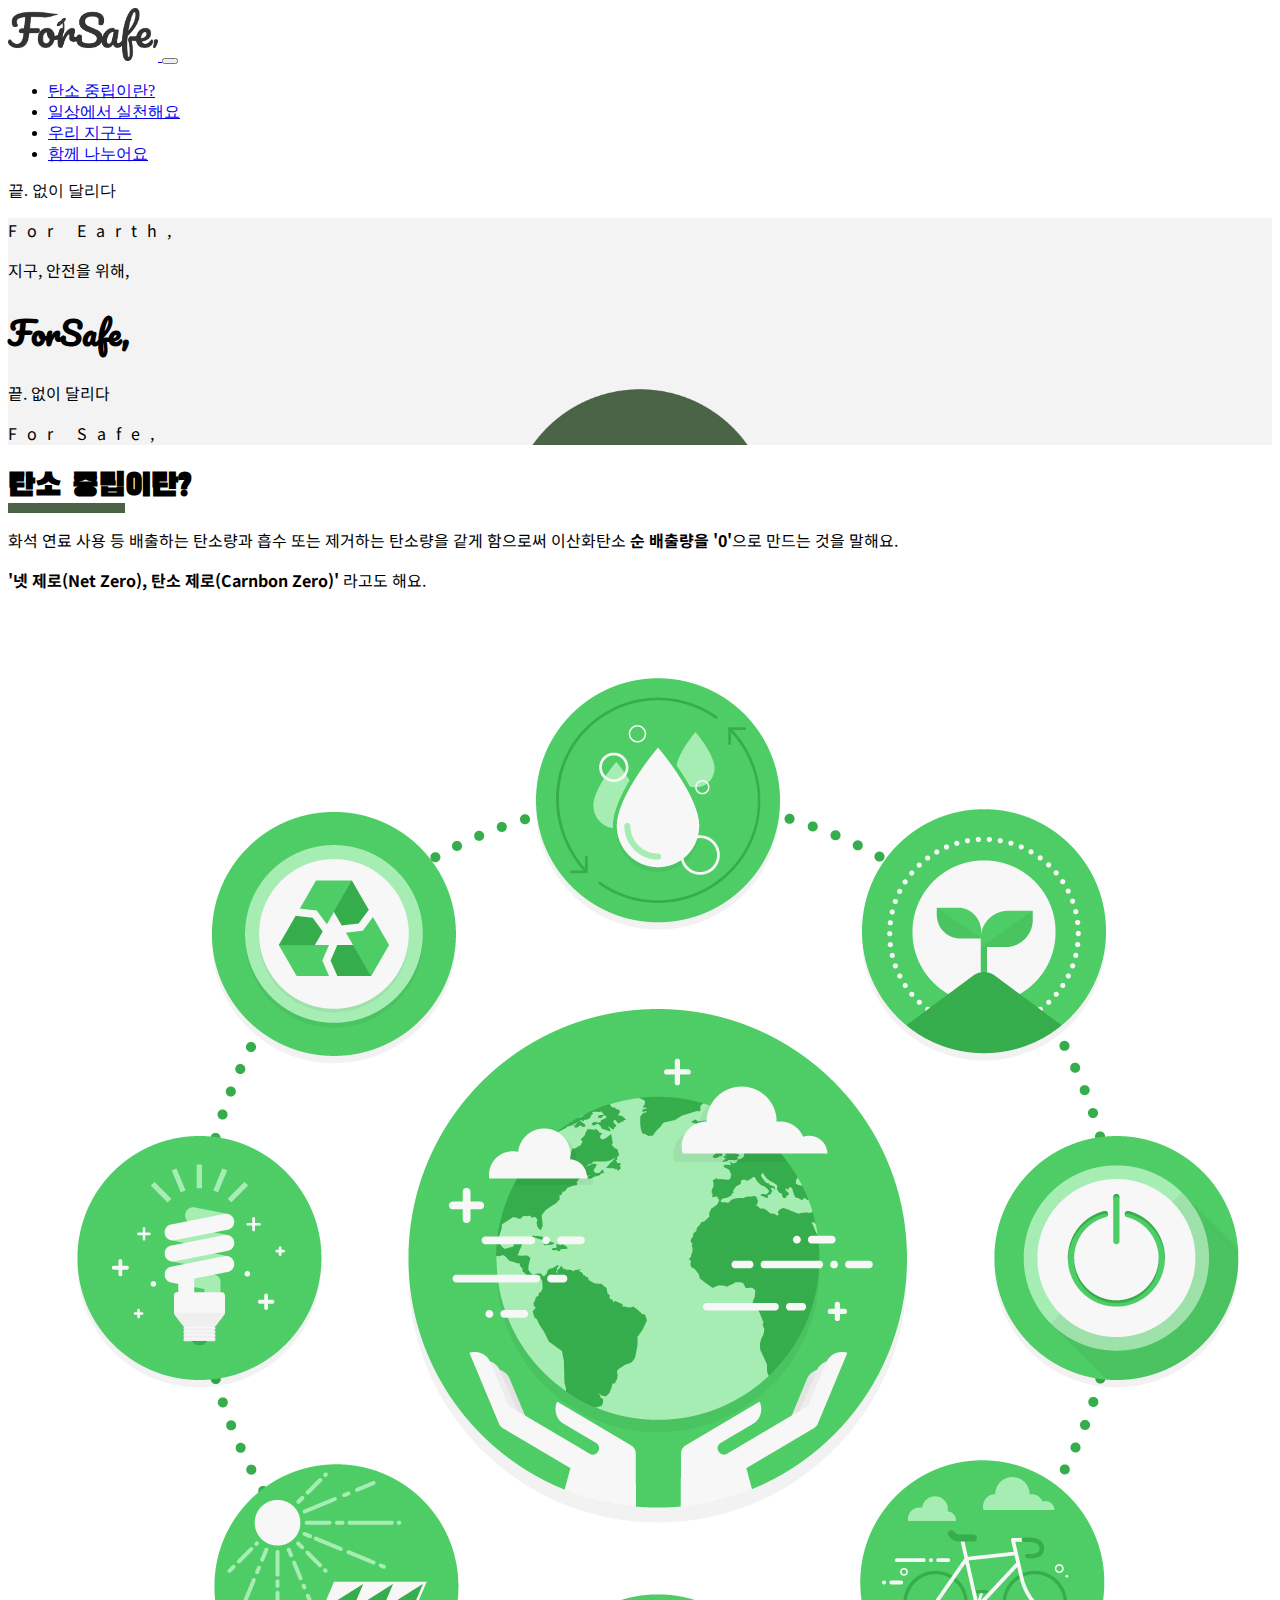
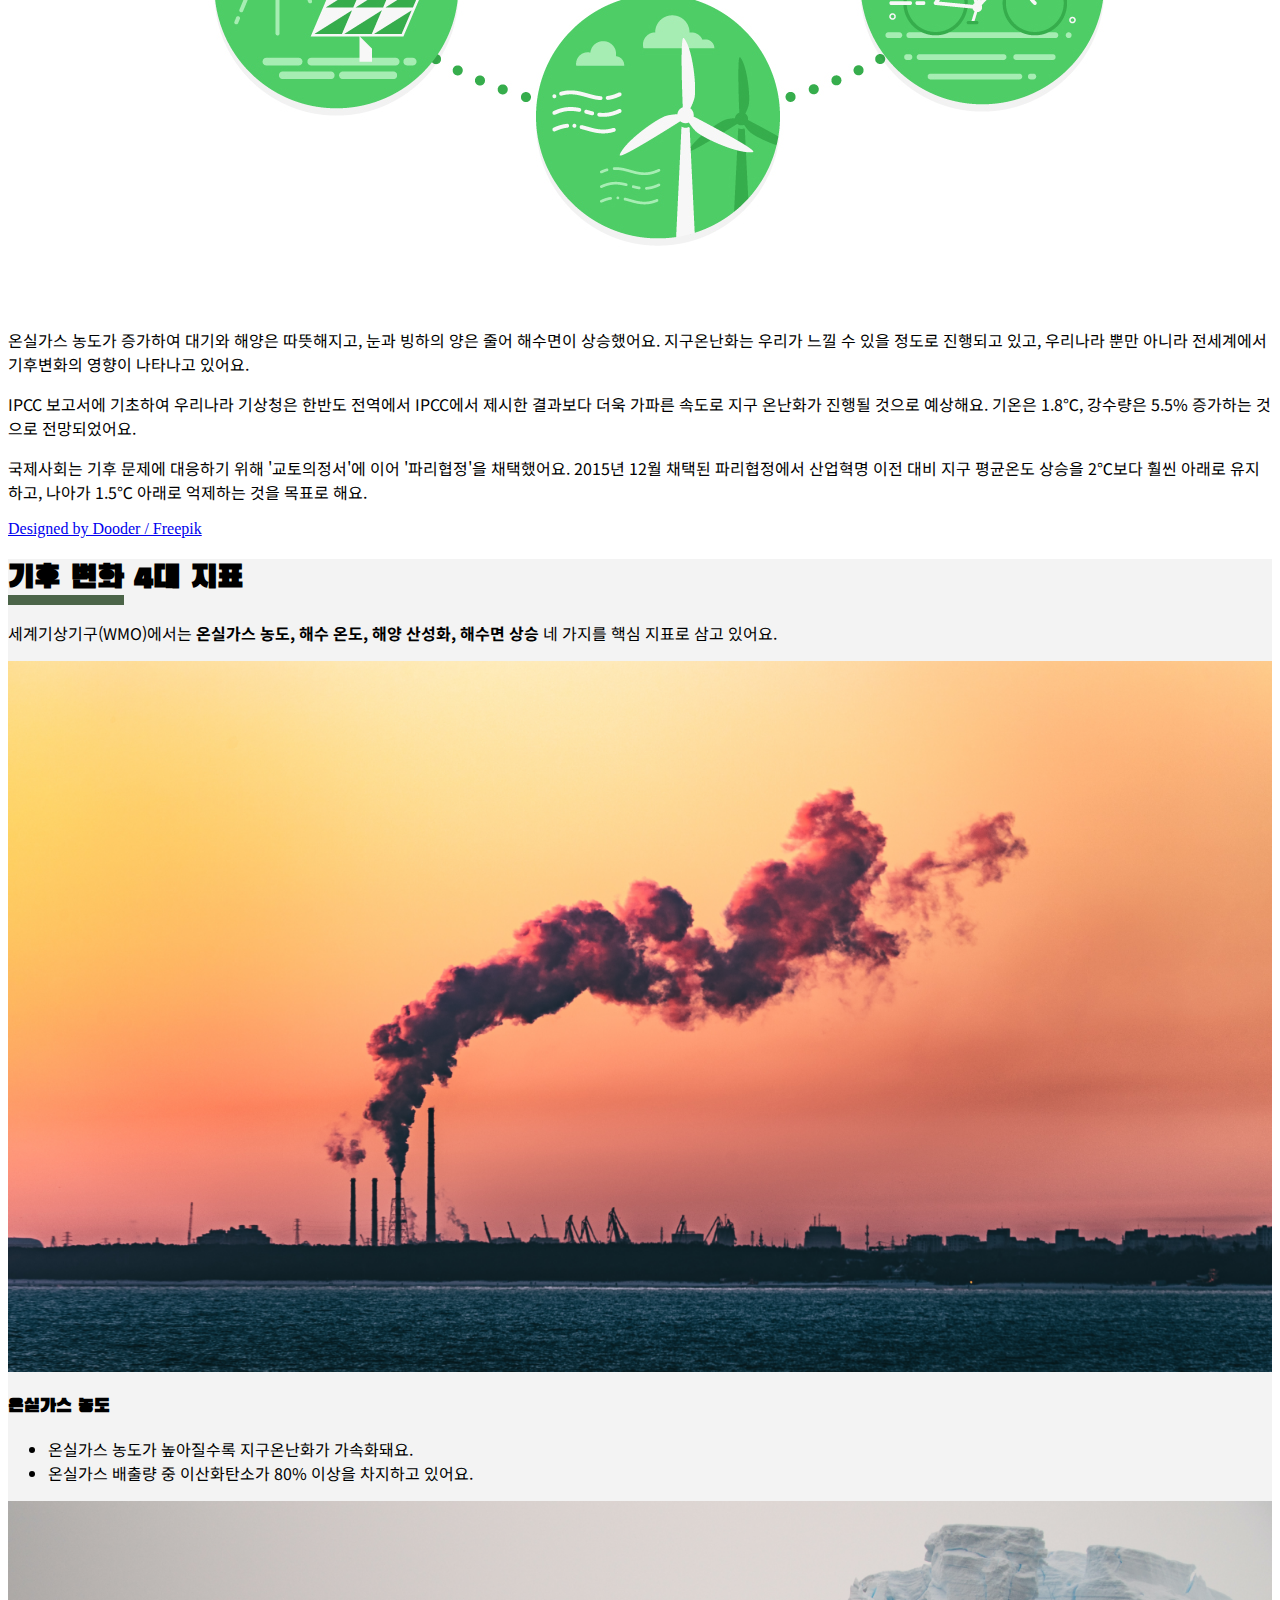
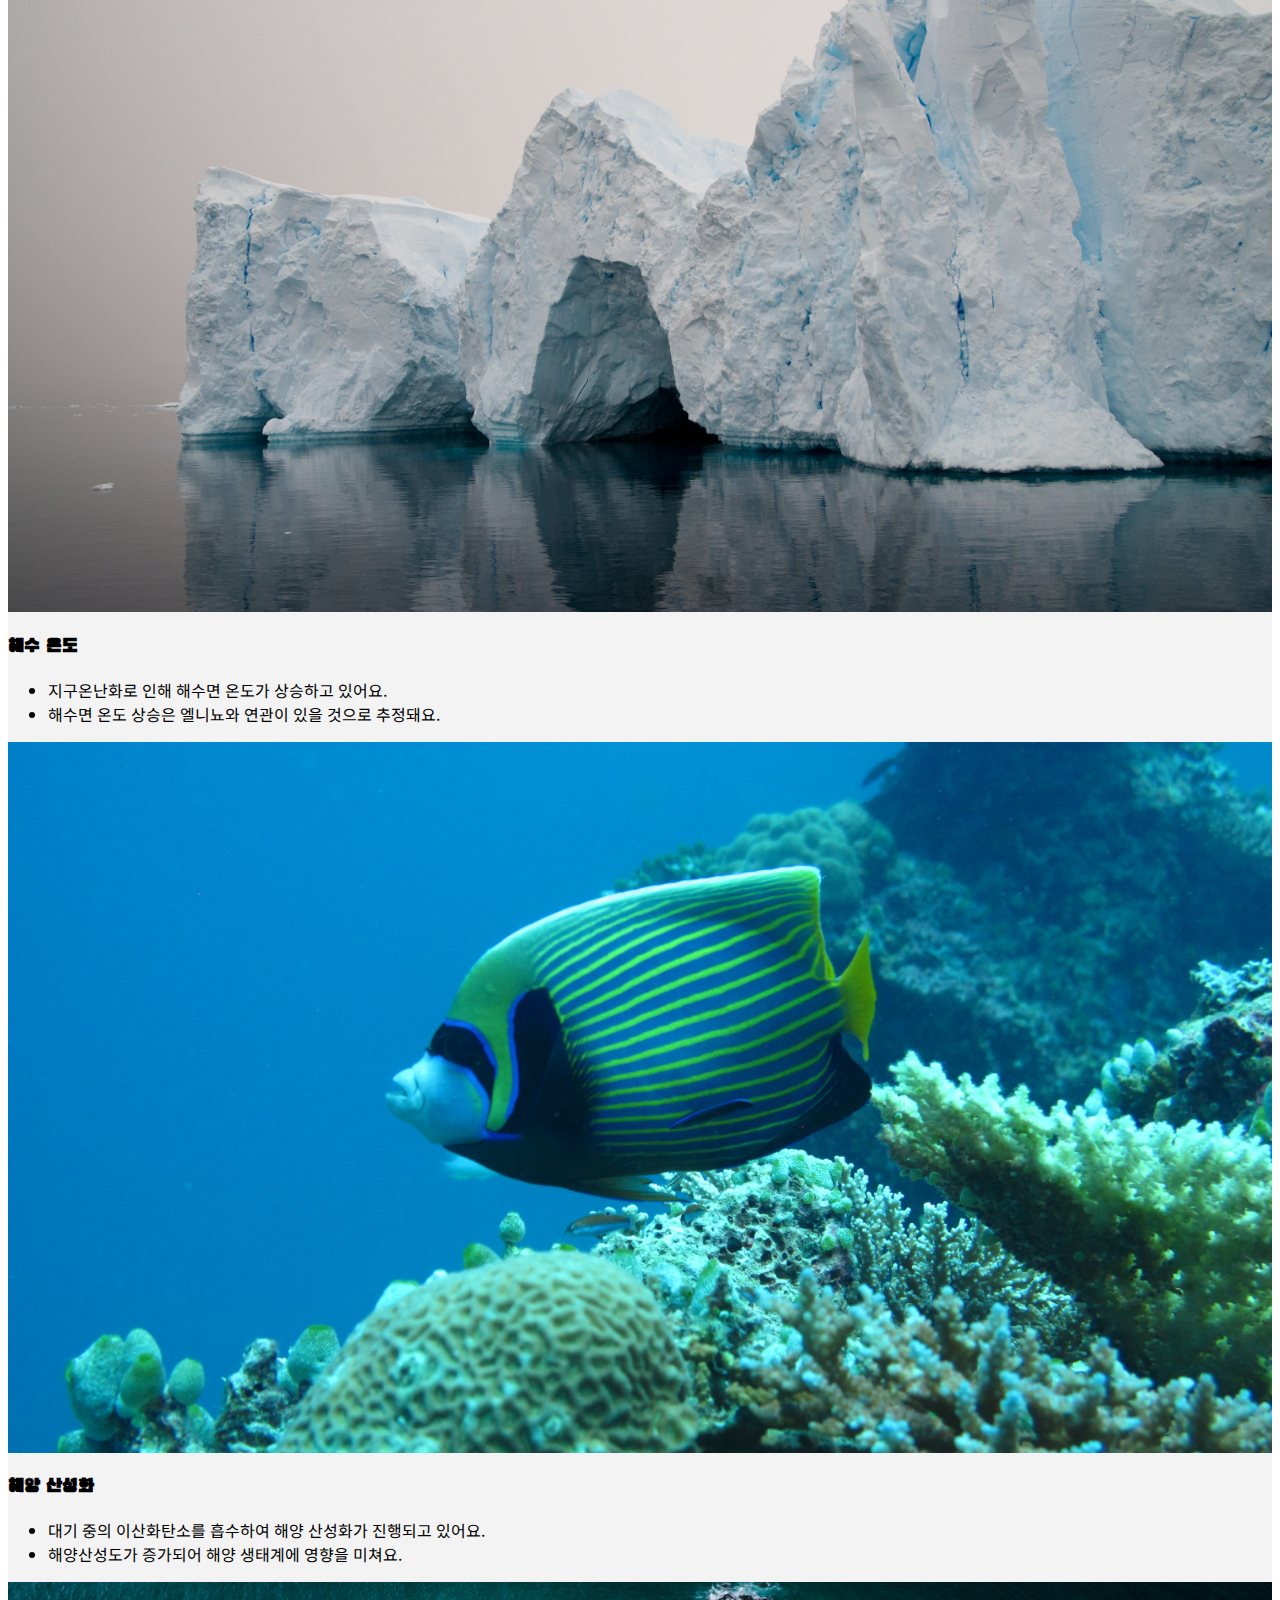
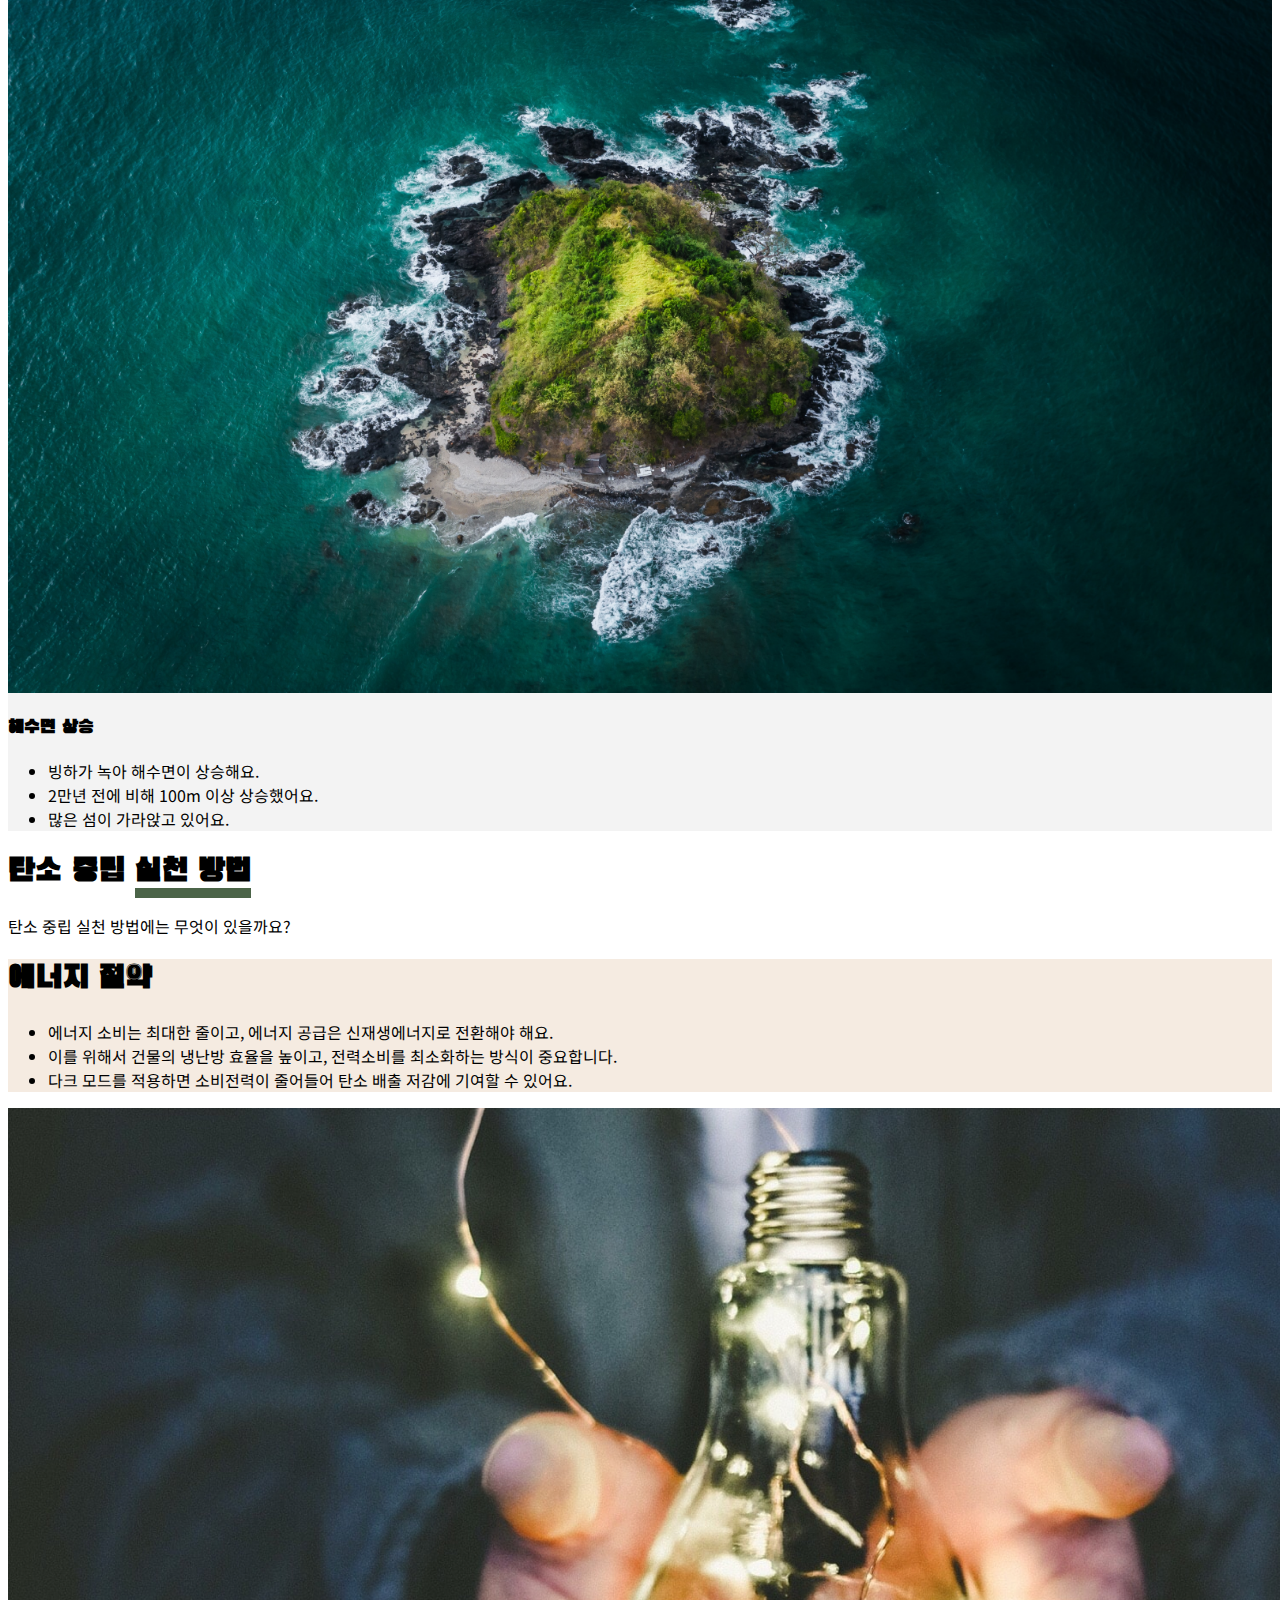
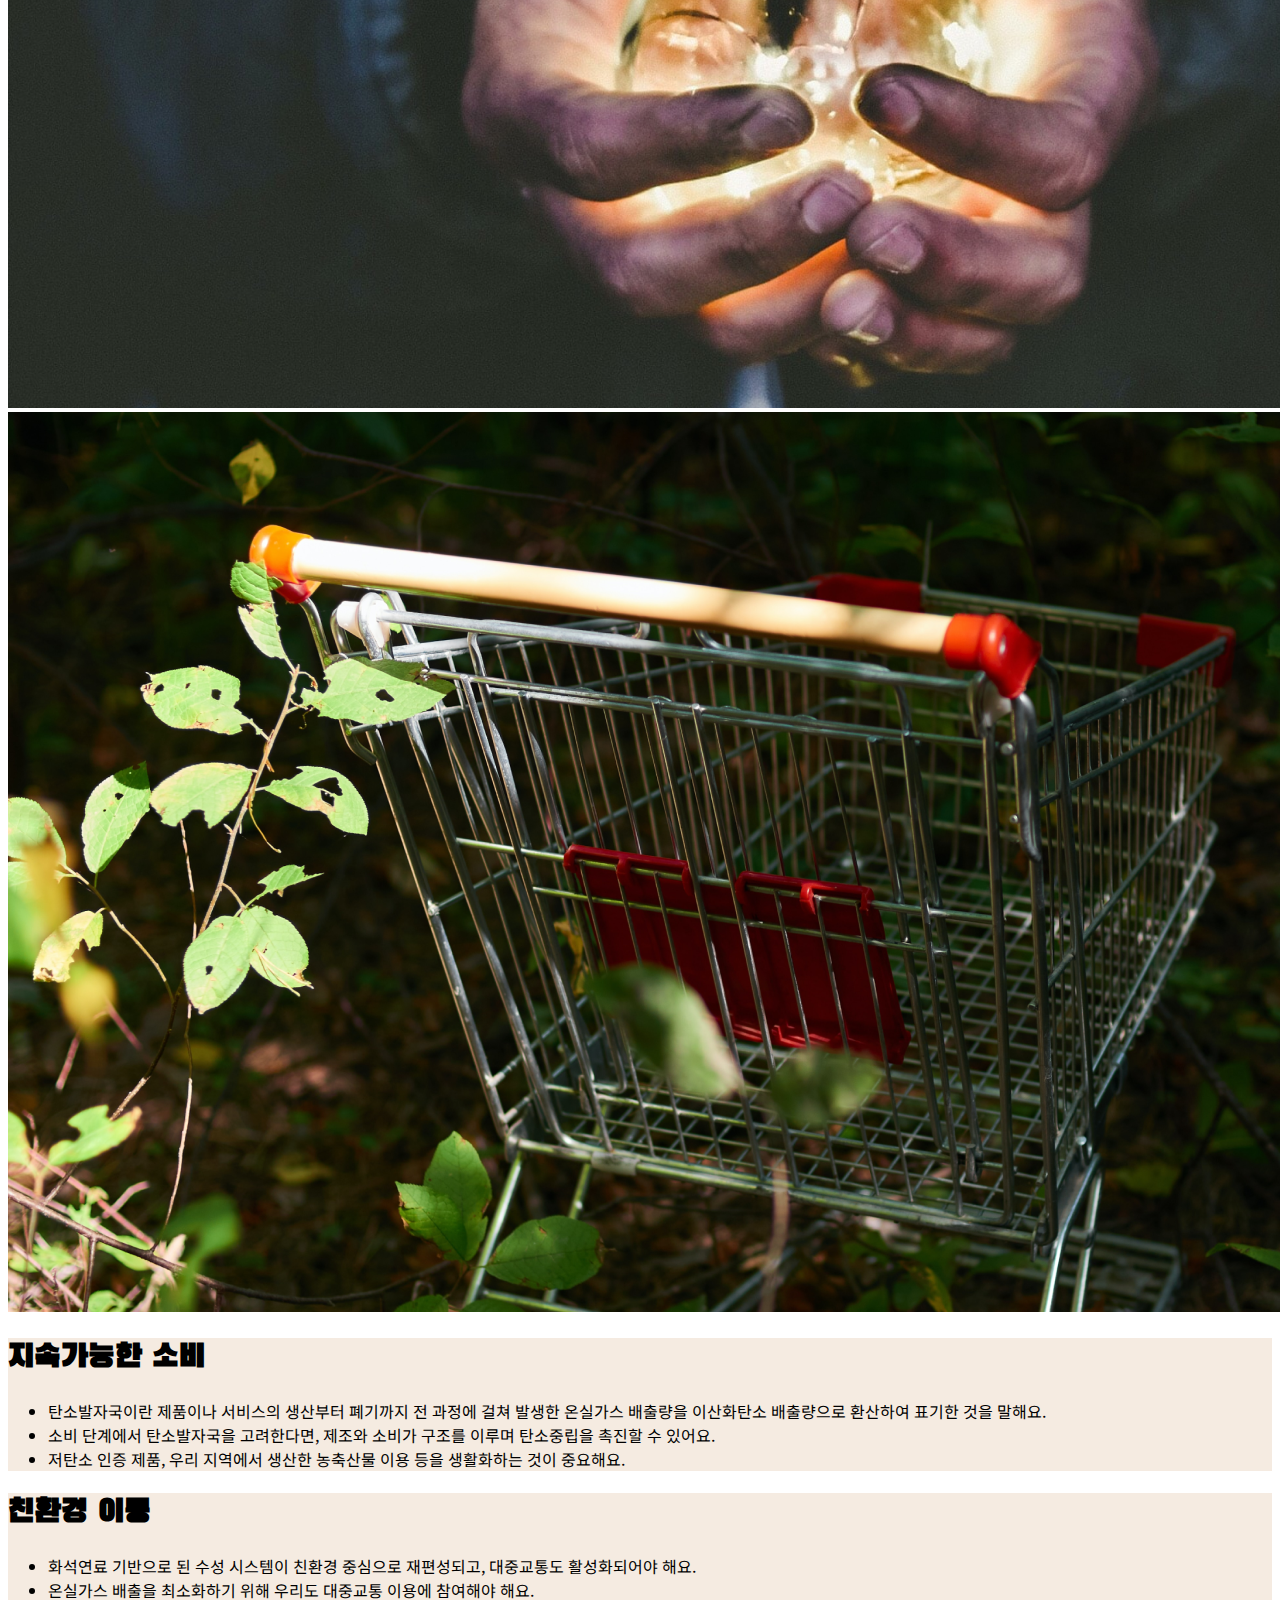
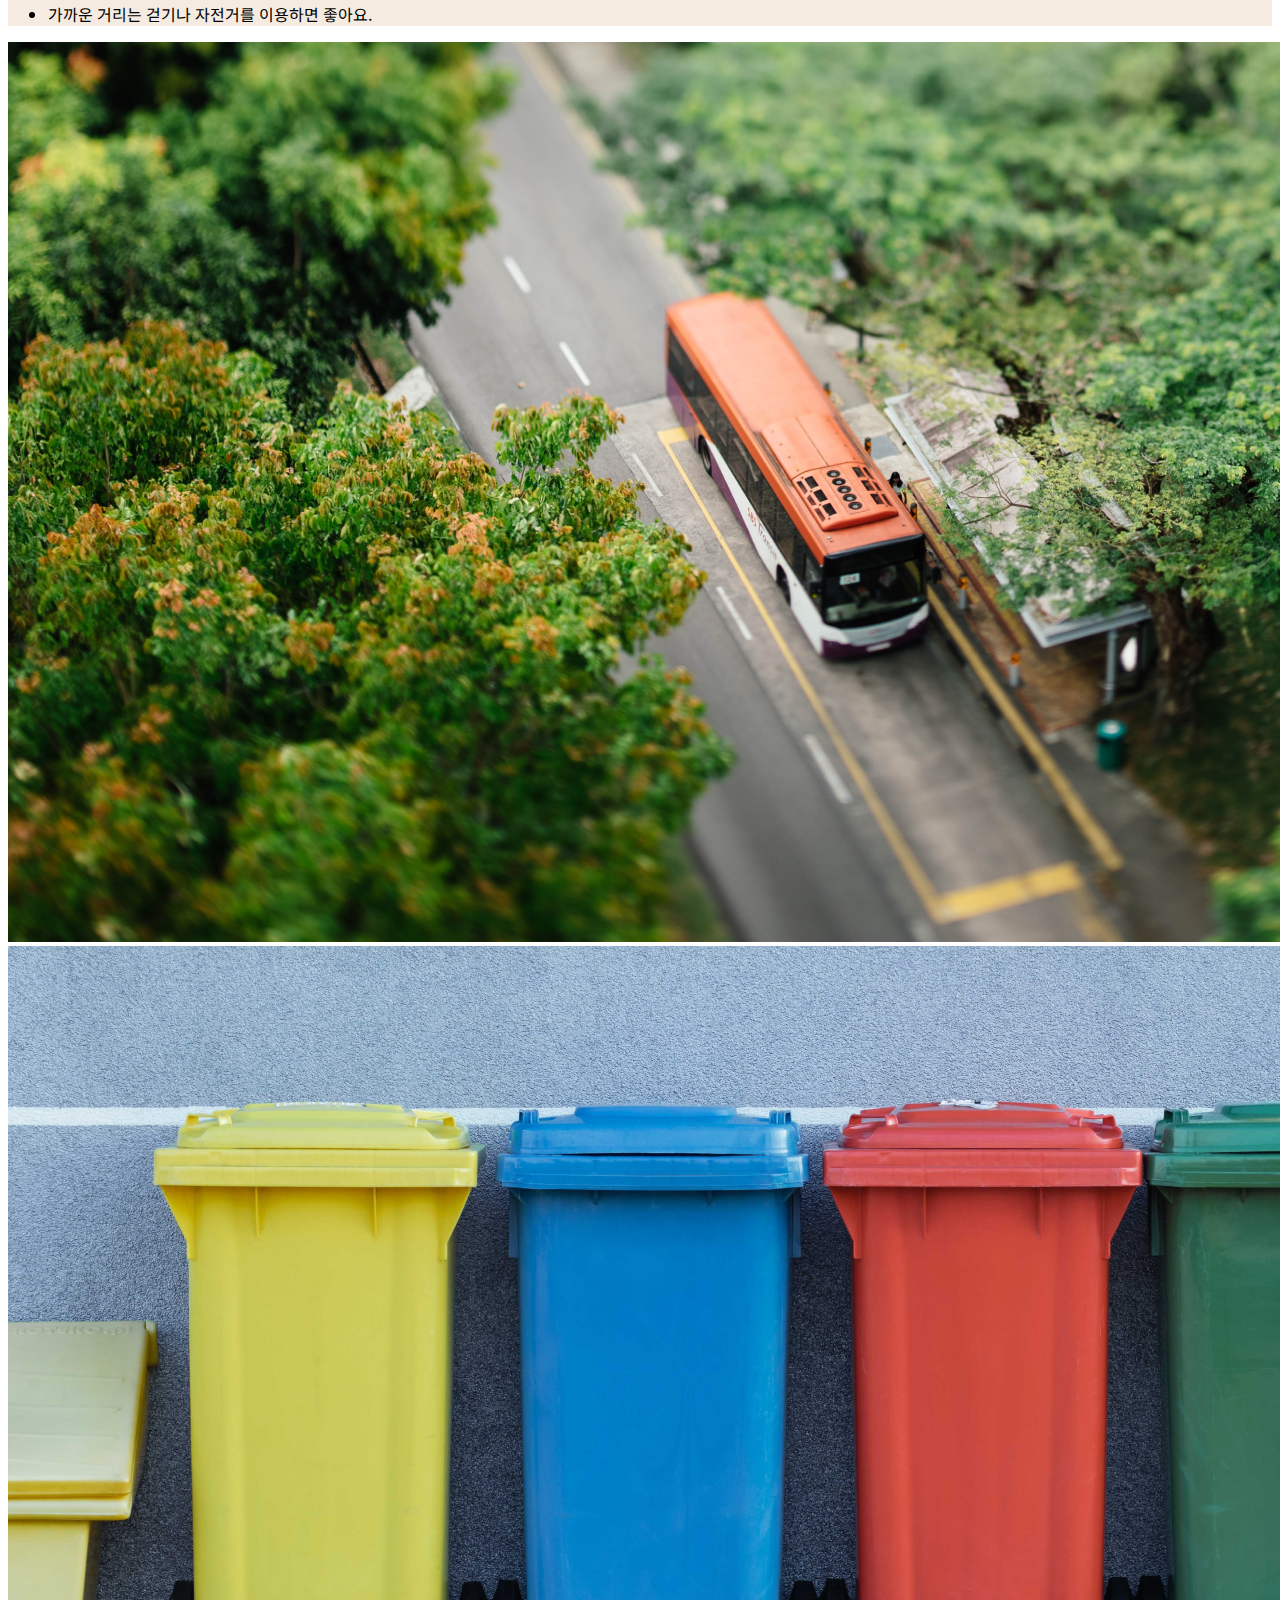
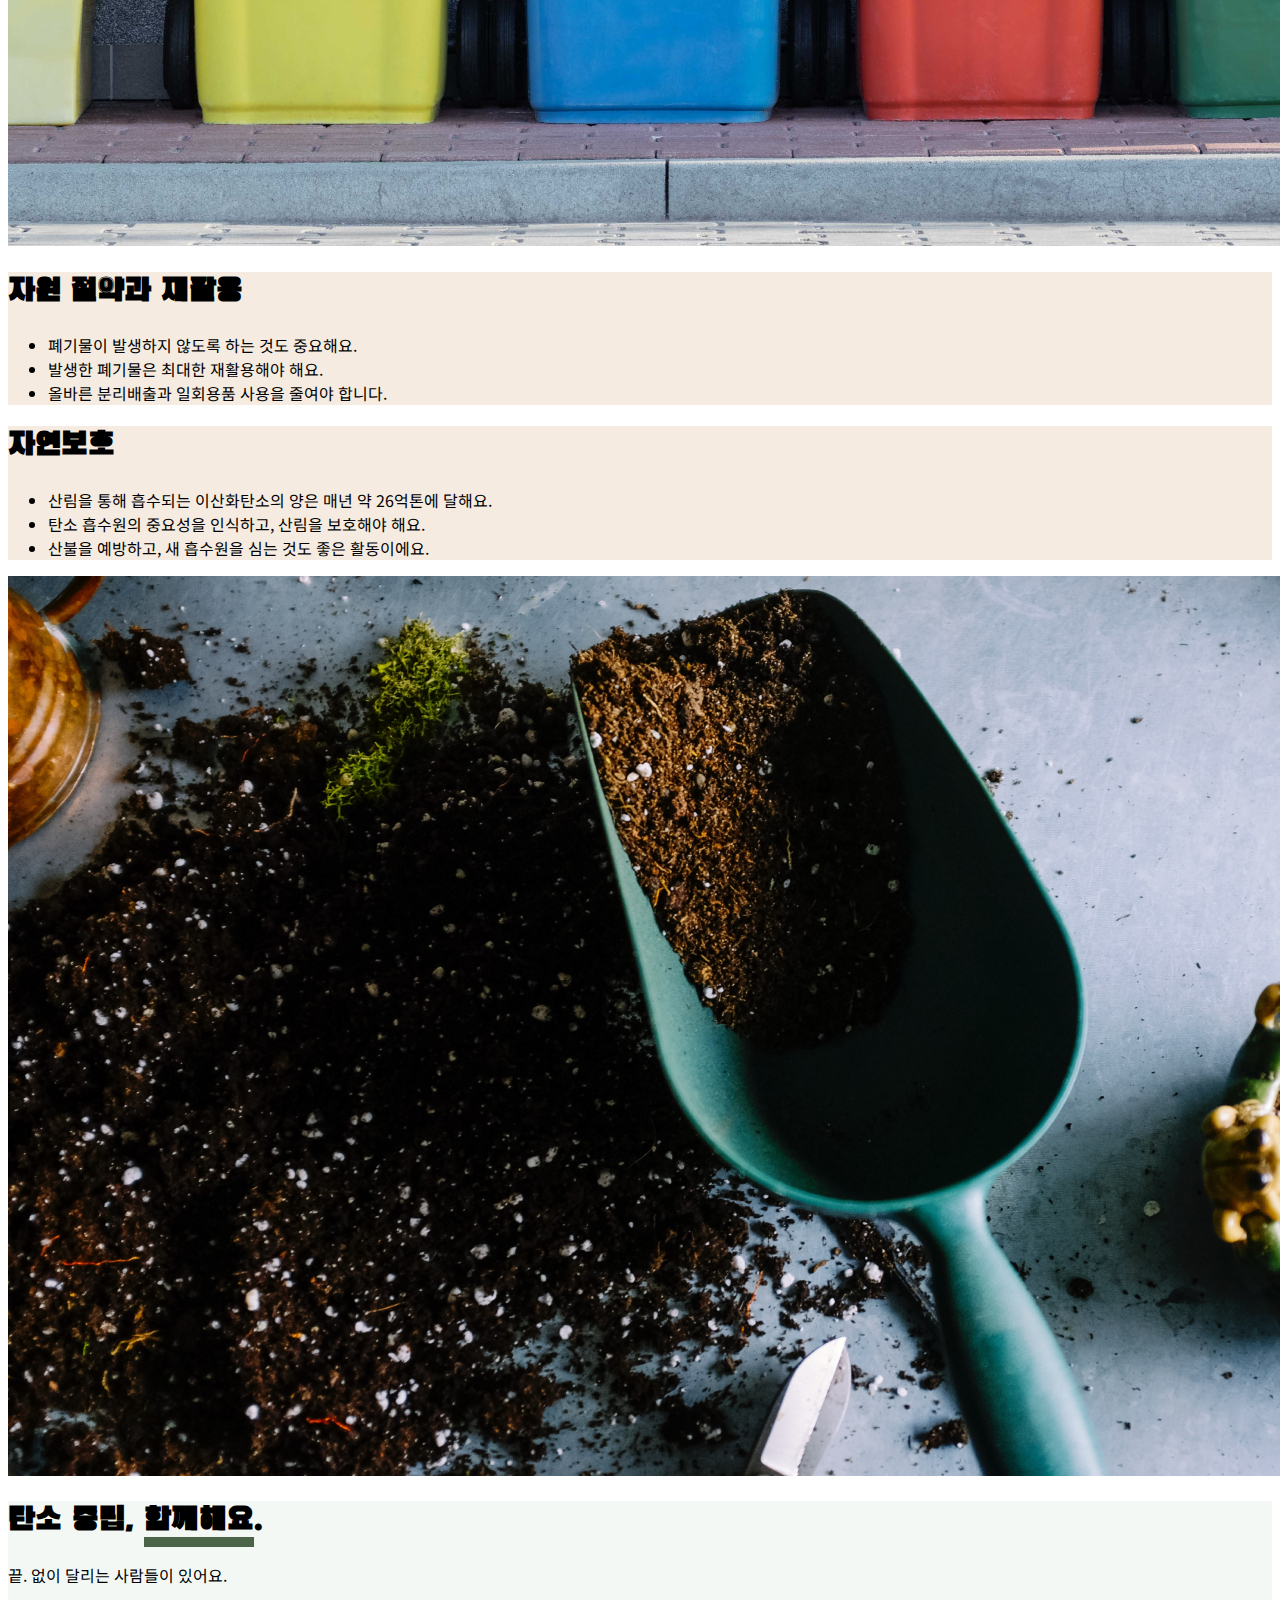
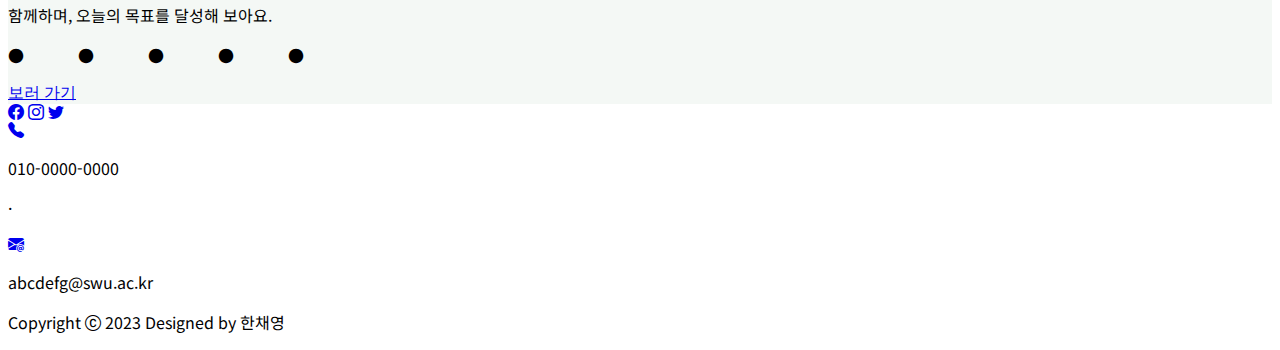
<file: index.html>
<!doctype html>
<html lang="ko">
  <head>
    <meta charset="utf-8">
    <meta name="viewport" content="width=device-width, initial-scale=1">
    <title>ForSafe</title>
    <link href="https://cdn.jsdelivr.net/npm/bootstrap@5.3.1/dist/css/bootstrap.min.css" rel="stylesheet" integrity="sha384-4bw+/aepP/YC94hEpVNVgiZdgIC5+VKNBQNGCHeKRQN+PtmoHDEXuppvnDJzQIu9" crossorigin="anonymous">
    <link rel="stylesheet" href="https://cdn.jsdelivr.net/npm/bootstrap-icons@1.10.5/font/bootstrap-icons.css">
    <link rel="stylesheet" href="style.css">

    <!--구글 폰트-->
    <link rel="preconnect" href="https://fonts.googleapis.com">
    <link rel="preconnect" href="https://fonts.gstatic.com" crossorigin>
    <link href="https://fonts.googleapis.com/css2?family=Black+Han+Sans&family=Noto+Sans+KR&family=Pacifico&display=swap" rel="stylesheet">
  </head>
  <body>
    <!--네비게이션-->
    <nav class="navbar navbar-expand-sm bg-light-subtle fixed-top opacity-75" id="nav">
        <div class="container">
            <!--로고-->
            <a class="navbar-brand" href="#home">
                <img src="images/Logo_B.png" width="150" alt="로고">
            </a>

            <button class="navbar-toggler" type="button" data-bs-toggle="collapse" data-bs-target="#navbarSupportedContent" aria-controls="navbarSupportedContent" aria-expanded="false" aria-label="Toggle navigation">
                <span class="navbar-toggler-icon"></span>
            </button>

            <!--메뉴-->
            <div class="collapse navbar-collapse" id="nav-menu">
                <ul class="navbar-nav ms-auto my-2 mr">
                    <li class="nav-item">
                        <a class="nav-link" href="carbonZero.html">탄소 중립이란?</a>
                    </li>
                    <li class="nav-item">
                        <a class="nav-link" href="dailyPractice.html">일상에서 실천해요</a>
                    </li>
                    <li class="nav-item">
                        <a class="nav-link" href="ourEarth.html">우리 지구는</a>
                    </li>
                    <li class="nav-item">
                        <a class="nav-link" href="togetherWrite.html">함께 나누어요</a>
                    </li>
                </ul>
            </div>

            <span class="navbar-text ms-5 ps-5">
                끝. 없이 달리다
            </span>
        </div>
    </nav>

    <!--개요 섹션 // home-->
    <header class="vh-100 d-flex flex-column justify-content-center" id="home">
        <div class="container">
            <p class="mt-3 fs-6 text-start" style="letter-spacing: 10px;">For Earth,</p>

            <p class="mt-3 fs-6 text-white opacity-75 text-center">지구, 안전을 위해,</p>
            <h1 class="display-1 writing text-white text-center">ForSafe,</h1>
            <p class="fs-5 text-white opacity-75 text-center">끝. 없이 달리다</p>

            <p class="mt-3 fs-6 text-end" style="letter-spacing: 10px;">For Safe,</p>
        </div>
    </header>

    <!--탄소 중립이란 // what is net safe-->
    <section class="container py-5" id="what-is-net-safe">
        <div class="text-center pt-5">
            <h1 class="blackHan display-3 mb-4"><b style="border-bottom: solid 10px #4B6448;">탄소 중립</b>이란?</h1>
            <p class="m-0 fs-5">화석 연료 사용 등 배출하는 탄소량과 흡수 또는 제거하는 탄소량을 같게 함으로써 이산화탄소 <b>순 배출량을 '0'</b>으로 만드는 것을 말해요.</p>
            <p class="fs-5 mb-3"><b>'넷 제로(Net Zero), 탄소 제로(Carnbon Zero)'</b> 라고도 해요.</p>
        </div>

        <div class="row justify-content-center align-items-center">
            <div class="col-md-5 py-3">
                <img class="img-fluid" src="images/carbon_zero.jpg">
            </div>
            <div class="col-md-7 col-lg-6 px-lg-6">
                <p class="mt-4 mb-3">온실가스 농도가 증가하여 대기와 해양은 따뜻해지고, 눈과 빙하의 양은 줄어 해수면이 상승했어요. 지구온난화는 우리가 느낄 수 있을 정도로 진행되고 있고, 우리나라 뿐만 아니라 전세계에서 기후변화의 영향이 나타나고 있어요.</p>
                <p class="my-3">IPCC 보고서에 기초하여 우리나라 기상청은 한반도 전역에서 IPCC에서 제시한 결과보다 더욱 가파른 속도로 지구 온난화가 진행될 것으로 예상해요. 기온은 1.8℃, 강수량은 5.5% 증가하는 것으로 전망되었어요.</p>
                <p class="mt-3 mb-4">국제사회는 기후 문제에 대응하기 위해 '교토의정서'에 이어 '파리협정'을 채택했어요. 2015년 12월 채택된 파리협정에서 산업혁명 이전 대비 지구 평균온도 상승을 2℃보다 훨씬 아래로 유지하고, 나아가 1.5℃ 아래로 억제하는 것을 목표로 해요.</p>
                <a class="fs-6 text-black-50" href="http://www.freepik.com">Designed by Dooder / Freepik</a>
            </div>
        </div>
    </section>

    <!--기후변화-->
    <section class="py-5" id="weather-change">
        <div class="container overflow-hidden">
            <div class="text-center pt-5">
                <h1 class="blackHan display-3 mb-4"><b style="border-bottom: solid 10px #4B6448;">기후 변화</b> 4대 지표</h1>
                <p class="mb-5 fs-5">세계기상기구(WMO)에서는 <b>온실가스 농도, 해수 온도, 해양 산성화, 해수면 상승</b> 네 가지를 핵심 지표로 삼고 있어요.</p>
            </div>

            <div class="row g-4">
                <div class="col-sm-6 col-lg-3">
                    <div class="bg-white rounded">
                        <img src="images/greenhouse_gas.png" class="p-4 img-fluid" width="100%">
                        <h3 class="px-4 text-center blackHan">온실가스 농도</h3>
                        <ul class="pb-4 notoKR">
                            <li class="px-4">
                                온실가스 농도가 높아질수록 지구온난화가 가속화돼요.
                            </li>
                            <li class="px-4">
                                온실가스 배출량 중 이산화탄소가 80% 이상을 차지하고 있어요.
                            </li>
                        </ul>
                    </div>
                </div>
                <div class="col-sm-6 col-lg-3">
                    <div class="bg-white rounded">
                        <img src="images/sea_surface_temperature.png" class="p-4 img-fluid" width="100%">
                        <h3 class="px-4 text-center blackHan">해수 온도</h3>
                        <ul class="pb-4 notoKR">
                            <li class="px-4">
                                지구온난화로 인해 해수면 온도가 상승하고 있어요.
                            </li>
                            <li class="px-4">
                                해수면 온도 상승은 엘니뇨와 연관이 있을 것으로 추정돼요.
                            </li>
                        </ul>
                    </div>
                </div>
                <div class="col-sm-6 col-lg-3">
                    <div class="bg-white rounded">
                        <img src="images/ocean_acidification.png" class="p-4 img-fluid" width="100%">
                        <h3 class="px-4 text-center blackHan">해양 산성화</h3>
                        <ul class="pb-4 notoKR">
                            <li class="px-4">
                                대기 중의 이산화탄소를 흡수하여 해양 산성화가 진행되고 있어요.
                            </li>
                            <li class="px-4">
                                해양산성도가 증가되어 해양 생태계에 영향을 미쳐요.
                            </li>
                        </ul>
                    </div>
                </div>
                <div class="col-sm-6 col-lg-3">
                    <div class="bg-white rounded">
                        <img src="images/sea_surface_rise.png" class="p-4 img-fluid" width="100%">
                        <h3 class="px-4 text-center blackHan">해수면 상승</h3>
                        <ul class="pb-4 notoKR">
                            <li class="px-4">
                                빙하가 녹아 해수면이 상승해요.
                            </li>
                            <li class="px-4">
                                2만년 전에 비해 100m 이상 상승했어요.
                            </li>
                            <li class="px-4">
                                많은 섬이 가라앉고 있어요.
                            </li>
                        </ul>
                    </div>
                </div>
            </div>
        </div>
    </section>

    <!--실천 방법-->
    <section class="py-5" id="practice">
        <div class="container overflow-hidden mb-4">
            <div class="text-center pt-5">
                <h1 class="blackHan display-3 mb-4">탄소 중립 <b style="border-bottom: solid 10px #4B6448;">실천 방법</b></h1>
                <p class="m-0 fs-5 mb-5">탄소 중립 실천 방법에는 무엇이 있을까요?</p>
            </div>

            <div class="row g-4 mb-2 justify-content-center align-items-center">
                <div class="col-lg-8">
                    <div class="rounded" style="background-color: #F5EBE1;">
                        <div class="p-4">
                            <h1 class="blackHan display-6 text-center">에너지 절약</h1>
                            <ul class="notoKR">
                                <li class="px-4">
                                    에너지 소비는 최대한 줄이고, 에너지 공급은 신재생에너지로 전환해야 해요.
                                </li>
                                <li class="px-4">
                                    이를 위해서 건물의 냉난방 효율을 높이고, 전력소비를 최소화하는 방식이 중요합니다.
                                </li>
                                <li class="px-4">
                                    다크 모드를 적용하면 소비전력이 줄어들어 탄소 배출 저감에 기여할 수 있어요.
                                </li>
                            </ul>
                        </div>
                    </div>
                </div>
                <div class="col-lg-4">
                    <div class="p-4">
                        <img src="images/energy_conservation.png" class="img-fluid rounded">                    
                    </div>
                </div>
            </div>

            <div class="row g-4 mb-2 justify-content-center align-items-center">
                <div class="col-lg-4">
                    <div class="p-4">
                        <img src="images/green_consumption.png" class="img-fluid rounded">                    
                    </div>
                </div>
                <div class="col-lg-8">
                    <div class="rounded" style="background-color: #F5EBE1;">
                        <div class="p-4">
                            <h1 class="blackHan display-6 text-center">지속가능한 소비</h1>
                            <ul class="notoKR">
                                <li class="px-4">
                                    탄소발자국이란 제품이나 서비스의 생산부터 폐기까지 전 과정에 걸쳐 발생한 온실가스 배출량을 이산화탄소 배출량으로 환산하여 표기한 것을 말해요.
                                </li>
                                <li class="px-4">
                                    소비 단계에서 탄소발자국을 고려한다면, 제조와 소비가 구조를 이루며 탄소중립을 촉진할 수 있어요.
                                </li>
                                <li class="px-4">
                                    저탄소 인증 제품, 우리 지역에서 생산한 농축산물 이용 등을 생활화하는 것이 중요해요.
                                </li>
                            </ul>
                        </div>
                    </div>
                </div>
            </div>

            <div class="row g-4 mb-2 justify-content-center align-items-center">
                <div class="col-lg-8">
                    <div class="rounded" style="background-color: #F5EBE1;">
                        <div class="p-4">
                            <h1 class="blackHan display-6 text-center">친환경 이동</h1>
                            <ul class="notoKR">
                                <li class="px-4">
                                    화석연료 기반으로 된 수성 시스템이 친환경 중심으로 재편성되고, 대중교통도 활성화되어야 해요.
                                </li>
                                <li class="px-4">
                                    온실가스 배출을 최소화하기 위해 우리도 대중교통 이용에 참여해야 해요.
                                </li>
                                <li class="px-4">
                                    가까운 거리는 걷기나 자전거를 이용하면 좋아요.
                                </li>
                            </ul>
                        </div>
                    </div>
                </div>
                <div class="col-lg-4">
                    <div class="p-4">
                        <img src="images/public_transport.png" class="img-fluid rounded">
                    </div>
                </div>
            </div>

            <div class="row g-4 mb-2 justify-content-center align-items-center">
                <div class="col-lg-4">
                    <div class="p-4">
                        <img src="images/recycle.png" class="img-fluid rounded">                    
                    </div>
                </div>
                <div class="col-lg-8">
                    <div class="rounded" style="background-color: #F5EBE1;">
                        <div class="p-4">
                            <h1 class="blackHan display-6 text-center">자원 절약과 재활용</h1>
                            <ul class="notoKR">
                                <li class="px-4">
                                    폐기물이 발생하지 않도록 하는 것도 중요해요.
                                </li>
                                <li class="px-4">
                                    발생한 폐기물은 최대한 재활용해야 해요.
                                </li>
                                <li class="px-4">
                                    올바른 분리배출과 일회용품 사용을 줄여야 합니다.
                                </li>
                            </ul>
                        </div>
                    </div>
                </div>
            </div>

            <div class="row g-4 mb-2 justify-content-center align-items-center">
                <div class="col-lg-8">
                    <div class="rounded" style="background-color: #F5EBE1;">
                        <div class="p-4">
                            <h1 class="blackHan display-6 text-center">자연보호</h1>
                            <ul class="notoKR">
                                <li class="px-4">
                                    산림을 통해 흡수되는 이산화탄소의 양은 매년 약 26억톤에 달해요.
                                </li>
                                <li class="px-4">
                                    탄소 흡수원의 중요성을 인식하고, 산림을 보호해야 해요.
                                </li>
                                <li class="px-4">
                                    산불을 예방하고, 새 흡수원을 심는 것도 좋은 활동이에요.
                                </li>
                            </ul>
                        </div>
                    </div>
                </div>
                <div class="col-lg-4">
                    <div class="p-4">
                        <img src="images/nature_protect.png" class="img-fluid rounded">                    
                    </div>
                </div>
            </div>
        </div>
    </section>

    <!--함께해요-->
    <section class="py-5" id="together">
        <div class="container overflow-hidden mb-4">
            <div class="text-center pt-5">
                <h1 class="blackHan display-3 mb-4">탄소 중립, <b style="border-bottom: solid 10px #4B6448;">함께해요</b>.</h1>
                <p class="m-0 fs-5">끝. 없이 달리는 사람들이 있어요.</p>
                <p class="fs-5  mb-5">함께하며, 오늘의 목표를 달성해 보아요.</p>

                <p class="fs-1" style="word-spacing: 50px;"><b class="opacity-25"> ●</b><b class="opacity-50"> ●</b><b class="opacity-75"> ●</b> ● ●</p>
            
                <a class="btn btn-outline-success rounded-pill mt-5" href="togetherWrite.html">보러 가기</a>
            </div>
        </div>
    </section>

    <!--푸터-->
    <footer class="bg-white">
        <div class="container text-center">
            <div class="pt-4 pb-3">
                <a class="px-3" href="#home"><i class="bi bi-facebook fs-4 text-black"></i></a>
                <a class="px-3" href="#home"><i class="bi bi-instagram fs-4 text-black"></i></a>
                <a class="px-3" href="#home"><i class="bi bi-twitter fs-4 text-black"></i></i></a>
            </div>

            <div>
                <a class="pe-1" href="#home"><i class="bi bi-telephone-fill text-black"></i></a>
                <p class="d-inline-block m-0">010-0000-0000</p>

                <p class="d-inline-block px-3 m-0">·</p>

                <a class="pe-1" href="#home"><i class="bi bi-envelope-at-fill text-black"></i></a>
                <p class="d-inline-block m-0">abcdefg@swu.ac.kr</p>
            </div>
            
            <p class="mt-1 mb-4 text-black-50">Copyright <i class="bi bi-c-circle"></i> 2023 Designed by 한채영</p>
        </div>
    </footer>
    <script src="https://cdn.jsdelivr.net/npm/bootstrap@5.3.1/dist/js/bootstrap.bundle.min.js" integrity="sha384-HwwvtgBNo3bZJJLYd8oVXjrBZt8cqVSpeBNS5n7C8IVInixGAoxmnlMuBnhbgrkm" crossorigin="anonymous"></script>
  </body>
</html>
</file>
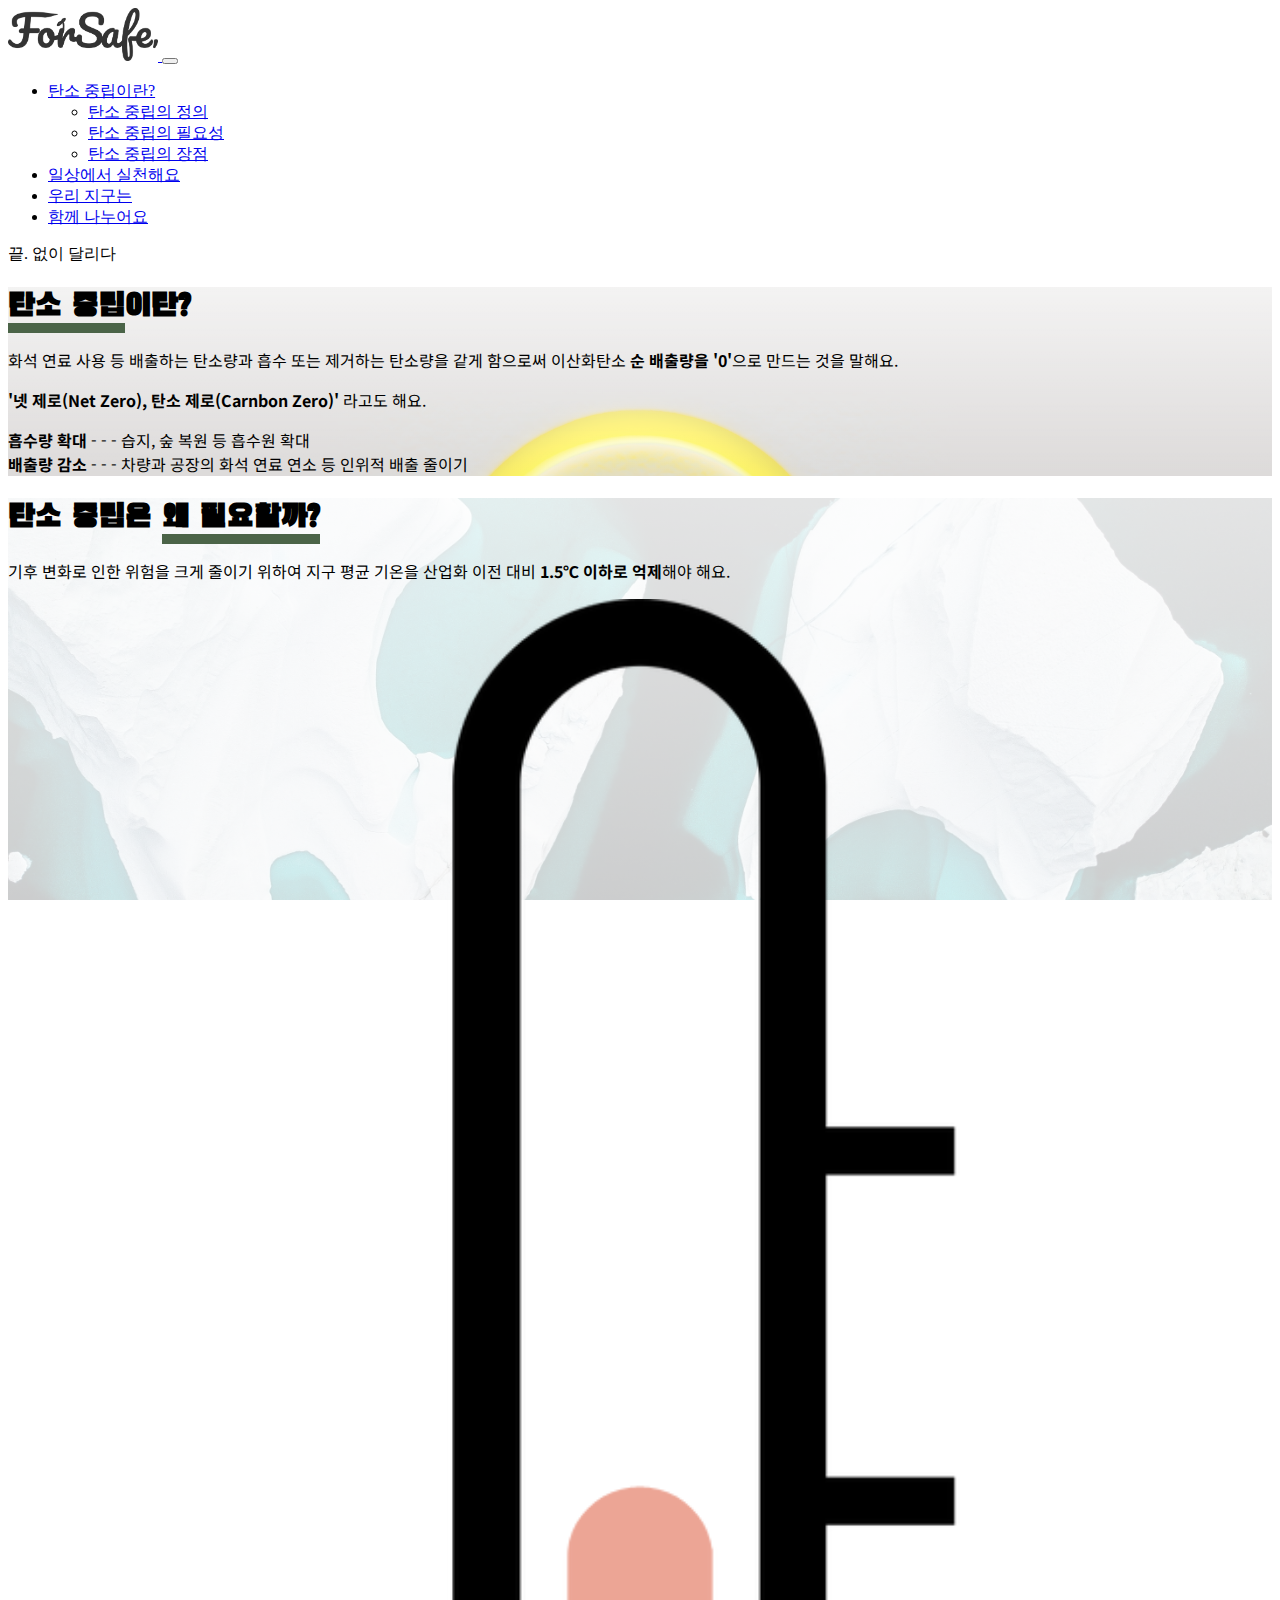
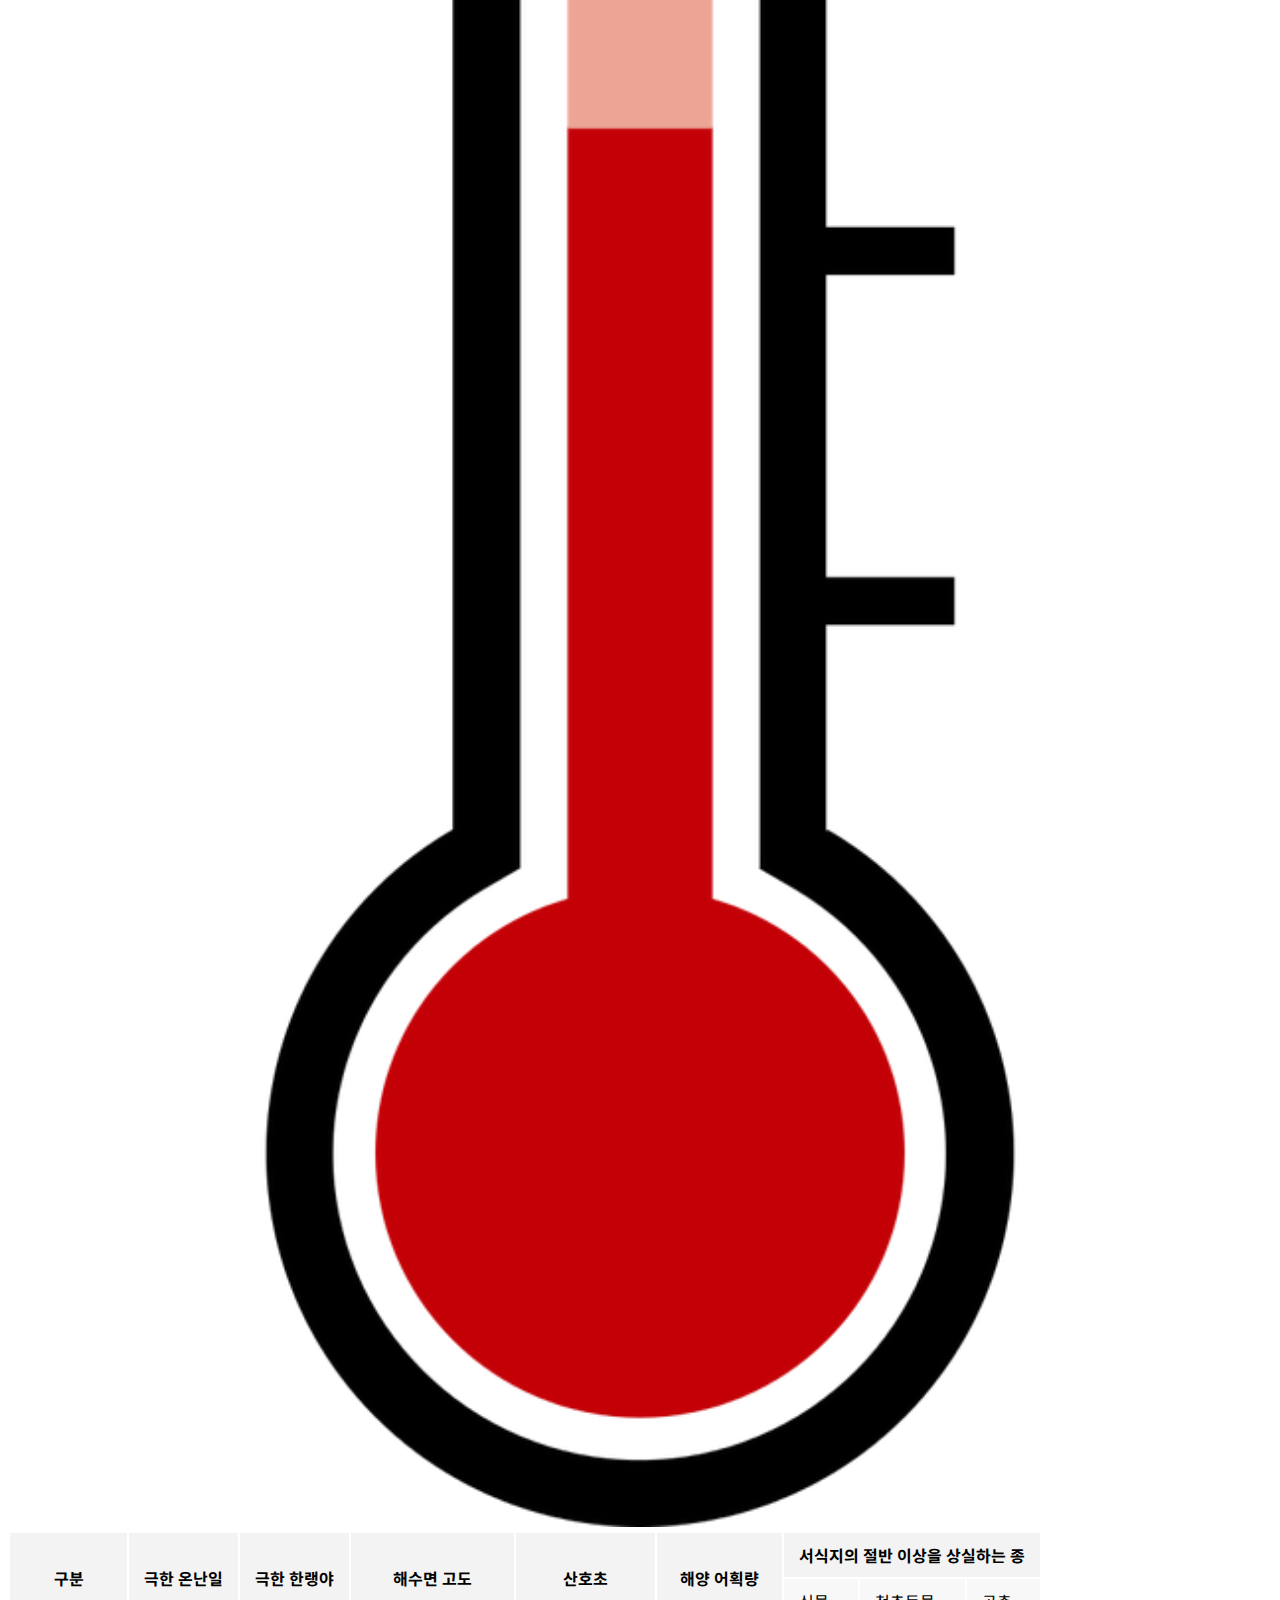
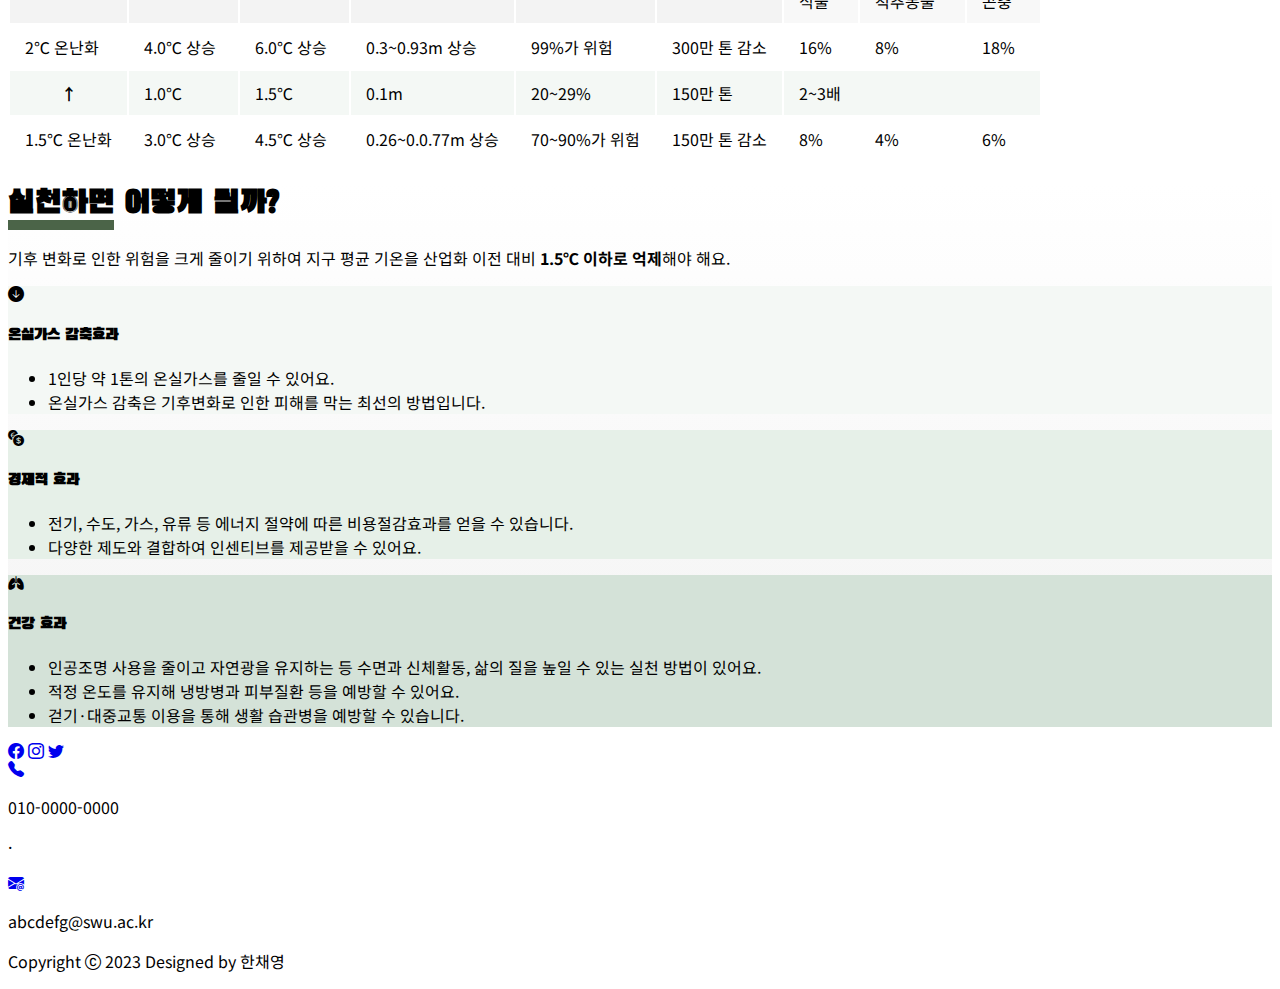
<file: carbonZero.html>
<!doctype html>
<html lang="ko">
  <head>
    <meta charset="utf-8">
    <meta name="viewport" content="width=device-width, initial-scale=1">
    <title>ForSafe</title>
    <link href="https://cdn.jsdelivr.net/npm/bootstrap@5.3.1/dist/css/bootstrap.min.css" rel="stylesheet" integrity="sha384-4bw+/aepP/YC94hEpVNVgiZdgIC5+VKNBQNGCHeKRQN+PtmoHDEXuppvnDJzQIu9" crossorigin="anonymous">
    <link rel="stylesheet" href="https://cdn.jsdelivr.net/npm/bootstrap-icons@1.10.5/font/bootstrap-icons.css">
    <link rel="stylesheet" href="style.css">

    <!--구글 폰트-->
    <link rel="preconnect" href="https://fonts.googleapis.com">
    <link rel="preconnect" href="https://fonts.gstatic.com" crossorigin>
    <link href="https://fonts.googleapis.com/css2?family=Black+Han+Sans&family=Noto+Sans+KR&family=Pacifico&display=swap" rel="stylesheet">
  </head>
  <body>
    <!--네비게이션-->
    <nav class="navbar navbar-expand-sm bg-light-subtle fixed-top opacity-75" id="nav">
        <div class="container">
            <a class="navbar-brand" href="index.html">
                <img src="images/Logo_B.png" width="150" alt="로고">
            </a>

            <button class="navbar-toggler" type="button" data-bs-toggle="collapse" data-bs-target="#navbarSupportedContent" aria-controls="navbarSupportedContent" aria-expanded="false" aria-label="Toggle navigation">
                <span class="navbar-toggler-icon"></span>
            </button>

            <div class="collapse navbar-collapse" id="nav-menu">
                <ul class="navbar-nav ms-auto my-2 mr">
                    <li class="nav-item dropdown">
                        <a class="nav-link dropdown-toggle text-success" href="#definition" role="button" data-bs-toggle="dropdown" aria-expanded="false" href="#home">
                            탄소 중립이란?
                        </a>
                        <ul class="dropdown-menu">
                            <li><a class="dropdown-item" href="#definition">탄소 중립의 정의</a></li>
                            <li><a class="dropdown-item" href="#need">탄소 중립의 필요성</a></li>
                            <li><a class="dropdown-item" href="#goods">탄소 중립의 장점</a></li>
                        </ul>
                    </li>
                    <li class="nav-item">
                        <a class="nav-link" href="dailyPractice.html">일상에서 실천해요</a>
                    </li>
                    <li class="nav-item">
                        <a class="nav-link" href="ourEarth.html">우리 지구는</a>
                    </li>
                    <li class="nav-item">
                        <a class="nav-link" href="togetherWrite.html">함께 나누어요</a>
                    </li>
                </ul>
            </div>

            <span class="navbar-text ms-5 ps-5">
                끝. 없이 달리다
            </span>
        </div>
    </nav>

    <!--정의 // definition-->
    <header class="vh-100 d-flex flex-column justify-content-center text-center" id="definition">
        <div class="container">
            <h1 class="blackHan display-3 mb-4"><b style="border-bottom: solid 10px #4B6448;">탄소 중립</b>이란?</h1>
            <p class="m-0 fs-5">화석 연료 사용 등 배출하는 탄소량과 흡수 또는 제거하는 탄소량을 같게 함으로써 이산화탄소 <b>순 배출량을 '0'</b>으로 만드는 것을 말해요.</p>
            <p class="fs-5 mb-3"><b>'넷 제로(Net Zero), 탄소 제로(Carnbon Zero)'</b> 라고도 해요.</p>

            <div class=" mt-5">
                <span class="notoKR bg-success rounded-pill py-2 px-4 text-white"><b>흡수량 확대</b></span>
                <span class="notoKR text-success">- - -</span>
                <span class="notoKR bg-white border border-2 border-success rounded-pill py-2 px-4">습지, 숲 복원 등 흡수원 확대</span>
            </div>
            <div class=" mt-4">
                <span class="notoKR bg-success rounded-pill py-2 px-4 text-white"><b>배출량 감소</b></span>
                <span class="notoKR text-success">- - -</span>
                <span class="notoKR bg-white border border-2 border-success rounded-pill py-2 px-4">차량과 공장의 화석 연료 연소 등 인위적 배출 줄이기</span>
            </div>
        </div>
    </header>

    <!--필요성 // need-->
    <section class="py-5" id="need">
        <div class="container overflow-hidden">
            <div class="text-center pt-5">
                <h1 class="blackHan display-3 mb-4">탄소 중립은 <b style="border-bottom: solid 10px #4B6448;">왜 필요할까?</b></h1>
                <p class="m-0 fs-5">기후 변화로 인한 위험을 크게 줄이기 위하여 지구 평균 기온을 산업화 이전 대비 <b>1.5℃ 이하로 억제</b>해야 해요.</p>
            </div>

            <div class="row g-4 justify-content-center align-items-center">
                <div class="col-lg-2 p-4 col-sm-6 ">
                    <img src="images/temperature.png" width="100%">
                </div>
                <div class="col-lg-10 col-sm-6 p-4 text-center notoKR">
                    <table>
                        <tr style="background-color: #f3f3f3;">
                            <th rowspan="2">구분</th>
                            <th rowspan="2">극한 온난일</th>
                            <th rowspan="2">극한 한랭야</th>
                            <th rowspan="2">해수면 고도</th>
                            <th rowspan="2">산호초</th>
                            <th rowspan="2">해양 어획량</th>
                            <th colspan="3">서식지의 절반 이상을 상실하는 종</th>
                        </tr>
                        <tr style="background-color: #f8f8f8;">
                            <td>식물</td>
                            <td>척추동물</td>
                            <td>곤충</td>
                        </tr>
                        <tr class="bg-white">
                            <td class="bg-success text-white">2℃ 온난화</td>
                            <td>4.0℃ 상승</td>
                            <td>6.0℃ 상승</td>
                            <td>0.3~0.93m 상승</td>
                            <td>99%가 위험</td>
                            <td>300만 톤 감소</td>
                            <td>16%</td>
                            <td>8%</td>
                            <td>18%</td>
                        </tr>
                        <tr style="background-color: #F4F8F5;">
                            <th class="text-success">↑</th>
                            <td>1.0℃</td>
                            <td>1.5℃</td>
                            <td>0.1m</td>
                            <td>20~29%</td>
                            <td>150만 톤</td>
                            <td colspan="3">2~3배</td>
                        </tr>
                        <tr class="bg-white">
                            <td class="bg-success text-white">1.5℃ 온난화</td>
                            <td>3.0℃ 상승</td>
                            <td>4.5℃ 상승</td>
                            <td>0.26~0.0.77m 상승</td>
                            <td>70~90%가 위험</td>
                            <td>150만 톤 감소</td>
                            <td>8%</td>
                            <td>4%</td>
                            <td>6%</td>
                        </tr>
                    </table>
                </div>
            </div>
        </div>
    </section>
    
    <!--좋은 점//-->
    <section class="py-5" id="goods">
        <div class="container overflow-hidden">
            <div class="text-center p-5">
                <h1 class="blackHan display-3 mb-4"><b style="border-bottom: solid 10px #4B6448;">실천하면</b> 어떻게 될까?</h1>
                <p class="m-0 fs-5">기후 변화로 인한 위험을 크게 줄이기 위하여 지구 평균 기온을 산업화 이전 대비 <b>1.5℃ 이하로 억제</b>해야 해요.</p>
            </div>

            <div class="row g-4 py-3 justify-content-center">
                <div class="col-lg-8 p-5 rounded" style="background-color: #F4F8F5;">
                    <div>
                        <i class="bi bi-arrow-down-circle-fill d-inline-block"></i>
                        <h4 class="d-inline-block blackHan">온실가스 감축효과</h4>
                    </div>
                    <div>
                        <ul class="m-0 notoKR">
                            <li>1인당 약 1톤의 온실가스를 줄일 수 있어요.</li>
                            <li>온실가스 감축은 기후변화로 인한 피해를 막는 최선의 방법입니다.</li>
                        </ul>
                    </div>
                </div>
            </div>
            <div class="row g-4 py-3 justify-content-center">
                <div class="col-lg-8 p-5 rounded" style="background-color: #E6F0E8;">
                    <div>
                        <i class="bi bi-currency-exchange d-inline-block"></i></i>
                        <h4 class="d-inline-block blackHan">경제적 효과</h4>
                    </div>
                    <div>
                        <ul class="m-0 notoKR">
                            <li>전기, 수도, 가스, 유류 등 에너지 절약에 따른 비용절감효과를 얻을 수 있습니다.</li>
                            <li>다양한 제도와 결합하여  인센티브를 제공받을 수 있어요.</li>
                        </ul>
                    </div>
                </div>
            </div>
            <div class="row g-4 py-3 justify-content-center">
                <div class="col-lg-8 p-5 rounded" style="background-color: #D4E2D8;">
                    <div>
                        <i class="bi bi-lungs-fill d-inline-block"></i>
                        <h4 class="d-inline-block blackHan">건강 효과</h4>
                    </div>
                    <div>
                        <ul class="m-0 notoKR">
                            <li>인공조명 사용을 줄이고 자연광을 유지하는 등 수면과 신체활동, 삶의 질을 높일 수 있는 실천 방법이 있어요.</li>
                            <li>적정 온도를 유지해 냉방병과 피부질환 등을 예방할 수 있어요.</li>
                            <li>걷기·대중교통 이용을 통해 생활 습관병을 예방할 수 있습니다.</li>
                        </ul>
                    </div>
                </div>
            </div>
        </div>
    </section>

    <!--푸터-->
    <footer class="bg-white">
        <div class="container text-center">
            <div class="pt-4 pb-3">
                <a class="px-3" href="#home"><i class="bi bi-facebook fs-4 text-black"></i></a>
                <a class="px-3" href="#home"><i class="bi bi-instagram fs-4 text-black"></i></a>
                <a class="px-3" href="#home"><i class="bi bi-twitter fs-4 text-black"></i></i></a>
            </div>

            <div>
                <a class="pe-1" href="#home"><i class="bi bi-telephone-fill text-black"></i></a>
                <p class="d-inline-block m-0">010-0000-0000</p>

                <p class="d-inline-block px-3 m-0">·</p>

                <a class="pe-1" href="#home"><i class="bi bi-envelope-at-fill text-black"></i></a>
                <p class="d-inline-block m-0">abcdefg@swu.ac.kr</p>
            </div>
            
            <p class="mt-1 mb-4 text-black-50">Copyright <i class="bi bi-c-circle"></i> 2023 Designed by 한채영</p>
        </div>
    </footer>

    <script src="https://cdn.jsdelivr.net/npm/bootstrap@5.3.1/dist/js/bootstrap.bundle.min.js" integrity="sha384-HwwvtgBNo3bZJJLYd8oVXjrBZt8cqVSpeBNS5n7C8IVInixGAoxmnlMuBnhbgrkm" crossorigin="anonymous"></script>
  </body>
</html>
</file>
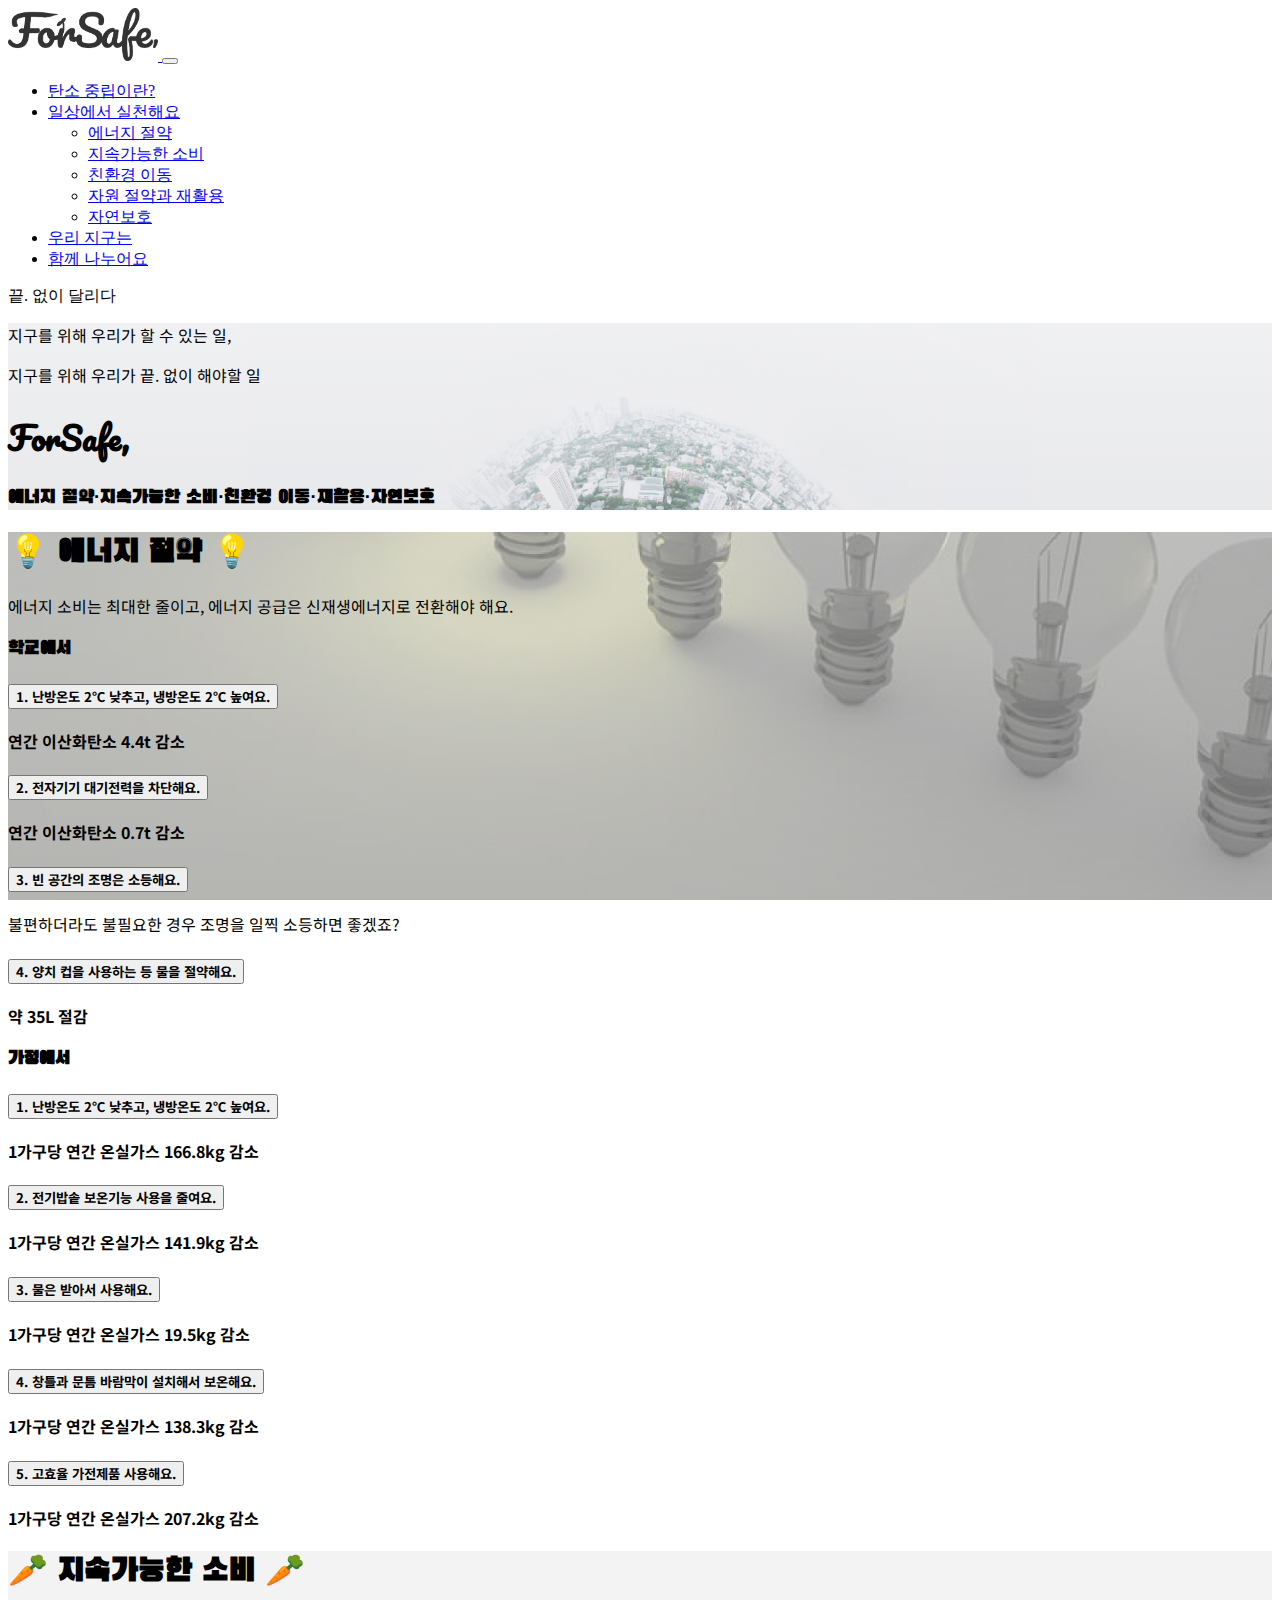
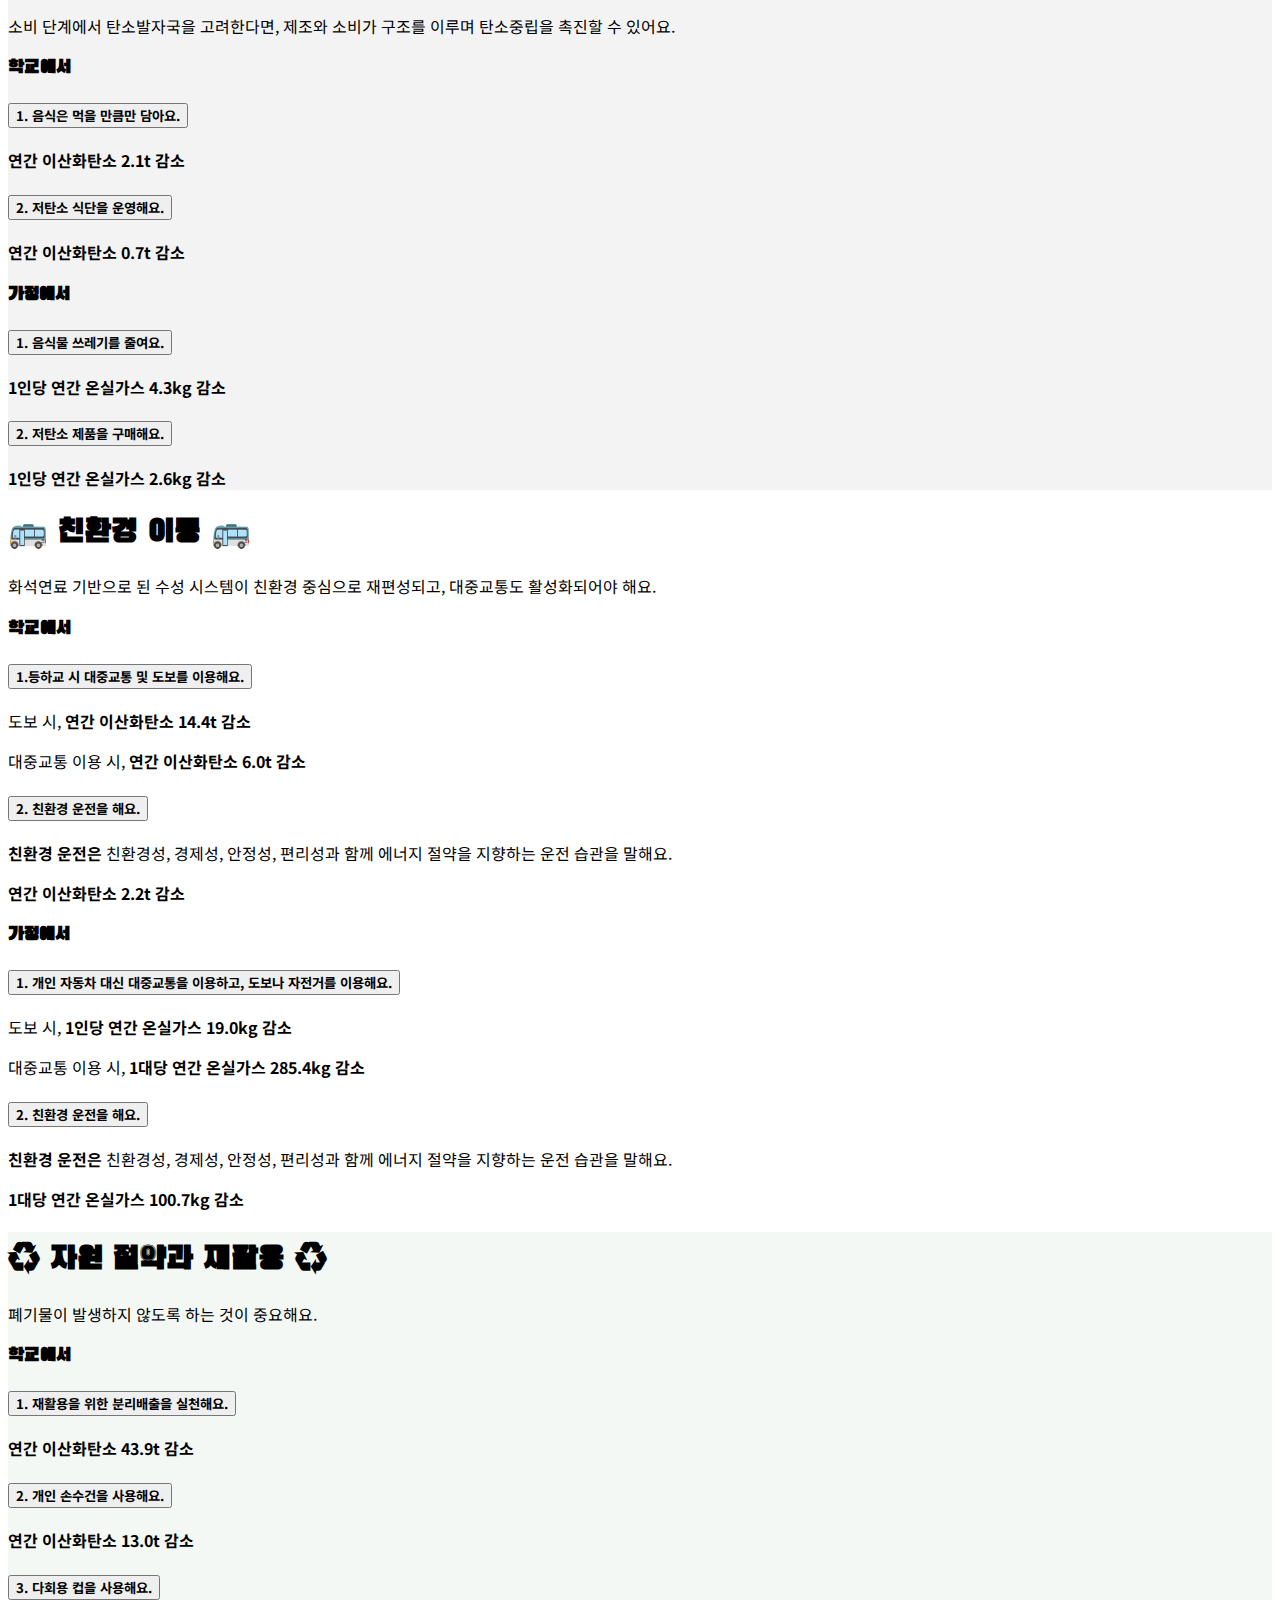
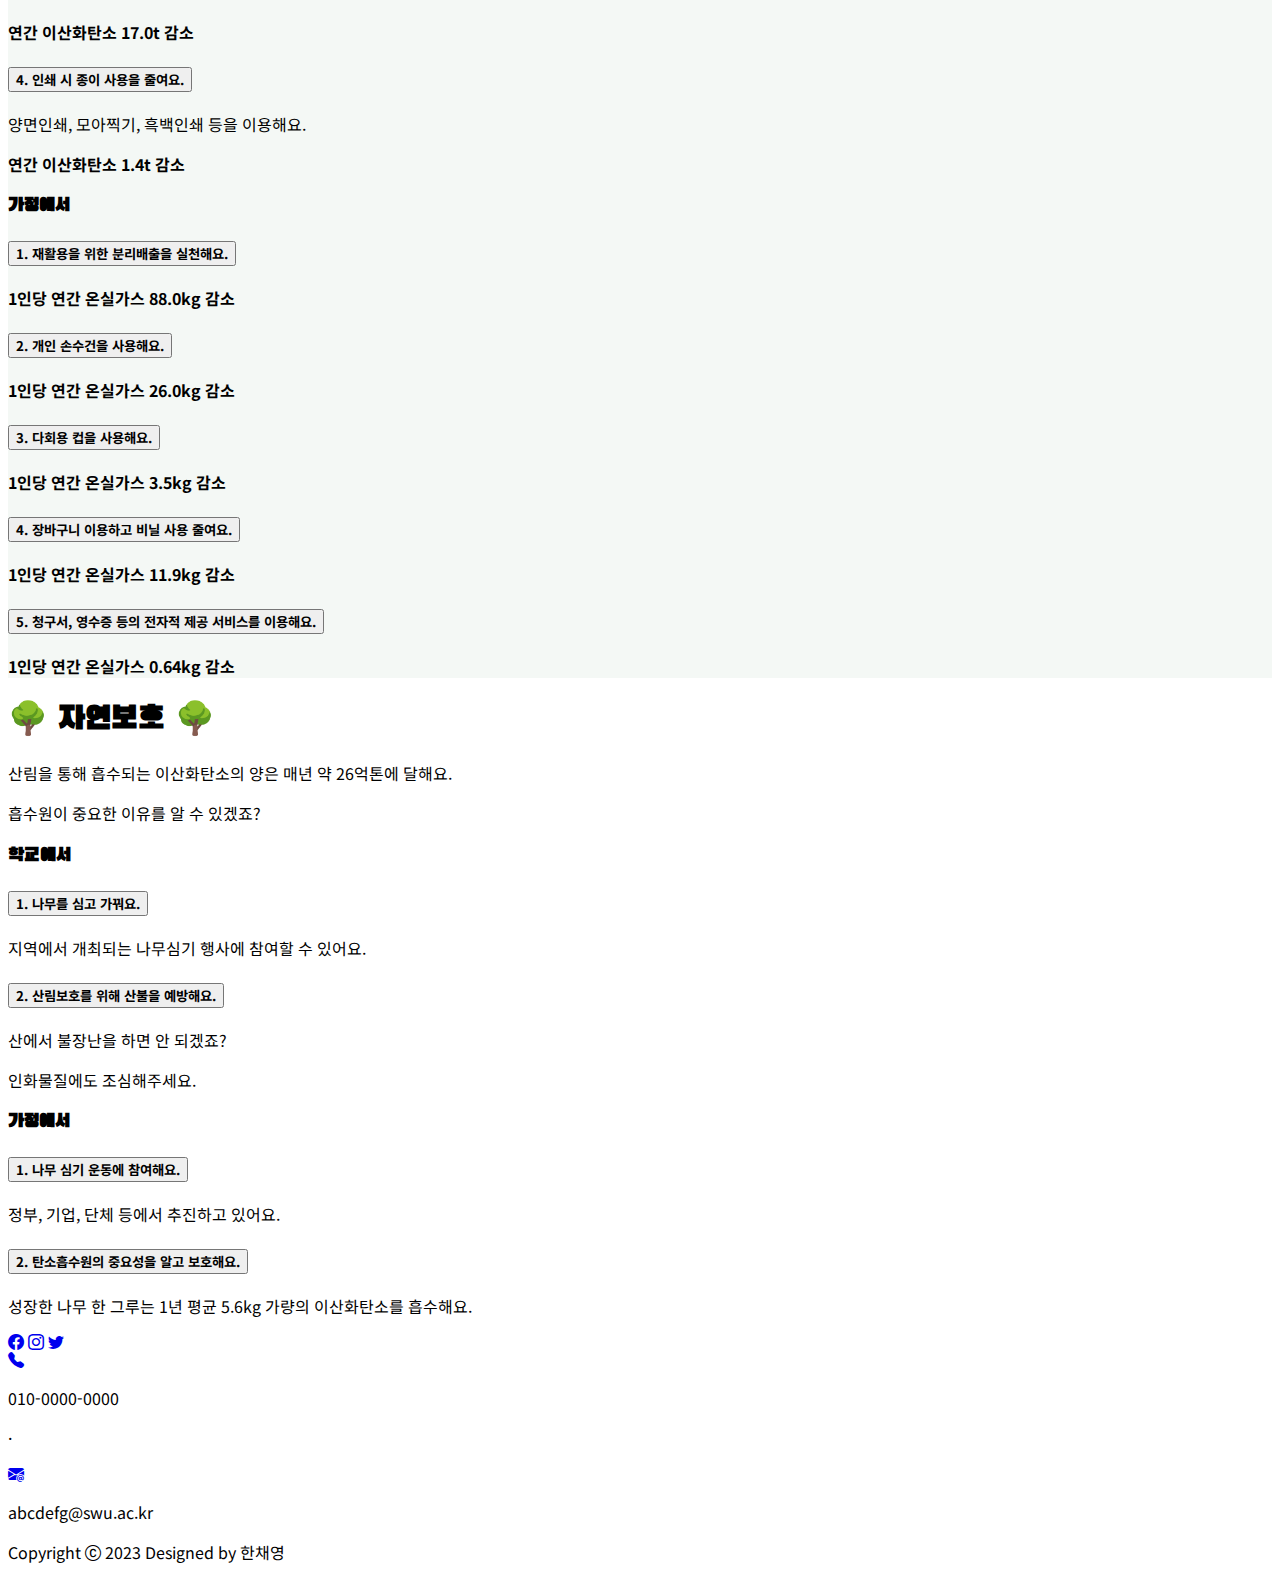
<file: dailyPractice.html>
<!doctype html>
<html lang="ko">
  <head>
    <meta charset="utf-8">
    <meta name="viewport" content="width=device-width, initial-scale=1">
    <title>ForSafe</title>
    <link href="https://cdn.jsdelivr.net/npm/bootstrap@5.3.1/dist/css/bootstrap.min.css" rel="stylesheet" integrity="sha384-4bw+/aepP/YC94hEpVNVgiZdgIC5+VKNBQNGCHeKRQN+PtmoHDEXuppvnDJzQIu9" crossorigin="anonymous">
    <link rel="stylesheet" href="https://cdn.jsdelivr.net/npm/bootstrap-icons@1.10.5/font/bootstrap-icons.css">
    <link rel="stylesheet" href="style.css">

    <!--구글 폰트-->
    <link rel="preconnect" href="https://fonts.googleapis.com">
    <link rel="preconnect" href="https://fonts.gstatic.com" crossorigin>
    <link href="https://fonts.googleapis.com/css2?family=Black+Han+Sans&family=Noto+Sans+KR&family=Pacifico&display=swap" rel="stylesheet">
  </head>
  <body>
    <!--네비게이션-->
    <nav class="navbar navbar-expand-sm bg-light-subtle fixed-top opacity-75" id="nav">
        <div class="container">
            <a class="navbar-brand" href="index.html">
                <img src="images/Logo_B.png" width="150" alt="로고">
            </a>

            <button class="navbar-toggler" type="button" data-bs-toggle="collapse" data-bs-target="#navbarSupportedContent" aria-controls="navbarSupportedContent" aria-expanded="false" aria-label="Toggle navigation">
                <span class="navbar-toggler-icon"></span>
            </button>

            <div class="collapse navbar-collapse" id="nav-menu">
                <ul class="navbar-nav ms-auto my-2 mr">
                    <li class="nav-item">
                        <a class="nav-link" href="carbonZero.html">탄소 중립이란?</a>
                    </li>
                    <li class="nav-item dropdown">
                        <a class="nav-link dropdown-toggle text-success" href="#daily_home" role="button" data-bs-toggle="dropdown" aria-expanded="false" href="#home">
                            일상에서 실천해요
                        </a>
                        <ul class="dropdown-menu">
                            <li><a class="dropdown-item" href="#energy">에너지 절약</a></li>
                            <li><a class="dropdown-item" href="#consumption">지속가능한 소비</a></li>
                            <li><a class="dropdown-item" href="#movement">친환경 이동</a></li>
                            <li><a class="dropdown-item" href="#recycle">자원 절약과 재활용</a></li>
                            <li><a class="dropdown-item" href="#protection">자연보호</a></li>
                        </ul>
                    </li>
                    <li class="nav-item">
                        <a class="nav-link" href="ourEarth.html">우리 지구는</a>
                    </li>
                    <li class="nav-item">
                        <a class="nav-link" href="togetherWrite.html">함께 나누어요</a>
                    </li>
                </ul>
            </div>

            <span class="navbar-text ms-5 ps-5">
                끝. 없이 달리다
            </span>
        </div>
    </nav>

    <!--정의 // definition-->
    <header class="vh-100 d-flex flex-column justify-content-center align-items-center" id="daily_home">
        <p class="my-0 fs-5">지구를 위해 우리가 할 수 있는 일,</p>
        <p class="my-0 fs-5">지구를 위해 우리가 끝. 없이 해야할 일</p>
        <h1 class="display-1 writing text-center my-5">ForSafe,</h1>
        <h3 class="blackHan"><a href="#energy" class="prac">에너지 절약</a>·<a href="#consumption" class="prac">지속가능한 소비</a>·<a href="#movement" class="prac">친환경 이동</a>·<a href="#recycle" class="prac">재활용</a>·<a href="#protection" class="prac">자연보호</a></h3>
    </header>

    <!--에너지 절약-->
    <section class="p-5" id="energy">
        <div class="container overflow-hidden mb-4">
            <div class="text-center pt-5">
                <h1 class="blackHan display-3 mb-4">💡 에너지 절약 💡</h1>
                <p class="m-0 fs-5 mb-5">에너지 소비는 최대한 줄이고, 에너지 공급은 신재생에너지로 전환해야 해요.</p>
            </div>

            <div class="row g-4 justify-content-center">
                <div class="col-lg-6">
                    <h3 class="blackHan text-center">학교에서</h3>
                    <div class="accordion" id="energy_in_school">

                        <div class="accordion-item">
                          <h2 class="accordion-header" id="energyOneS">
                            <button class="accordion-button collapsed notoKR fs-6" type="button" data-bs-toggle="collapse" data-bs-target="#energycollapseOneS" aria-expanded="false" aria-controls="energycollapseOneS">
                              <b>1. 난방온도 2℃ 낮추고, 냉방온도 2℃ 높여요.</b>
                            </button>
                          </h2>
                          <div id="energycollapseOneS" class="accordion-collapse collapse" aria-labelledby="energyOneS" data-bs-parent="#energy_in_school">
                            <div class="accordion-body notoKR">
                              <b class="text-success">연간 이산화탄소 4.4t 감소</b>
                            </div>
                          </div>
                        </div>

                        <div class="accordion-item">
                            <h2 class="accordion-header" id="energyTwoS">
                              <button class="accordion-button collapsed notoKR fs-6" type="button" data-bs-toggle="collapse" data-bs-target="#energycollapseTwoS" aria-expanded="false" aria-controls="energycollapseTwoS">
                                <b>2. 전자기기 대기전력을 차단해요.</b>
                              </button>
                            </h2>
                            <div id="energycollapseTwoS" class="accordion-collapse collapse" aria-labelledby="energyTwoS" data-bs-parent="#energy_in_school">
                              <div class="accordion-body notoKR">
                                <b class="text-success">연간 이산화탄소 0.7t 감소</b>
                              </div>
                            </div>
                        </div>
                          
                        <div class="accordion-item">
                            <h2 class="accordion-header" id="energyThreeS">
                              <button class="accordion-button collapsed notoKR fs-6" type="button" data-bs-toggle="collapse" data-bs-target="#energycollapseThreeS" aria-expanded="false" aria-controls="energycollapseThreeS">
                                <b>3. 빈 공간의 조명은 소등해요.</b>
                              </button>
                            </h2>
                            <div id="energycollapseThreeS" class="accordion-collapse collapse" aria-labelledby="energyThreeS" data-bs-parent="#energy_in_school">
                              <div class="accordion-body notoKR">
                                불편하더라도 불필요한 경우 조명을 일찍 소등하면 좋겠죠?
                              </div>
                            </div>
                        </div>

                        <div class="accordion-item">
                            <h2 class="accordion-header" id="energyFourS">
                              <button class="accordion-button collapsed notoKR fs-6" type="button" data-bs-toggle="collapse" data-bs-target="#energycollapseFourS" aria-expanded="false" aria-controls="energycollapseFourS">
                                <b>4. 양치 컵을 사용하는 등 물을 절약해요. </b>
                              </button>
                            </h2>
                            <div id="energycollapseFourS" class="accordion-collapse collapse" aria-labelledby="energyFourS" data-bs-parent="#energy_in_school">
                              <div class="accordion-body notoKR">
                                <b class="text-success">약 35L 절감</b>
                              </div>
                            </div>
                        </div>
                    </div>
                </div>

                <div class="col-lg-6">
                    <h3 class="blackHan text-center">가정에서</h3>
                    <div class="accordion" id="energy_in_home">

                        <div class="accordion-item">
                          <h2 class="accordion-header" id="energyOneF">
                            <button class="accordion-button collapsed notoKR fs-6" type="button" data-bs-toggle="collapse" data-bs-target="#energycollapseOneF" aria-expanded="false" aria-controls="energycollapseOneF">
                              <b>1. 난방온도 2℃ 낮추고, 냉방온도 2℃ 높여요.</b>
                            </button>
                          </h2>
                          <div id="energycollapseOneF" class="accordion-collapse collapse" aria-labelledby="energyOneF" data-bs-parent="#energy_in_home">
                            <div class="accordion-body notoKR">
                              <b class="text-success">1가구당 연간 온실가스 166.8kg 감소</b>
                            </div>
                          </div>
                        </div>

                        <div class="accordion-item">
                            <h2 class="accordion-header" id="energyTwoF">
                              <button class="accordion-button collapsed notoKR fs-6" type="button" data-bs-toggle="collapse" data-bs-target="#energycollapseTwoF" aria-expanded="false" aria-controls="energycollapseTwoF">
                                <b>2. 전기밥솥 보온기능 사용을 줄여요.</b>
                              </button>
                            </h2>
                            <div id="energycollapseTwoF" class="accordion-collapse collapse" aria-labelledby="energyTwoF" data-bs-parent="#energy_in_home">
                              <div class="accordion-body notoKR">
                                <b class="text-success">1가구당 연간 온실가스 141.9kg 감소</b>
                              </div>
                            </div>
                        </div>
                          
                        <div class="accordion-item">
                            <h2 class="accordion-header" id="energyThreeF">
                              <button class="accordion-button collapsed notoKR fs-6" type="button" data-bs-toggle="collapse" data-bs-target="#energycollapseThreeF" aria-expanded="false" aria-controls="energycollapseThreeF">
                                <b>3. 물은 받아서 사용해요.</b>
                              </button>
                            </h2>
                            <div id="energycollapseThreeF" class="accordion-collapse collapse" aria-labelledby="energyThreeF" data-bs-parent="#energy_in_home">
                              <div class="accordion-body notoKR">
                                <b class="text-success">1가구당 연간 온실가스 19.5kg 감소</b>
                              </div>
                            </div>
                        </div>

                        <div class="accordion-item">
                            <h2 class="accordion-header" id="energyFourF">
                              <button class="accordion-button collapsed notoKR fs-6" type="button" data-bs-toggle="collapse" data-bs-target="#energycollapseFourF" aria-expanded="false" aria-controls="energycollapseFourF">
                                <b>4. 창틀과 문틈 바람막이 설치해서 보온해요.</b>
                              </button>
                            </h2>
                            <div id="energycollapseFourF" class="accordion-collapse collapse" aria-labelledby="energyFourF" data-bs-parent="#energy_in_home">
                              <div class="accordion-body notoKR">
                                <b class="text-success">1가구당 연간 온실가스 138.3kg 감소</b>
                              </div>
                            </div>
                        </div>

                        
                        <div class="accordion-item">
                            <h2 class="accordion-header" id="energyFiveF">
                              <button class="accordion-button collapsed notoKR fs-6 " type="button" data-bs-toggle="collapse" data-bs-target="#energycollapseFiveF" aria-expanded="false" aria-controls="energycollapseFiveF">
                                <b>5. 고효율 가전제품 사용해요.</b>
                              </button>
                            </h2>
                            <div id="energycollapseFiveF" class="accordion-collapse collapse" aria-labelledby="energyFiveF" data-bs-parent="#energy_in_home">
                              <div class="accordion-body notoKR">
                                <b class="text-success">1가구당 연간 온실가스 207.2kg 감소</b>
                              </div>
                            </div>
                        </div>
                    </div>
                </div>
            </div>
        </div>
    </section>

    <!--지속가능한 소비-->
    <section class="p-5" id="consumption">
        <div class="container overflow-hidden mb-4">
            <div class="text-center pt-5">
                <h1 class="blackHan display-3 mb-4">🥕 지속가능한 소비 🥕</h1>
                <p class="m-0 fs-5 mb-5">소비 단계에서 탄소발자국을 고려한다면, 제조와 소비가 구조를 이루며 탄소중립을 촉진할 수 있어요.</p>
            </div>

            <div class="row g-4 justify-content-center">
                <div class="col-lg-6">
                    <h3 class="blackHan text-center">학교에서</h3>
                    <div class="accordion" id="consumption_in_school">

                        <div class="accordion-item">
                          <h2 class="accordion-header" id="consumptionOneS">
                            <button class="accordion-button notoKR fs-6 collapsed" type="button" data-bs-toggle="collapse" data-bs-target="#consumptioncollapseOneS" aria-expanded="false" aria-controls="consumptioncollapseOneS">
                              <b>1. 음식은 먹을 만큼만 담아요.</b>
                            </button>
                          </h2>
                          <div id="consumptioncollapseOneS" class="accordion-collapse collapse" aria-labelledby="consumptionOneS" data-bs-parent="#consumption_in_school">
                            <div class="accordion-body notoKR">
                              <b class="text-success">연간 이산화탄소 2.1t 감소</b>
                            </div>
                          </div>
                        </div>

                        <div class="accordion-item">
                            <h2 class="accordion-header" id="consumptionTwoS">
                              <button class="accordion-button collapsed notoKR fs-6" type="button" data-bs-toggle="collapse" data-bs-target="#consumptionsollapseTwoS" aria-expanded="false" aria-controls="consumptionsollapseTwoS">
                                <b>2. 저탄소 식단을 운영해요.</b>
                              </button>
                            </h2>
                            <div id="consumptionsollapseTwoS" class="accordion-collapse collapse" aria-labelledby="consumptionTwoS" data-bs-parent="#consumption_in_school">
                              <div class="accordion-body notoKR">
                                <b class="text-success">연간 이산화탄소 0.7t 감소</b>
                              </div>
                            </div>
                        </div>
                    </div>
                </div>

                <div class="col-lg-6">
                    <h3 class="blackHan text-center">가정에서</h3>
                    <div class="accordion" id="consumption_in_home">

                        <div class="accordion-item">
                          <h2 class="accordion-header" id="energyOneF">
                            <button class="accordion-button collapsed notoKR fs-6" type="button" data-bs-toggle="collapse" data-bs-target="#energycollapseOneF" aria-expanded="false" aria-controls="energycollapseOneF">
                              <b>1. 음식물 쓰레기를 줄여요.</b>
                            </button>
                          </h2>
                          <div id="energycollapseOneF" class="accordion-collapse collapse" aria-labelledby="energyOneF" data-bs-parent="#consumption_in_home">
                            <div class="accordion-body notoKR">
                              <b class="text-success">1인당 연간 온실가스 4.3kg 감소</b>
                            </div>
                          </div>
                        </div>

                        <div class="accordion-item">
                            <h2 class="accordion-header" id="consumptionTwoF">
                              <button class="accordion-button collapsed notoKR fs-6" type="button" data-bs-toggle="collapse" data-bs-target="#consumptioncollapseTwoF" aria-expanded="false" aria-controls="consumptioncollapseTwoF">
                                <b>2. 저탄소 제품을 구매해요.</b>
                              </button>
                            </h2>
                            <div id="consumptioncollapseTwoF" class="accordion-collapse collapse" aria-labelledby="consumptionTwoF" data-bs-parent="#consumption_in_home">
                              <div class="accordion-body notoKR">
                                <b class="text-success">1인당 연간 온실가스 2.6kg 감소</b>
                              </div>
                            </div>
                        </div>
                    </div>
                </div>
            </div>
        </div>
    </section>

    <!--친환경 이동-->
    <section class="p-5" id="movement">
        <div class="container overflow-hidden mb-4">
            <div class="text-center pt-5">
                <h1 class="blackHan display-3 mb-4">🚌 친환경 이동 🚌</h1>
                <p class="m-0 fs-5 mb-5">화석연료 기반으로 된 수성 시스템이 친환경 중심으로 재편성되고, 대중교통도 활성화되어야 해요.</p>
            </div>

            <div class="row g-4 justify-content-center">
                <div class="col-lg-6">
                    <h3 class="blackHan text-center">학교에서</h3>
                    <div class="accordion" id="movement_in_school">

                        <div class="accordion-item">
                          <h2 class="accordion-header" id="movementOneS">
                            <button class="accordion-button collapsed notoKR fs-6" type="button" data-bs-toggle="collapse" data-bs-target="#movementcollapseOneS" aria-expanded="false" aria-controls="movementcollapseOneS">
                              <b>1.등하교 시 대중교통 및 도보를 이용해요.</b>
                            </button>
                          </h2>
                          <div id="movementcollapseOneS" class="accordion-collapse collapse" aria-labelledby="movementOneS" data-bs-parent="#movement_in_school">
                            <div class="accordion-body notoKR">
                              <p>도보 시, <b class="text-success">연간 이산화탄소 14.4t 감소</b></p>
                              <p>대중교통 이용 시, <b class="text-success">연간 이산화탄소 6.0t 감소</b></p>
                            </div>
                          </div>
                        </div>

                        <div class="accordion-item">
                            <h2 class="accordion-header" id="movementTwoS">
                              <button class="accordion-button collapsed notoKR fs-6" type="button" data-bs-toggle="collapse" data-bs-target="#movementcollapseTwoS" aria-expanded="false" aria-controls="movementcollapseTwoS">
                                <b>2. 친환경 운전을 해요.</b>
                              </button>
                            </h2>
                            <div id="movementcollapseTwoS" class="accordion-collapse collapse" aria-labelledby="movementTwoS" data-bs-parent="#movement_in_school">
                              <div class="accordion-body notoKR">
                                <p><b>친환경 운전은</b> 친환경성, 경제성, 안정성, 편리성과 함께 에너지 절약을 지향하는 운전 습관을 말해요.</p>
                                <b class="text-success">연간 이산화탄소 2.2t 감소</b>
                              </div>
                            </div>
                        </div>
                    </div>
                </div>

                <div class="col-lg-6">
                    <h3 class="blackHan text-center">가정에서</h3>
                    <div class="accordion" id="movement_in_home">

                        <div class="accordion-item">
                          <h2 class="accordion-header" id="movementOneF">
                            <button class="accordion-button collapsed notoKR fs-6" type="button" data-bs-toggle="collapse" data-bs-target="#movementcollapseOneF" aria-expanded="false" aria-controls="movementcollapseOneF">
                              <b>1. 개인 자동차 대신 대중교통을 이용하고, 도보나 자전거를 이용해요. </b>
                            </button>
                          </h2>
                          <div id="movementcollapseOneF" class="accordion-collapse collapse" aria-labelledby="movementOneF" data-bs-parent="#movement_in_home">
                            <div class="accordion-body notoKR">
                                <p>도보 시, <b class="text-success">1인당 연간 온실가스 19.0kg 감소</b></p>
                                <p>대중교통 이용 시, <b class="text-success">1대당 연간 온실가스 285.4kg 감소</b></p>
                            </div>
                          </div>
                        </div>

                        <div class="accordion-item">
                            <h2 class="accordion-header" id="movementTwoF">
                              <button class="accordion-button collapsed notoKR fs-6" type="button" data-bs-toggle="collapse" data-bs-target="#movementcollapseTwoF" aria-expanded="false" aria-controls="movementcollapseTwoF">
                                <b>2. 친환경 운전을 해요.</b>
                              </button>
                            </h2>
                            <div id="movementcollapseTwoF" class="accordion-collapse collapse" aria-labelledby="movementTwoF" data-bs-parent="#movement_in_home">
                              <div class="accordion-body notoKR">
                                <p><b>친환경 운전은</b> 친환경성, 경제성, 안정성, 편리성과 함께 에너지 절약을 지향하는 운전 습관을 말해요.</p>
                                <b class="text-success">1대당 연간 온실가스 100.7kg 감소</b>
                              </div>
                            </div>
                        </div>
                    </div>
                </div>
            </div>
        </div>
    </section>

    <!--자원 절약과 재활용//recycle-->
    <section class="p-5" id="recycle">
        <div class="container overflow-hidden mb-4">
            <div class="text-center pt-5">
                <h1 class="blackHan display-3 mb-4">♻ 자원 절약과 재활용 ♻</h1>
                <p class="m-0 fs-5 mb-5">폐기물이 발생하지 않도록 하는 것이 중요해요.</p>
            </div>

            <div class="row g-4 justify-content-center">
                <div class="col-lg-6">
                    <h3 class="blackHan text-center">학교에서</h3>
                    <div class="accordion" id="recycle_in_school">

                        <div class="accordion-item">
                          <h2 class="accordion-header" id="recycleOneS">
                            <button class="accordion-button collapsed notoKR fs-6" type="button" data-bs-toggle="collapse" data-bs-target="#recyclecollapseOneS" aria-expanded="false" aria-controls="recyclecollapseOneS">
                              <b>1. 재활용을 위한 분리배출을 실천해요.</b>
                            </button>
                          </h2>
                          <div id="recyclecollapseOneS" class="accordion-collapse collapse" aria-labelledby="recycleOneS" data-bs-parent="#recycle_in_school">
                            <div class="accordion-body notoKR">
                              <b class="text-success">연간 이산화탄소 43.9t 감소</b>
                            </div>
                          </div>
                        </div>

                        <div class="accordion-item">
                            <h2 class="accordion-header" id="recycleTwoS">
                              <button class="accordion-button collapsed notoKR fs-6" type="button" data-bs-toggle="collapse" data-bs-target="#recyclecollapseTwoS" aria-expanded="false" aria-controls="recyclecollapseTwoS">
                                <b>2. 개인 손수건을 사용해요.</b>
                              </button>
                            </h2>
                            <div id="recyclecollapseTwoS" class="accordion-collapse collapse" aria-labelledby="recycleTwoS" data-bs-parent="#recycle_in_school">
                              <div class="accordion-body notoKR">
                                <b class="text-success">연간 이산화탄소 13.0t 감소</b>
                              </div>
                            </div>
                        </div>
                          
                        <div class="accordion-item">
                            <h2 class="accordion-header" id="recycleThreeS">
                              <button class="accordion-button collapsed notoKR fs-6" type="button" data-bs-toggle="collapse" data-bs-target="#recyclecollapseThreeS" aria-expanded="false" aria-controls="recyclecollapseThreeS">
                                <b>3. 다회용 컵을 사용해요.</b>
                              </button>
                            </h2>
                            <div id="recyclecollapseThreeS" class="accordion-collapse collapse" aria-labelledby="recycleThreeS" data-bs-parent="#recycle_in_school">
                              <div class="accordion-body notoKR">
                                <b class="text-success">연간 이산화탄소 17.0t 감소</b>
                              </div>
                            </div>
                        </div>

                        <div class="accordion-item">
                            <h2 class="accordion-header" id="recycleFourS">
                              <button class="accordion-button collapsed notoKR fs-6" type="button" data-bs-toggle="collapse" data-bs-target="#recyclecollapseFourS" aria-expanded="false" aria-controls="recyclecollapseFourS">
                                <b>4. 인쇄 시 종이 사용을 줄여요.</b>
                              </button>
                            </h2>
                            <div id="recyclecollapseFourS" class="accordion-collapse collapse" aria-labelledby="recycleFourS" data-bs-parent="#recycle_in_school">
                              <div class="accordion-body notoKR">
                                <p>양면인쇄, 모아찍기, 흑백인쇄 등을 이용해요.</p>
                                <b class="text-success">연간 이산화탄소 1.4t 감소</b>
                              </div>
                            </div>
                        </div>
                    </div>
                </div>

                <div class="col-lg-6">
                    <h3 class="blackHan text-center">가정에서</h3>
                    <div class="accordion" id="recycle_in_home">

                        <div class="accordion-item">
                          <h2 class="accordion-header" id="recycleOneF">
                            <button class="accordion-button collapsed notoKR fs-6" type="button" data-bs-toggle="collapse" data-bs-target="#recyclecollapseOneF" aria-expanded="false" aria-controls="recyclecollapseOneF">
                              <b>1. 재활용을 위한 분리배출을 실천해요.</b>
                            </button>
                          </h2>
                          <div id="recyclecollapseOneF" class="accordion-collapse collapse" aria-labelledby="recycleOneF" data-bs-parent="#recycle_in_home">
                            <div class="accordion-body notoKR">
                                <b class="text-success">1인당 연간 온실가스 88.0kg 감소</b>
                            </div>
                          </div>
                        </div>

                        <div class="accordion-item">
                            <h2 class="accordion-header" id="recycleTwoF">
                              <button class="accordion-button collapsed notoKR fs-6" type="button" data-bs-toggle="collapse" data-bs-target="#recyclecollapseTwoF" aria-expanded="false" aria-controls="recyclecollapseTwoF">
                                <b>2. 개인 손수건을 사용해요.</b>
                              </button>
                            </h2>
                            <div id="recyclecollapseTwoF" class="accordion-collapse collapse" aria-labelledby="recycleTwoF" data-bs-parent="#recycle_in_home">
                              <div class="accordion-body notoKR">
                                <b class="text-success">1인당 연간 온실가스 26.0kg 감소</b>
                              </div>
                            </div>
                        </div>
                          
                        <div class="accordion-item">
                            <h2 class="accordion-header" id="recycleThreeF">
                              <button class="accordion-button collapsed notoKR fs-6" type="button" data-bs-toggle="collapse" data-bs-target="#recyclecollapseThreeF" aria-expanded="false" aria-controls="recyclecollapseThreeF">
                                <b>3. 다회용 컵을 사용해요.</b>
                              </button>
                            </h2>
                            <div id="recyclecollapseThreeF" class="accordion-collapse collapse" aria-labelledby="recycleThreeF" data-bs-parent="#recycle_in_home">
                              <div class="accordion-body notoKR">
                                <b class="text-success">1인당 연간 온실가스 3.5kg 감소</b>
                              </div>
                            </div>
                        </div>

                        <div class="accordion-item">
                            <h2 class="accordion-header" id="recycleFourF">
                              <button class="accordion-button collapsed notoKR fs-6" type="button" data-bs-toggle="collapse" data-bs-target="#recyclecollapseFourF" aria-expanded="false" aria-controls="recyclecollapseFourF">
                                <b>4. 장바구니 이용하고 비닐 사용 줄여요.</b>
                              </button>
                            </h2>
                            <div id="recyclecollapseFourF" class="accordion-collapse collapse" aria-labelledby="recycleFourF" data-bs-parent="#recycle_in_home">
                              <div class="accordion-body notoKR">
                                <b class="text-success">1인당 연간 온실가스 11.9kg 감소</b>
                              </div>
                            </div>
                        </div>

                        
                        <div class="accordion-item">
                            <h2 class="accordion-header" id="recycleFiveF">
                              <button class="accordion-button collapsed notoKR fs-6 " type="button" data-bs-toggle="collapse" data-bs-target="#recyclecollapseFiveF" aria-expanded="false" aria-controls="recyclecollapseFiveF">
                                <b>5. 청구서, 영수증 등의 전자적 제공 서비스를 이용해요.</b>
                              </button>
                            </h2>
                            <div id="recyclecollapseFiveF" class="accordion-collapse collapse" aria-labelledby="recycleFiveF" data-bs-parent="#recycle_in_home">
                              <div class="accordion-body notoKR">
                                <b class="text-success">1인당 연간 온실가스 0.64kg 감소</b>
                              </div>
                            </div>
                        </div>
                    </div>
                </div>
            </div>
        </div>
    </section>

    <!--친환경 이동-->
    <section class="p-5" id="protection">
        <div class="container overflow-hidden mb-4">
            <div class="text-center pt-5">
                <h1 class="blackHan display-3 mb-4">🌳 자연보호 🌳</h1>
                <p class="fs-5 m-0">산림을 통해 흡수되는 이산화탄소의 양은 매년 약 26억톤에 달해요.</p>
                <p class="fs-5 mb-5">흡수원이 중요한 이유를 알 수 있겠죠?</p>
            </div>

            <div class="row g-4 justify-content-center">
                <div class="col-lg-6">
                    <h3 class="blackHan text-center">학교에서</h3>
                    <div class="accordion" id="protection_in_school">

                        <div class="accordion-item">
                          <h2 class="accordion-header" id="protectionOneS">
                            <button class="accordion-button collapsed notoKR fs-6" type="button" data-bs-toggle="collapse" data-bs-target="#protectioncollapseOneS" aria-expanded="false" aria-controls="protectioncollapseOneS">
                              <b>1. 나무를 심고 가꿔요.</b>
                            </button>
                          </h2>
                          <div id="protectioncollapseOneS" class="accordion-collapse collapse" aria-labelledby="protectionOneS" data-bs-parent="#protection_in_school">
                            <div class="accordion-body notoKR">
                              <p class="m-0">지역에서 개최되는 나무심기 행사에 참여할 수 있어요.</p>
                            </div>
                          </div>
                        </div>

                        <div class="accordion-item">
                            <h2 class="accordion-header" id="protectionTwoS">
                              <button class="accordion-button collapsed notoKR fs-6" type="button" data-bs-toggle="collapse" data-bs-target="#protectioncollapseTwoS" aria-expanded="false" aria-controls="protectioncollapseTwoS">
                                <b>2. 산림보호를 위해 산불을 예방해요.</b>
                              </button>
                            </h2>
                            <div id="protectioncollapseTwoS" class="accordion-collapse collapse" aria-labelledby="protectionTwoS" data-bs-parent="#protection_in_school">
                              <div class="accordion-body notoKR">
                                <p>산에서 불장난을 하면 안 되겠죠?</p>
                                <p class="m-0">인화물질에도 조심해주세요.</p>
                              </div>
                            </div>
                        </div>
                    </div>
                </div>

                <div class="col-lg-6">
                    <h3 class="blackHan text-center">가정에서</h3>
                    <div class="accordion" id="protection_in_home">

                        <div class="accordion-item">
                          <h2 class="accordion-header" id="protectionOneF">
                            <button class="accordion-button collapsed notoKR fs-6" type="button" data-bs-toggle="collapse" data-bs-target="#protectioncollapseOneF" aria-expanded="false" aria-controls="protectioncollapseOneF">
                              <b>1. 나무 심기 운동에 참여해요.</b>
                            </button>
                          </h2>
                          <div id="protectioncollapseOneF" class="accordion-collapse collapse" aria-labelledby="protectionOneF" data-bs-parent="#protection_in_home">
                            <div class="accordion-body notoKR">
                                <p class="m-0">정부, 기업, 단체 등에서 추진하고 있어요.</p>
                            </div>
                          </div>
                        </div>

                        <div class="accordion-item">
                            <h2 class="accordion-header" id="protectionTwoF">
                              <button class="accordion-button collapsed notoKR fs-6" type="button" data-bs-toggle="collapse" data-bs-target="#protectioncollapseTwoF" aria-expanded="false" aria-controls="protectioncollapseTwoF">
                                <b>2. 탄소흡수원의 중요성을 알고 보호해요.</b>
                              </button>
                            </h2>
                            <div id="protectioncollapseTwoF" class="accordion-collapse collapse" aria-labelledby="protectionTwoF" data-bs-parent="#protection_in_home">
                              <div class="accordion-body notoKR">
                                <p class="m-0">성장한 나무 한 그루는 1년 평균 5.6kg 가량의 이산화탄소를 흡수해요.</p>
                              </div>
                            </div>
                        </div>
                    </div>
                </div>
            </div>
        </div>
    </section>

    <!--푸터-->
    <footer class="bg-white">
        <div class="container text-center">
            <div class="pt-4 pb-3">
                <a class="px-3" href="#home"><i class="bi bi-facebook fs-4 text-black"></i></a>
                <a class="px-3" href="#home"><i class="bi bi-instagram fs-4 text-black"></i></a>
                <a class="px-3" href="#home"><i class="bi bi-twitter fs-4 text-black"></i></i></a>
            </div>

            <div>
                <a class="pe-1" href="#home"><i class="bi bi-telephone-fill text-black"></i></a>
                <p class="d-inline-block m-0">010-0000-0000</p>

                <p class="d-inline-block px-3 m-0">·</p>

                <a class="pe-1" href="#home"><i class="bi bi-envelope-at-fill text-black"></i></a>
                <p class="d-inline-block m-0">abcdefg@swu.ac.kr</p>
            </div>
            
            <p class="mt-1 mb-4 text-black-50">Copyright <i class="bi bi-c-circle"></i> 2023 Designed by 한채영</p>
        </div>
    </footer>

    <script src="https://cdn.jsdelivr.net/npm/bootstrap@5.3.1/dist/js/bootstrap.bundle.min.js" integrity="sha384-HwwvtgBNo3bZJJLYd8oVXjrBZt8cqVSpeBNS5n7C8IVInixGAoxmnlMuBnhbgrkm" crossorigin="anonymous"></script>
  </body>
</html>
</file>
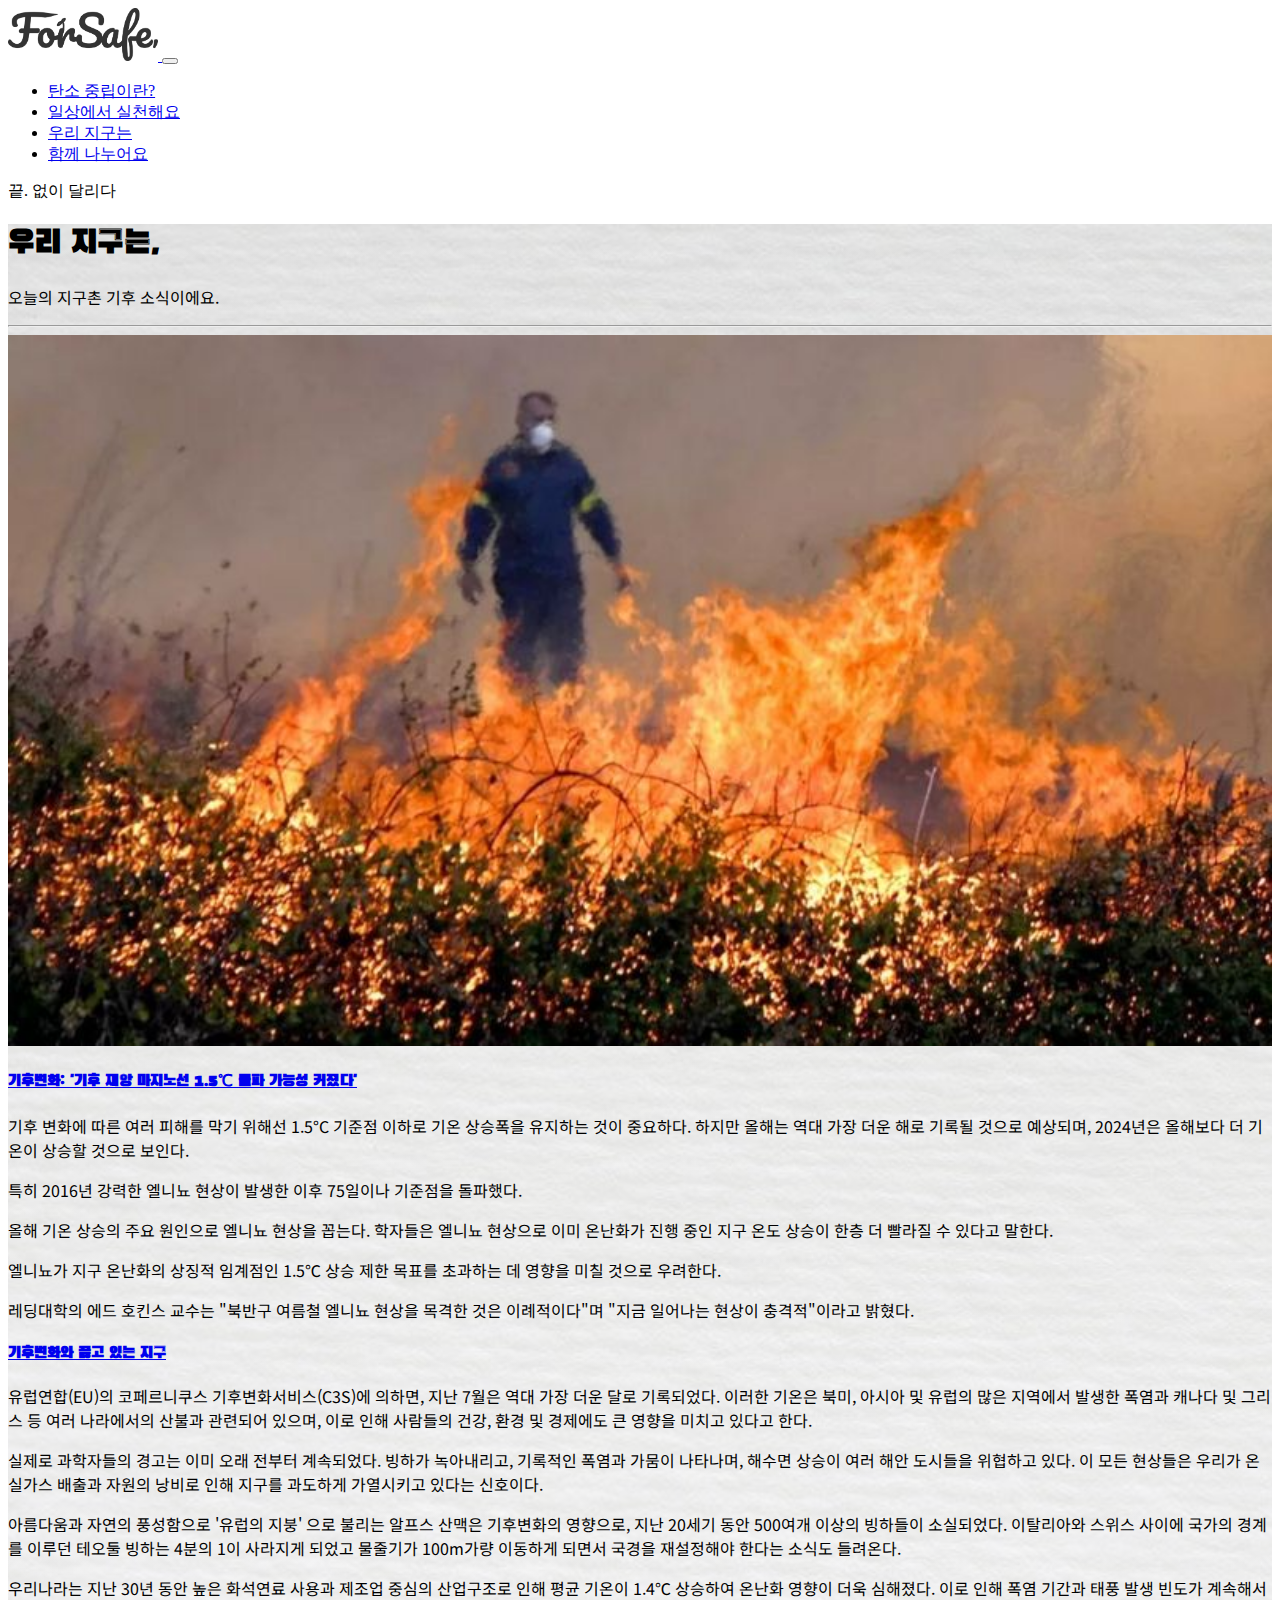
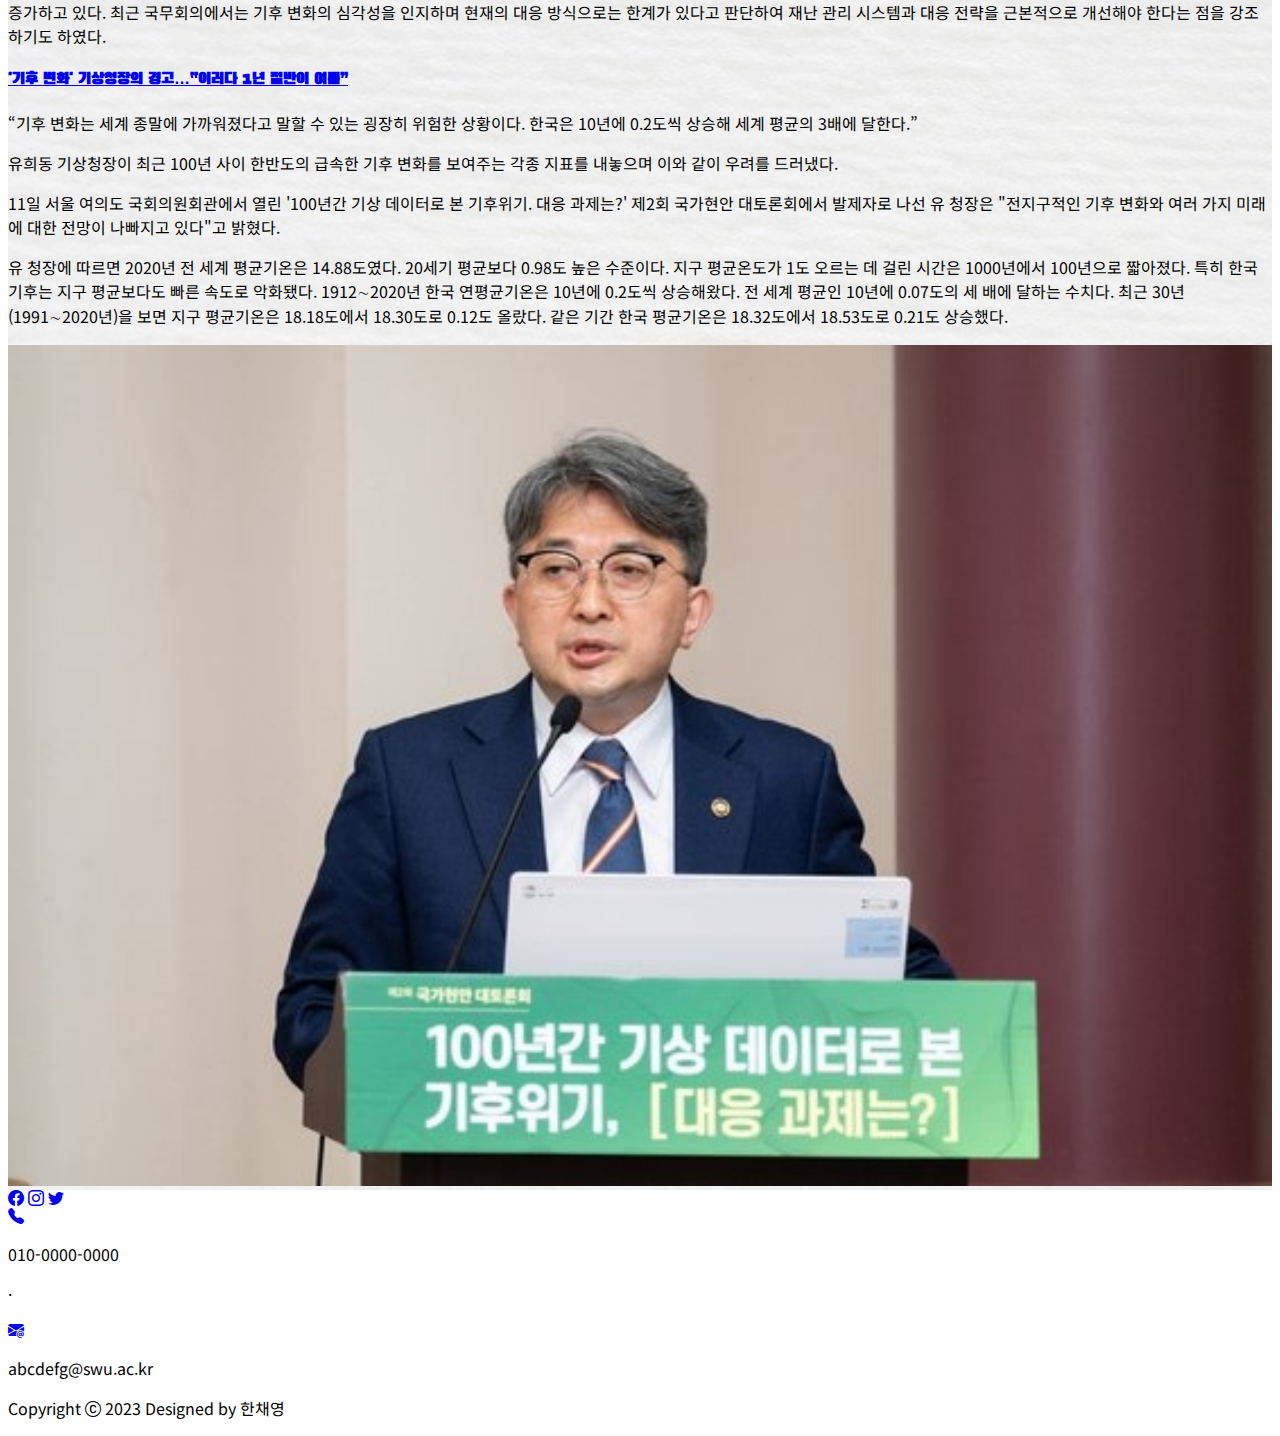
<file: ourEarth.html>
<!doctype html>
<html lang="ko">
  <head>
    <meta charset="utf-8">
    <meta name="viewport" content="width=device-width, initial-scale=1">
    <title>ForSafe</title>
    <link href="https://cdn.jsdelivr.net/npm/bootstrap@5.3.1/dist/css/bootstrap.min.css" rel="stylesheet" integrity="sha384-4bw+/aepP/YC94hEpVNVgiZdgIC5+VKNBQNGCHeKRQN+PtmoHDEXuppvnDJzQIu9" crossorigin="anonymous">
    <link rel="stylesheet" href="https://cdn.jsdelivr.net/npm/bootstrap-icons@1.10.5/font/bootstrap-icons.css">
    <link rel="stylesheet" href="style.css">

    <!--구글 폰트-->
    <link rel="preconnect" href="https://fonts.googleapis.com">
    <link rel="preconnect" href="https://fonts.gstatic.com" crossorigin>
    <link href="https://fonts.googleapis.com/css2?family=Black+Han+Sans&family=Noto+Sans+KR&family=Pacifico&display=swap" rel="stylesheet">
  </head>
  <body>
    <!--네비게이션-->
    <nav class="navbar navbar-expand-sm bg-light-subtle fixed-top opacity-75" id="nav">
        <div class="container">
            <a class="navbar-brand" href="index.html">
                <img src="images/Logo_B.png" width="150" alt="로고">
            </a>

            <button class="navbar-toggler" type="button" data-bs-toggle="collapse" data-bs-target="#navbarSupportedContent" aria-controls="navbarSupportedContent" aria-expanded="false" aria-label="Toggle navigation">
                <span class="navbar-toggler-icon"></span>
            </button>

            <div class="collapse navbar-collapse" id="nav-menu">
                <ul class="navbar-nav ms-auto my-2 mr">
                    <li class="nav-item">
                        <a class="nav-link" href="carbonZero.html">탄소 중립이란?</a>
                    </li>
                    <li class="nav-item">
                        <a class="nav-link" href="dailyPractice.html">일상에서 실천해요</a>
                    </li>
                    <li class="nav-item">
                        <a class="nav-link text-success" href="#our_earth_home">우리 지구는</a>
                    </li>
                    <li class="nav-item">
                        <a class="nav-link" href="togetherWrite.html">함께 나누어요</a>
                    </li>
                </ul>
            </div>

            <span class="navbar-text ms-5 ps-5">
                끝. 없이 달리다
            </span>
        </div>
    </nav>

    <!--정의 // definition-->
    <section class="pt-5" id="our_earth_home">
        <div class="container overflow-hidden mt-5 rounded newspaper">
            <div class="row g-4">
                <div class="mt-5 col-lg-10">
                    <h1 class="display-3 mb-0 d-inline-block">우리 지구는,</h1>
                    <p class="ms-3 d-inline-block mb-0">오늘의 지구촌 기후 소식이에요.</p>
                </div>
            </div>
            <hr class="mt-0 mb-4">

            <div class="row g-4 align-items-start">
                <div class="col-lg-3 col-sm-6 px-4 py-2">
                    <img src="images/news1.jpg" width="100%" class="mb-3">
                    <h4 class="mb-3"><a class="text-success blackHan" href="https://www.bbc.com/korean/features-67037560" target="_blank">기후변화: '기후 재앙 마지노선 1.5℃ 돌파 가능성 커졌다'</a></h4>
                    <p>기후 변화에 따른 여러 피해를 막기 위해선 1.5°C 기준점 이하로 기온 상승폭을 유지하는 것이 중요하다. 하지만 올해는 역대 가장 더운 해로 기록될 것으로 예상되며, 2024년은 올해보다 더 기온이 상승할 것으로 보인다.</p>
                </div>
                <div class="col-lg-3 col-sm-6 px-4 py-2">
                    <p>특히 2016년 강력한 엘니뇨 현상이 발생한 이후 75일이나 기준점을 돌파했다.</p>
                    <p>올해 기온 상승의 주요 원인으로 엘니뇨 현상을 꼽는다. 학자들은 엘니뇨 현상으로 이미 온난화가 진행 중인 지구 온도 상승이 한층 더 빨라질 수 있다고 말한다.</p>
                    <p>엘니뇨가 지구 온난화의 상징적 임계점인 1.5℃ 상승 제한 목표를 초과하는 데 영향을 미칠 것으로 우려한다.</p>
                    <p>레딩대학의 에드 호킨스 교수는 "북반구 여름철 엘니뇨 현상을 목격한 것은 이례적이다"며 "지금 일어나는 현상이 충격적"이라고 밝혔다.</p>
                    <p></p>
                </div>
                <div class="col-lg-3 col-sm-6 px-4 py-2">
                    <h4 class="mb-3"><a class="text-success blackHan" href="https://www.jbnews.com/news/articleView.html?idxno=1405235#google_vignette" target="_blank">기후변화와 끓고 있는 지구</a></h4>
                    <p>유럽연합(EU)의 코페르니쿠스 기후변화서비스(C3S)에 의하면, 지난 7월은 역대 가장 더운 달로 기록되었다. 이러한 기온은 북미, 아시아 및 유럽의 많은 지역에서 발생한 폭염과 캐나다 및 그리스 등 여러 나라에서의 산불과 관련되어 있으며, 이로 인해 사람들의 건강, 환경 및 경제에도 큰 영향을 미치고 있다고 한다.</p>
                    <p>실제로 과학자들의 경고는 이미 오래 전부터 계속되었다. 빙하가 녹아내리고, 기록적인 폭염과 가뭄이 나타나며, 해수면 상승이 여러 해안 도시들을 위협하고 있다. 이 모든 현상들은 우리가 온실가스 배출과 자원의 낭비로 인해 지구를 과도하게 가열시키고 있다는 신호이다.</p>
                </div>
                <div class="col-lg-3 col-sm-6 px-4 py-2">
                    <p>아름다움과 자연의 풍성함으로 '유럽의 지붕' 으로 불리는 알프스 산맥은 기후변화의 영향으로, 지난 20세기 동안 500여개 이상의 빙하들이 소실되었다. 이탈리아와 스위스 사이에 국가의 경계를 이루던 테오둘 빙하는 4분의 1이 사라지게 되었고 물줄기가 100m가량 이동하게 되면서 국경을 재설정해야 한다는 소식도 들려온다.</p>
                    <p>우리나라는 지난 30년 동안 높은 화석연료 사용과 제조업 중심의 산업구조로 인해 평균 기온이 1.4℃ 상승하여 온난화 영향이 더욱 심해졌다. 이로 인해 폭염 기간과 태풍 발생 빈도가 계속해서 증가하고 있다. 최근 국무회의에서는 기후 변화의 심각성을 인지하며 현재의 대응 방식으로는 한계가 있다고 판단하여 재난 관리 시스템과 대응 전략을 근본적으로 개선해야 한다는 점을 강조하기도 하였다.</p>
                </div>
            </div>

            <div class="row g-4 align-items-start mb-5">
                <div class="col-lg-6 px-4 py-2">
                    <h4 class="mb-3"><a class="text-success blackHan" href="https://www.sedaily.com/NewsView/29O9GQKKBO" target="_blank">'기후 변화' 기상청장의 경고…“이러다 1년 절반이 여름”</a></h4>
                    <p>“기후 변화는 세계 종말에 가까워졌다고 말할 수 있는 굉장히 위험한 상황이다. 한국은 10년에 0.2도씩 상승해 세계 평균의 3배에 달한다.”</p>
                    <p>유희동 기상청장이 최근 100년 사이 한반도의 급속한 기후 변화를 보여주는 각종 지표를 내놓으며 이와 같이 우려를 드러냈다.</p>
                    <p>11일 서울 여의도 국회의원회관에서 열린 '100년간 기상 데이터로 본 기후위기. 대응 과제는?' 제2회 국가현안 대토론회에서 발제자로 나선 유 청장은 "전지구적인 기후 변화와 여러 가지 미래에 대한 전망이 나빠지고 있다"고 밝혔다.</p>
                    <p>유 청장에 따르면 2020년 전 세계 평균기온은 14.88도였다. 20세기 평균보다 0.98도 높은 수준이다. 지구 평균온도가 1도 오르는 데 걸린 시간은 1000년에서 100년으로 짧아졌다. 특히 한국 기후는 지구 평균보다도 빠른 속도로 악화됐다. 1912∼2020년 한국 연평균기온은 10년에 0.2도씩 상승해왔다. 전 세계 평균인 10년에 0.07도의 세 배에 달하는 수치다. 최근 30년(1991∼2020년)을 보면 지구 평균기온은 18.18도에서 18.30도로 0.12도 올랐다. 같은 기간 한국 평균기온은 18.32도에서 18.53도로 0.21도 상승했다.</p>
                </div>
                <div class="col-lg-6 px-4 py-2">
                    <img src="images/news2.jpg" width="100%" class="mb-3">
                </div>
            </div>
        </div>
    </section>

    <!--푸터-->
    <footer class="bg-white">
        <div class="container text-center">
            <div class="pt-4 pb-3">
                <a class="px-3" href="#home"><i class="bi bi-facebook fs-4 text-black"></i></a>
                <a class="px-3" href="#home"><i class="bi bi-instagram fs-4 text-black"></i></a>
                <a class="px-3" href="#home"><i class="bi bi-twitter fs-4 text-black"></i></i></a>
            </div>

            <div>
                <a class="pe-1" href="#home"><i class="bi bi-telephone-fill text-black"></i></a>
                <p class="d-inline-block m-0">010-0000-0000</p>

                <p class="d-inline-block px-3 m-0">·</p>

                <a class="pe-1" href="#home"><i class="bi bi-envelope-at-fill text-black"></i></a>
                <p class="d-inline-block m-0">abcdefg@swu.ac.kr</p>
            </div>
            
            <p class="mt-1 mb-4 text-black-50">Copyright <i class="bi bi-c-circle"></i> 2023 Designed by 한채영</p>
        </div>
    </footer>

    <script src="https://cdn.jsdelivr.net/npm/bootstrap@5.3.1/dist/js/bootstrap.bundle.min.js" integrity="sha384-HwwvtgBNo3bZJJLYd8oVXjrBZt8cqVSpeBNS5n7C8IVInixGAoxmnlMuBnhbgrkm" crossorigin="anonymous"></script>
  </body>
</html>
</file>
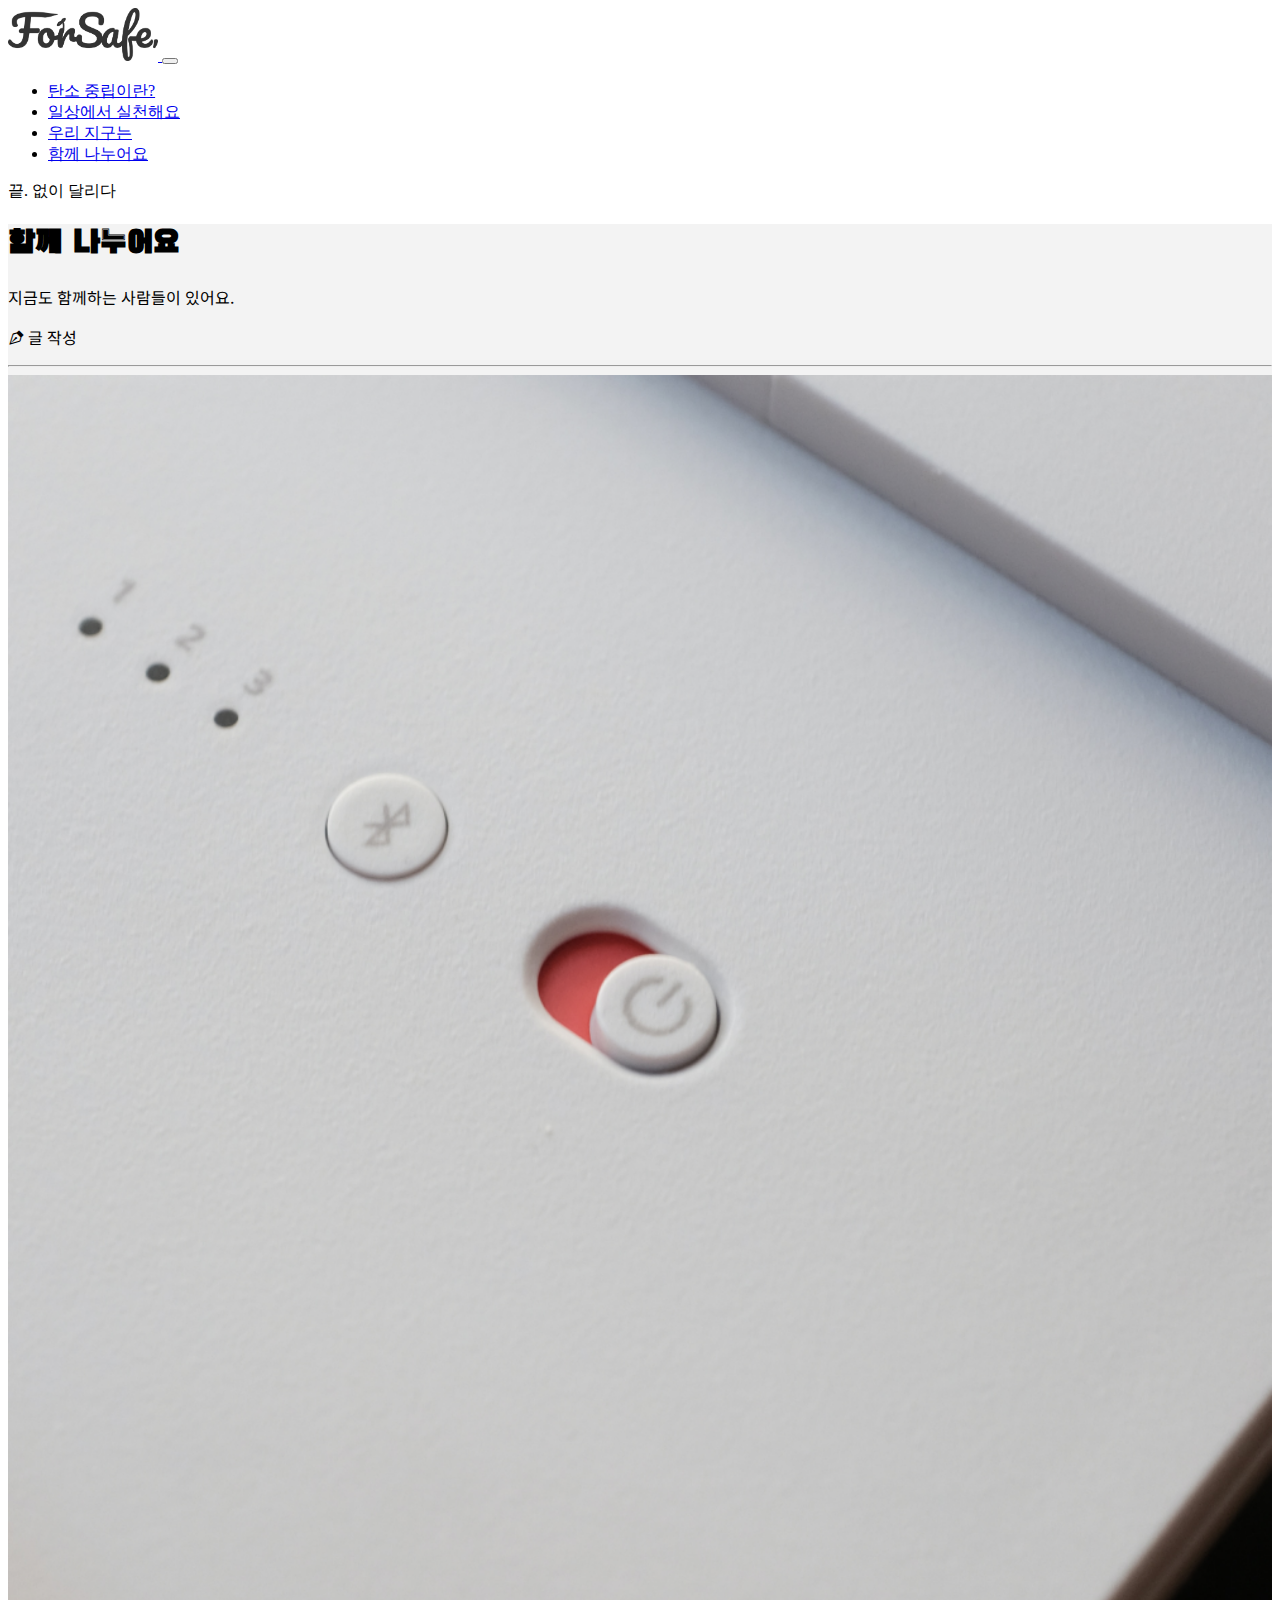
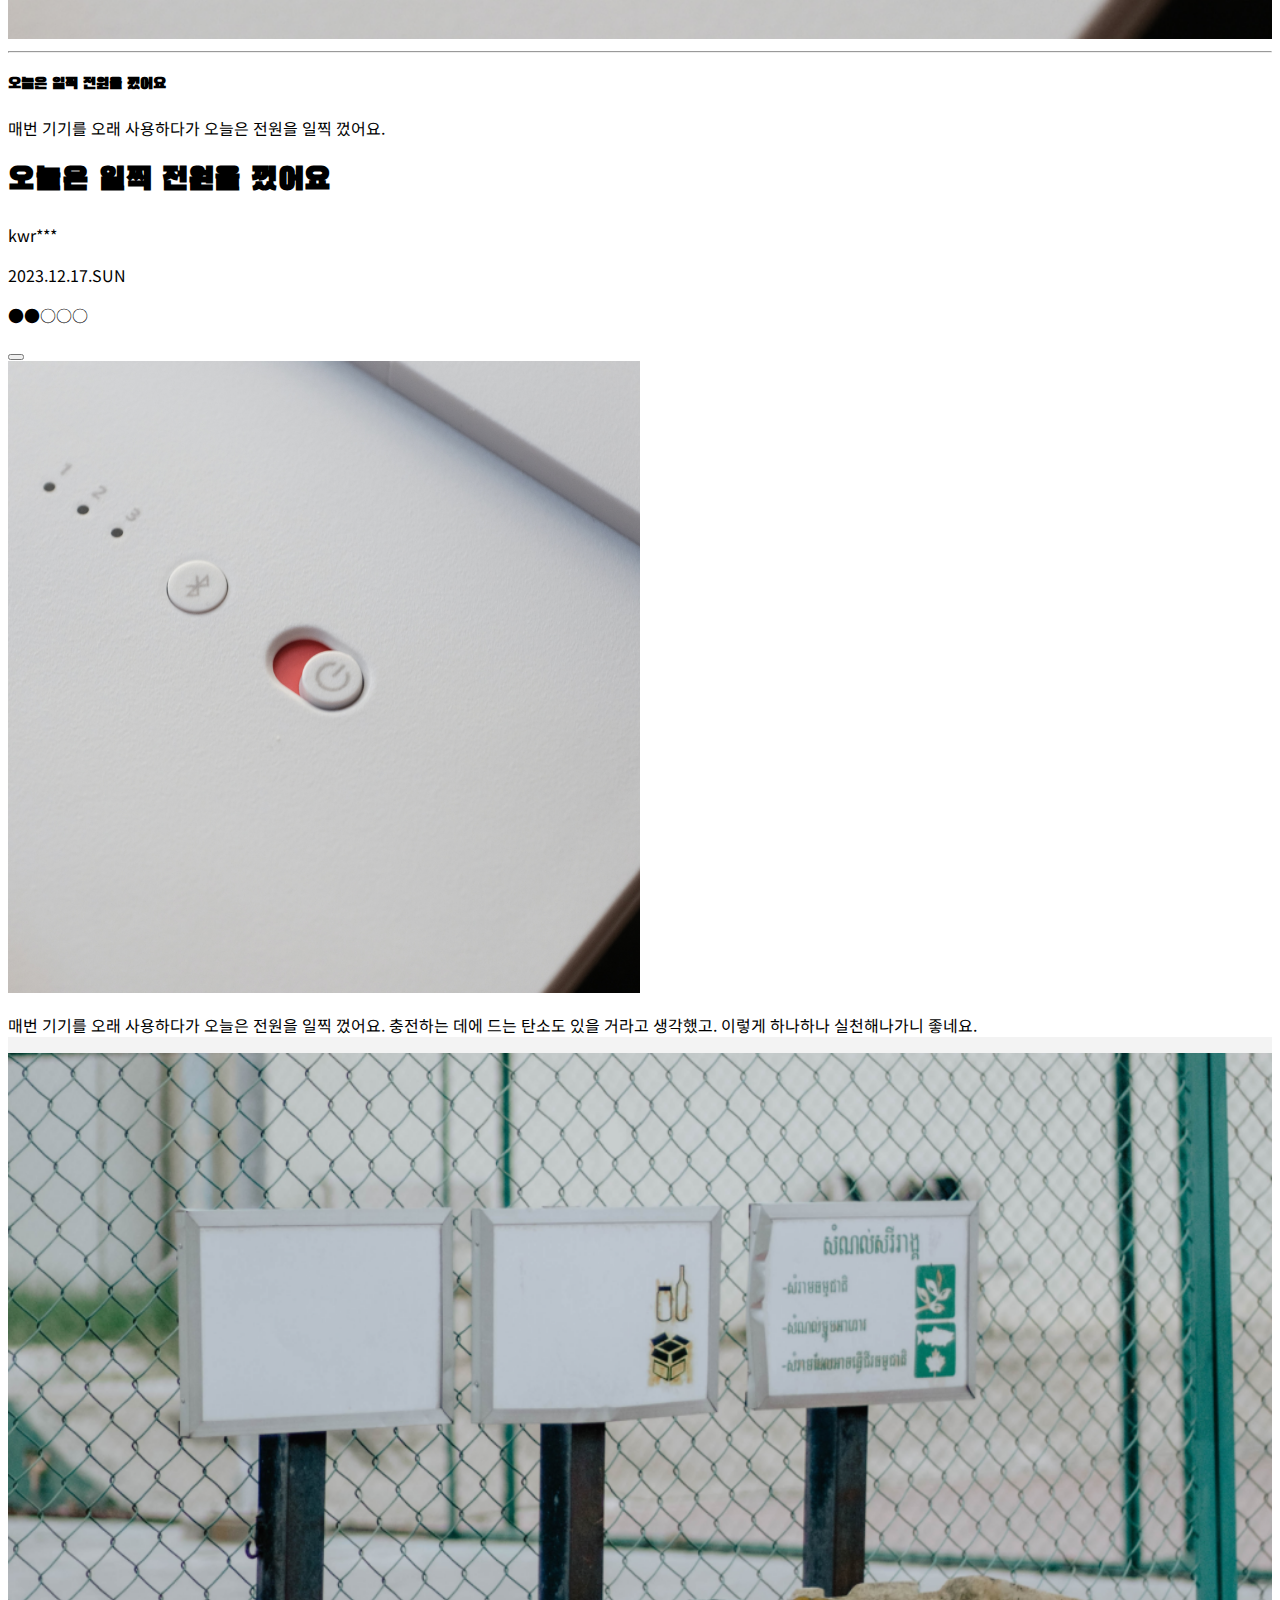
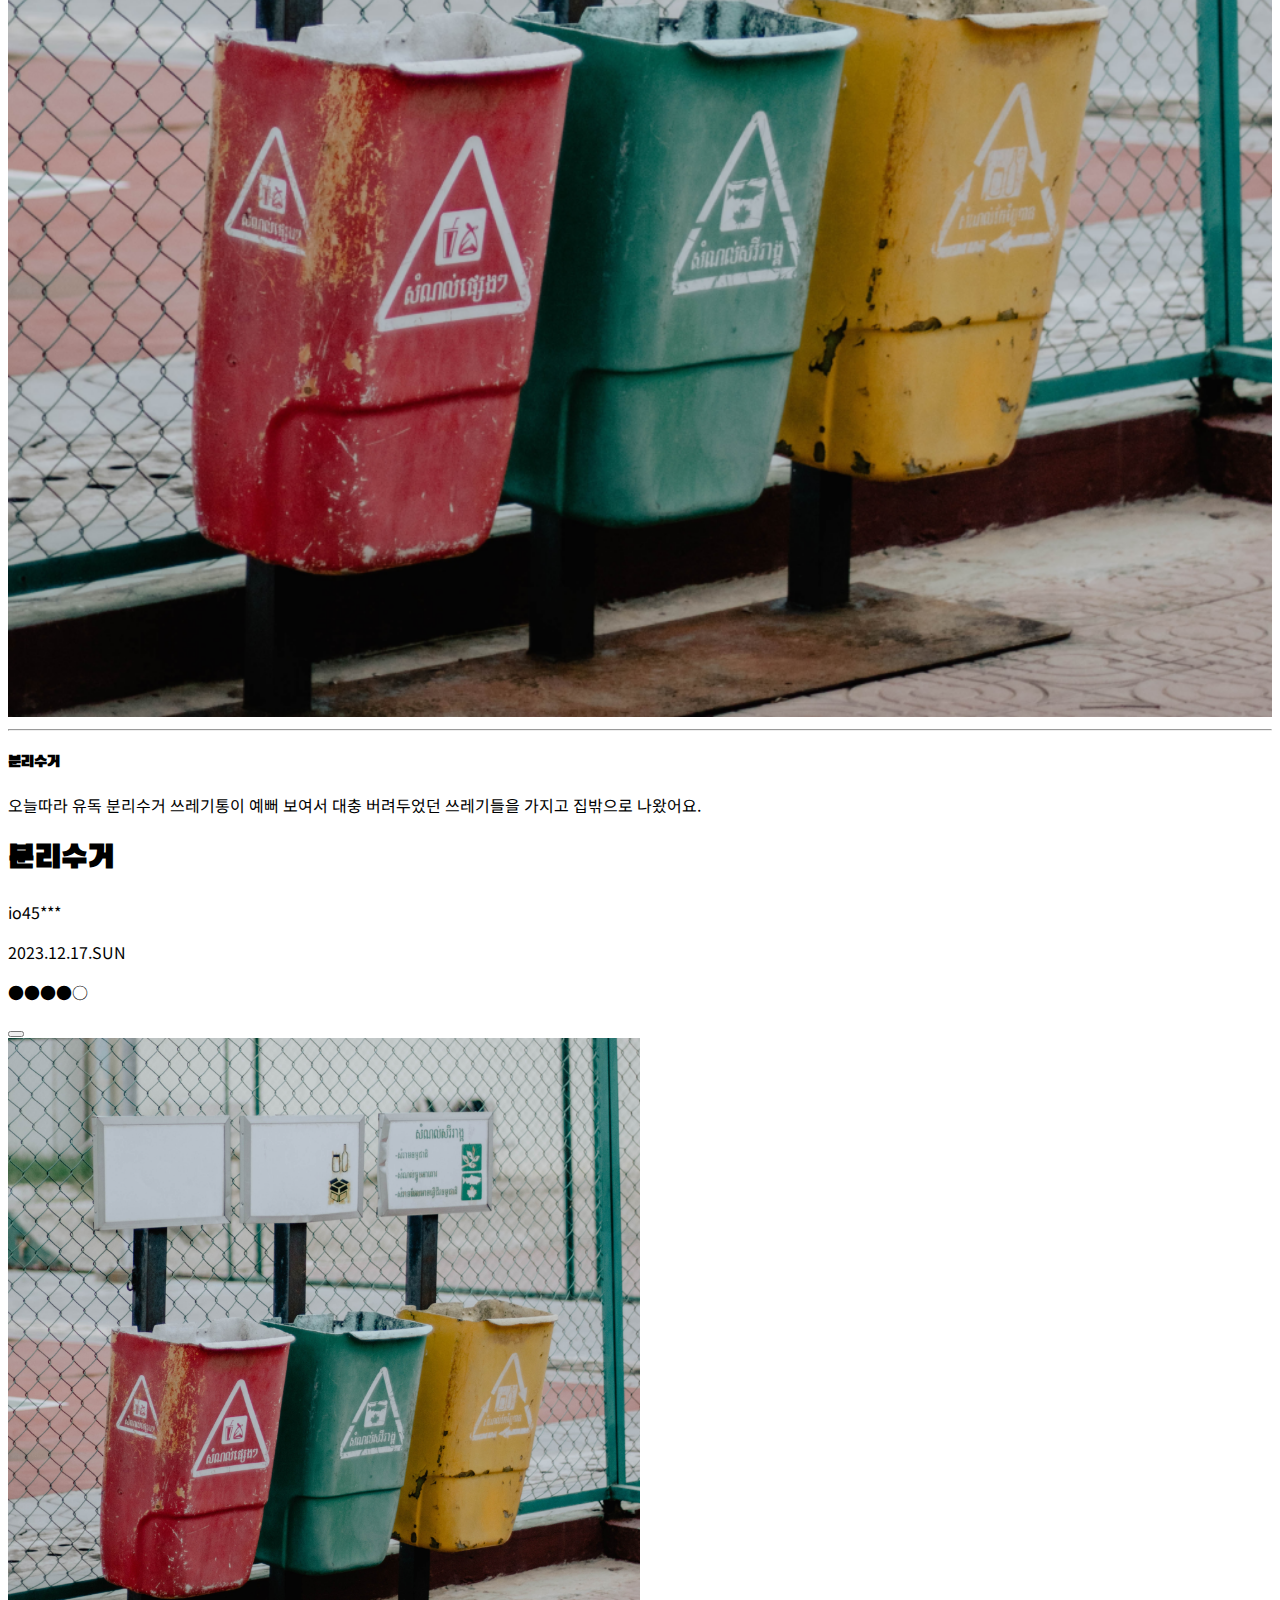
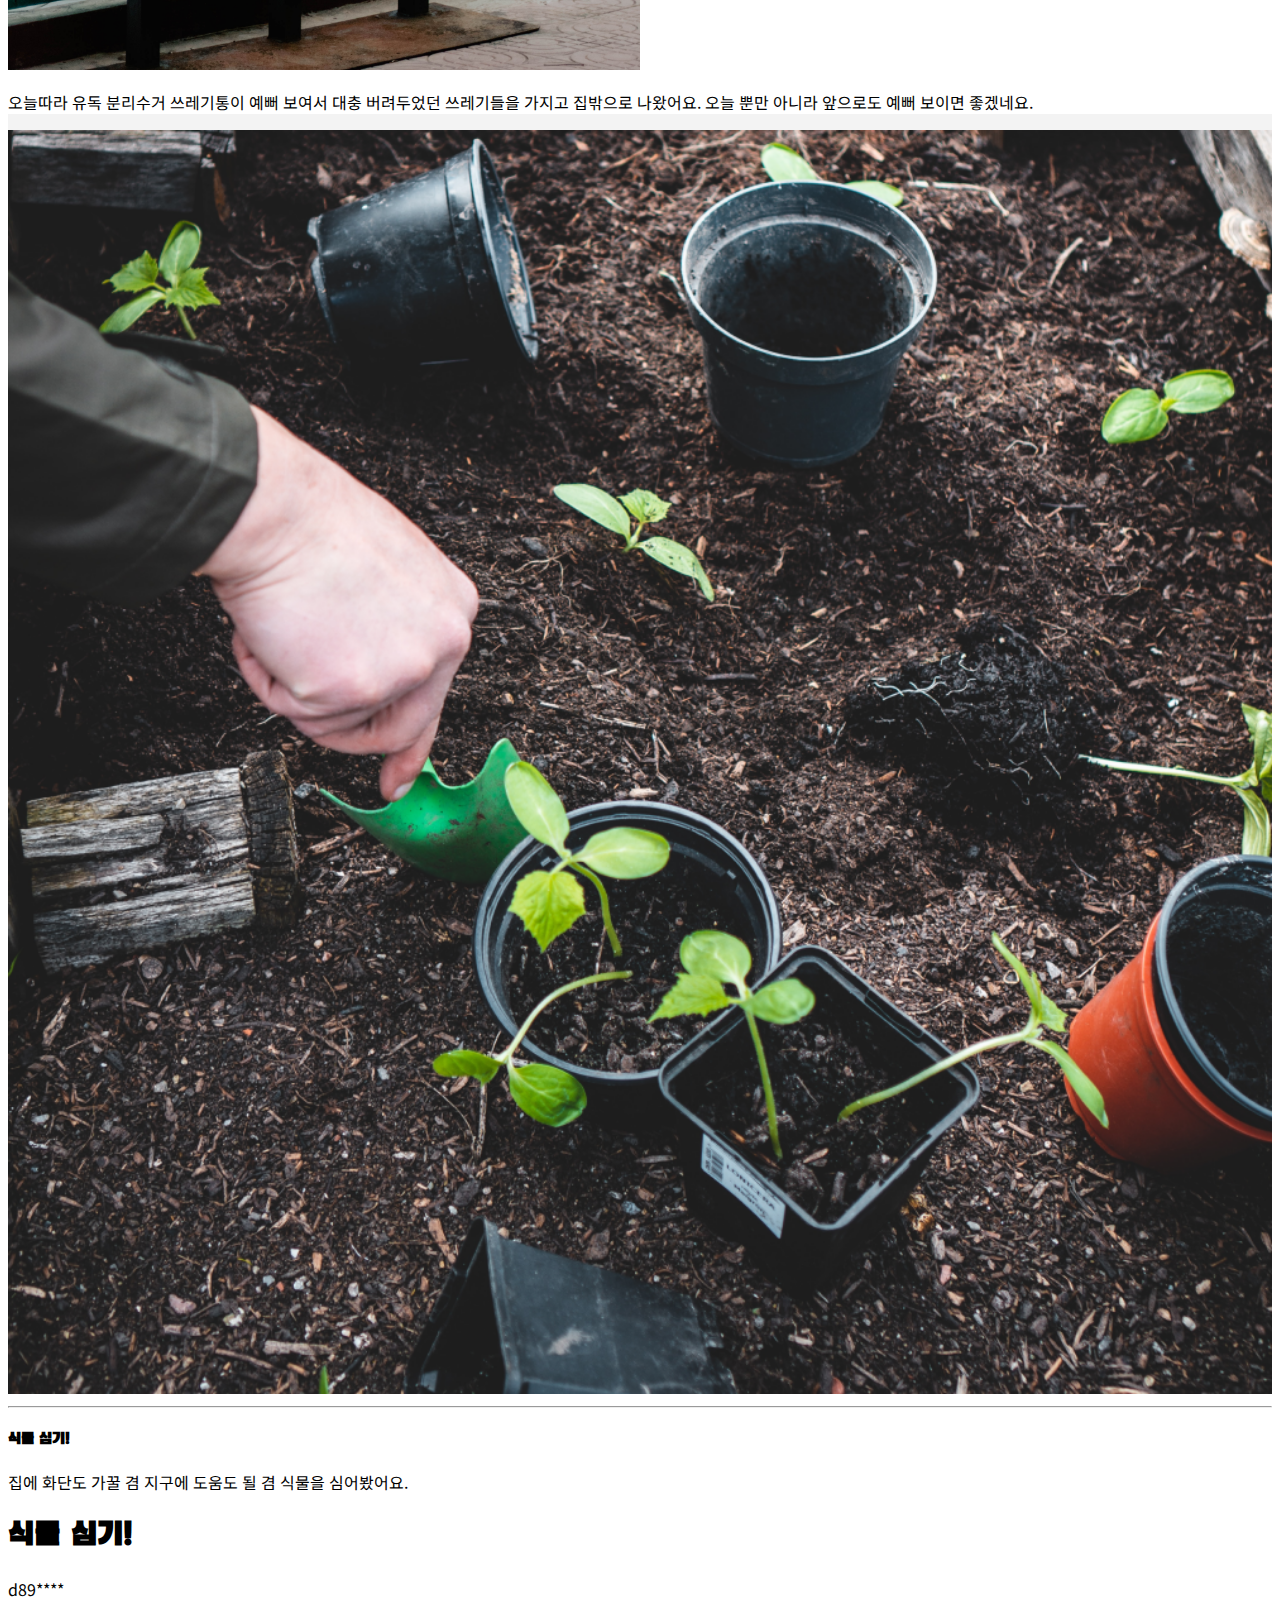
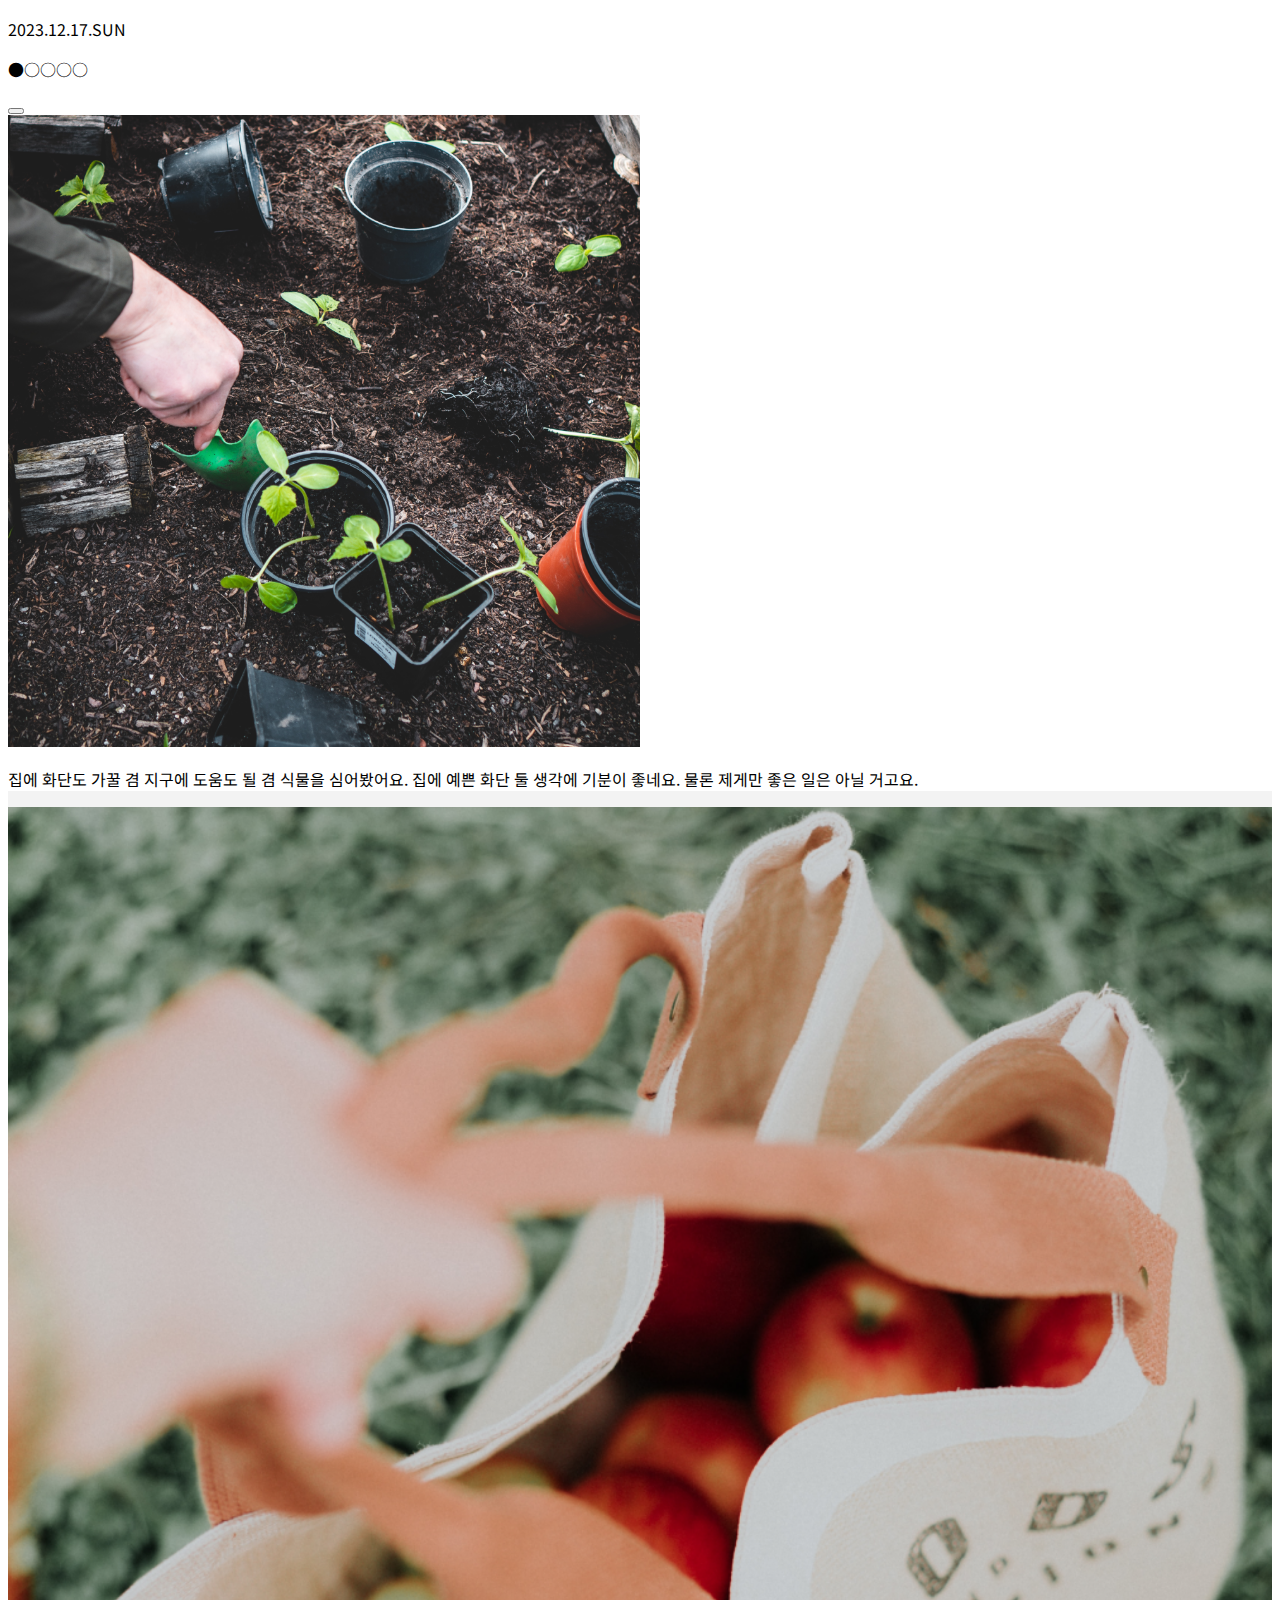
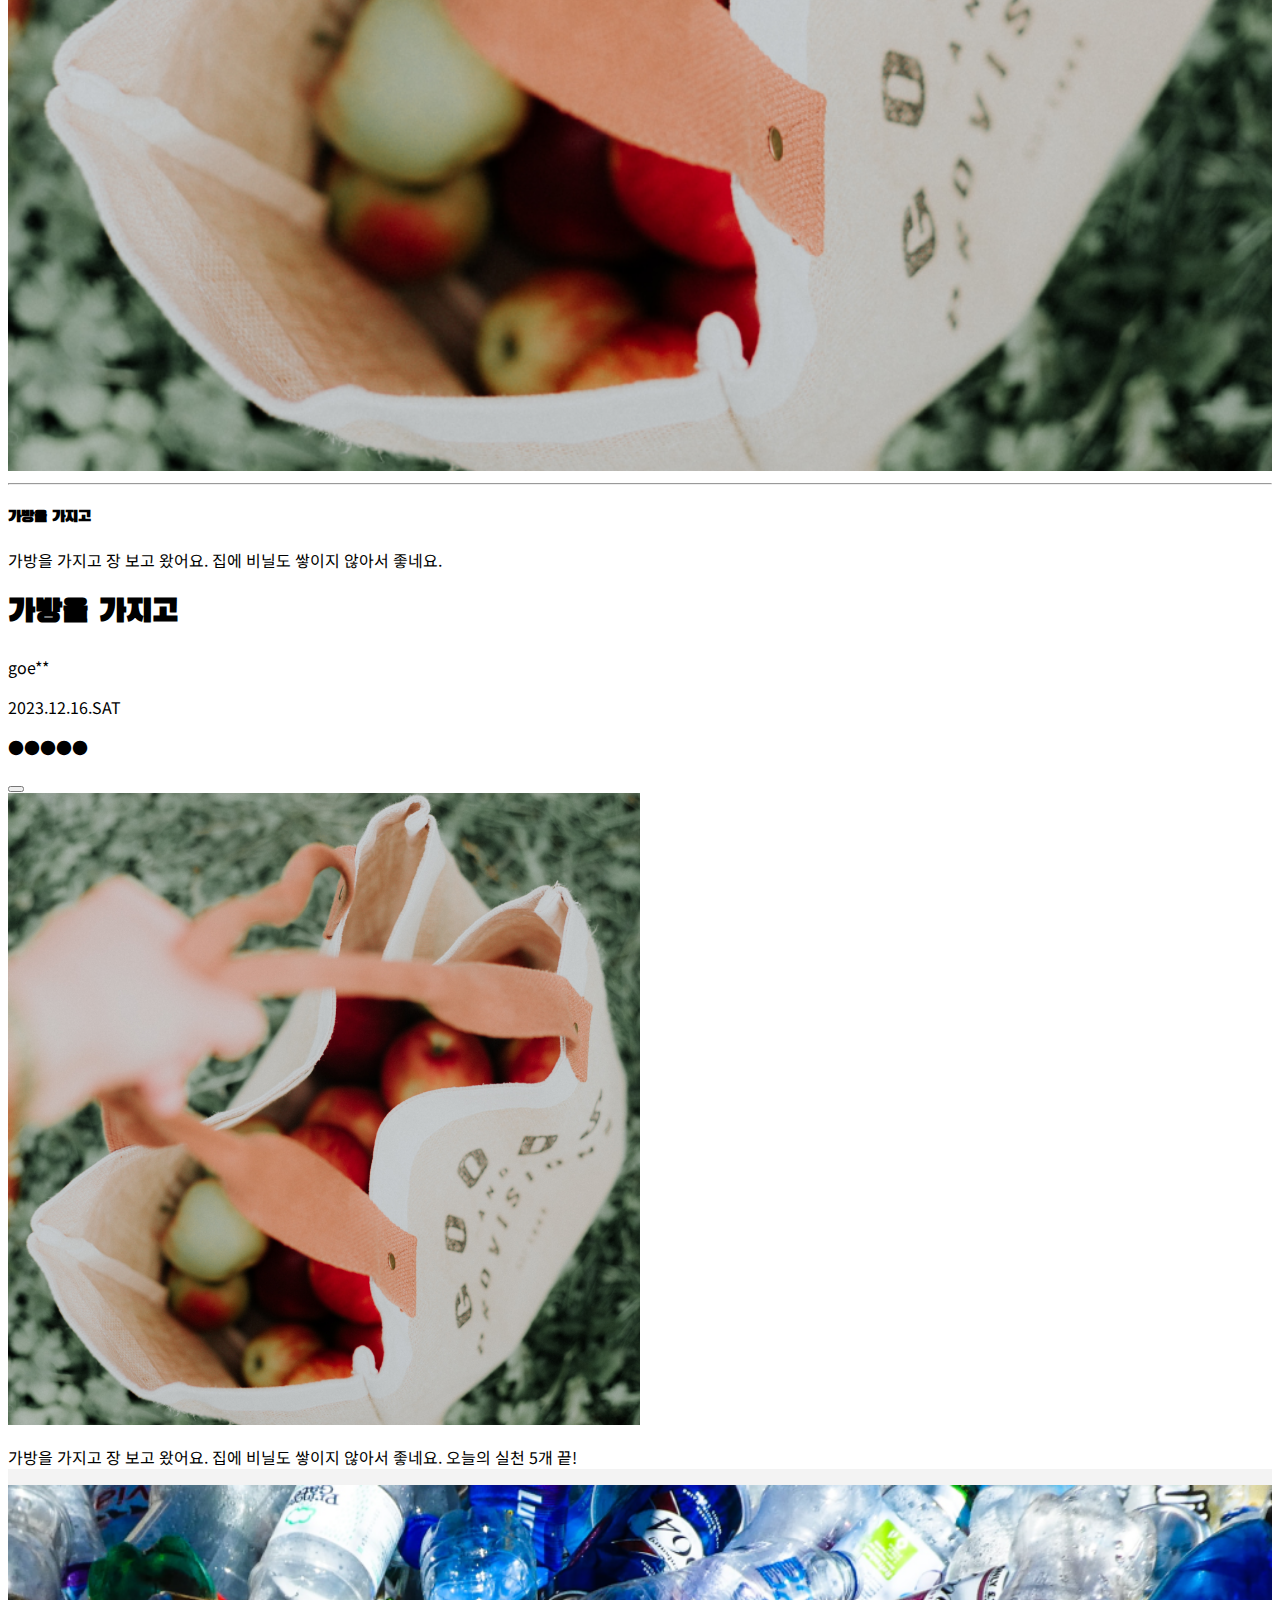
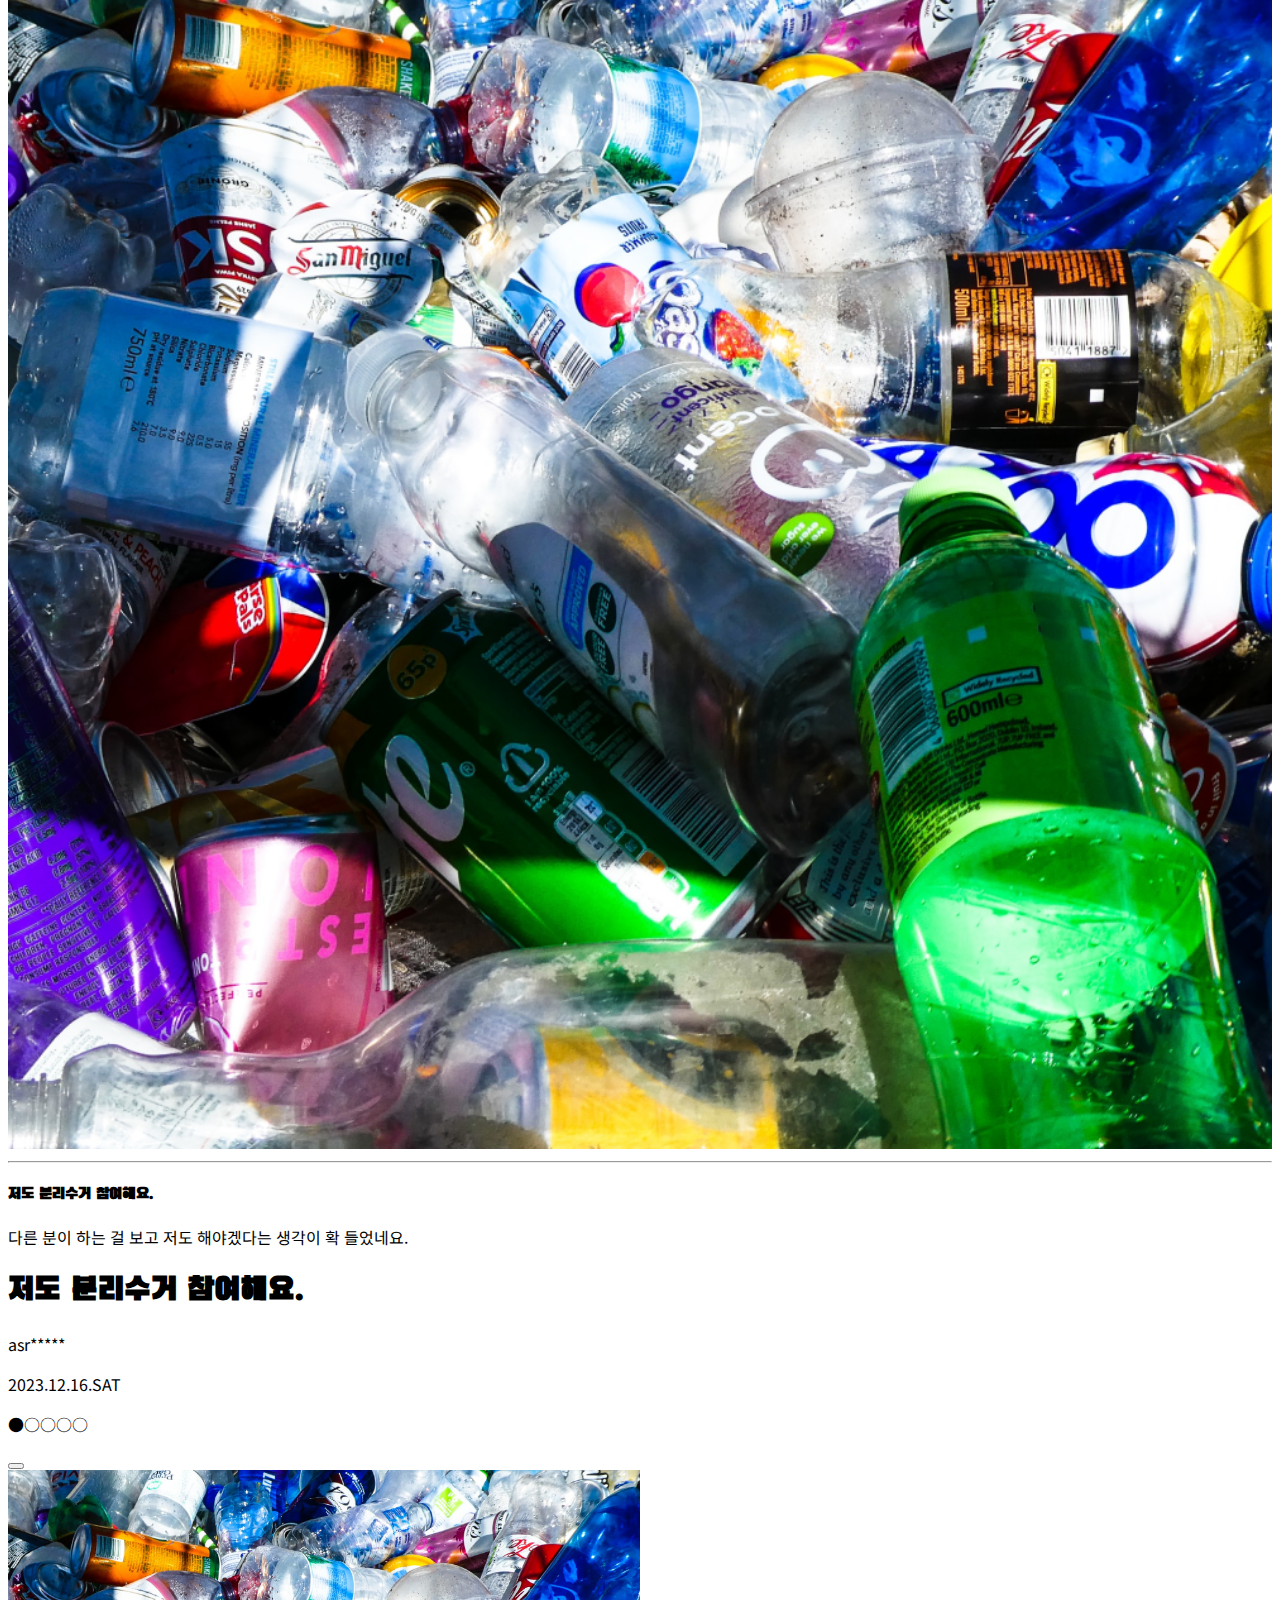
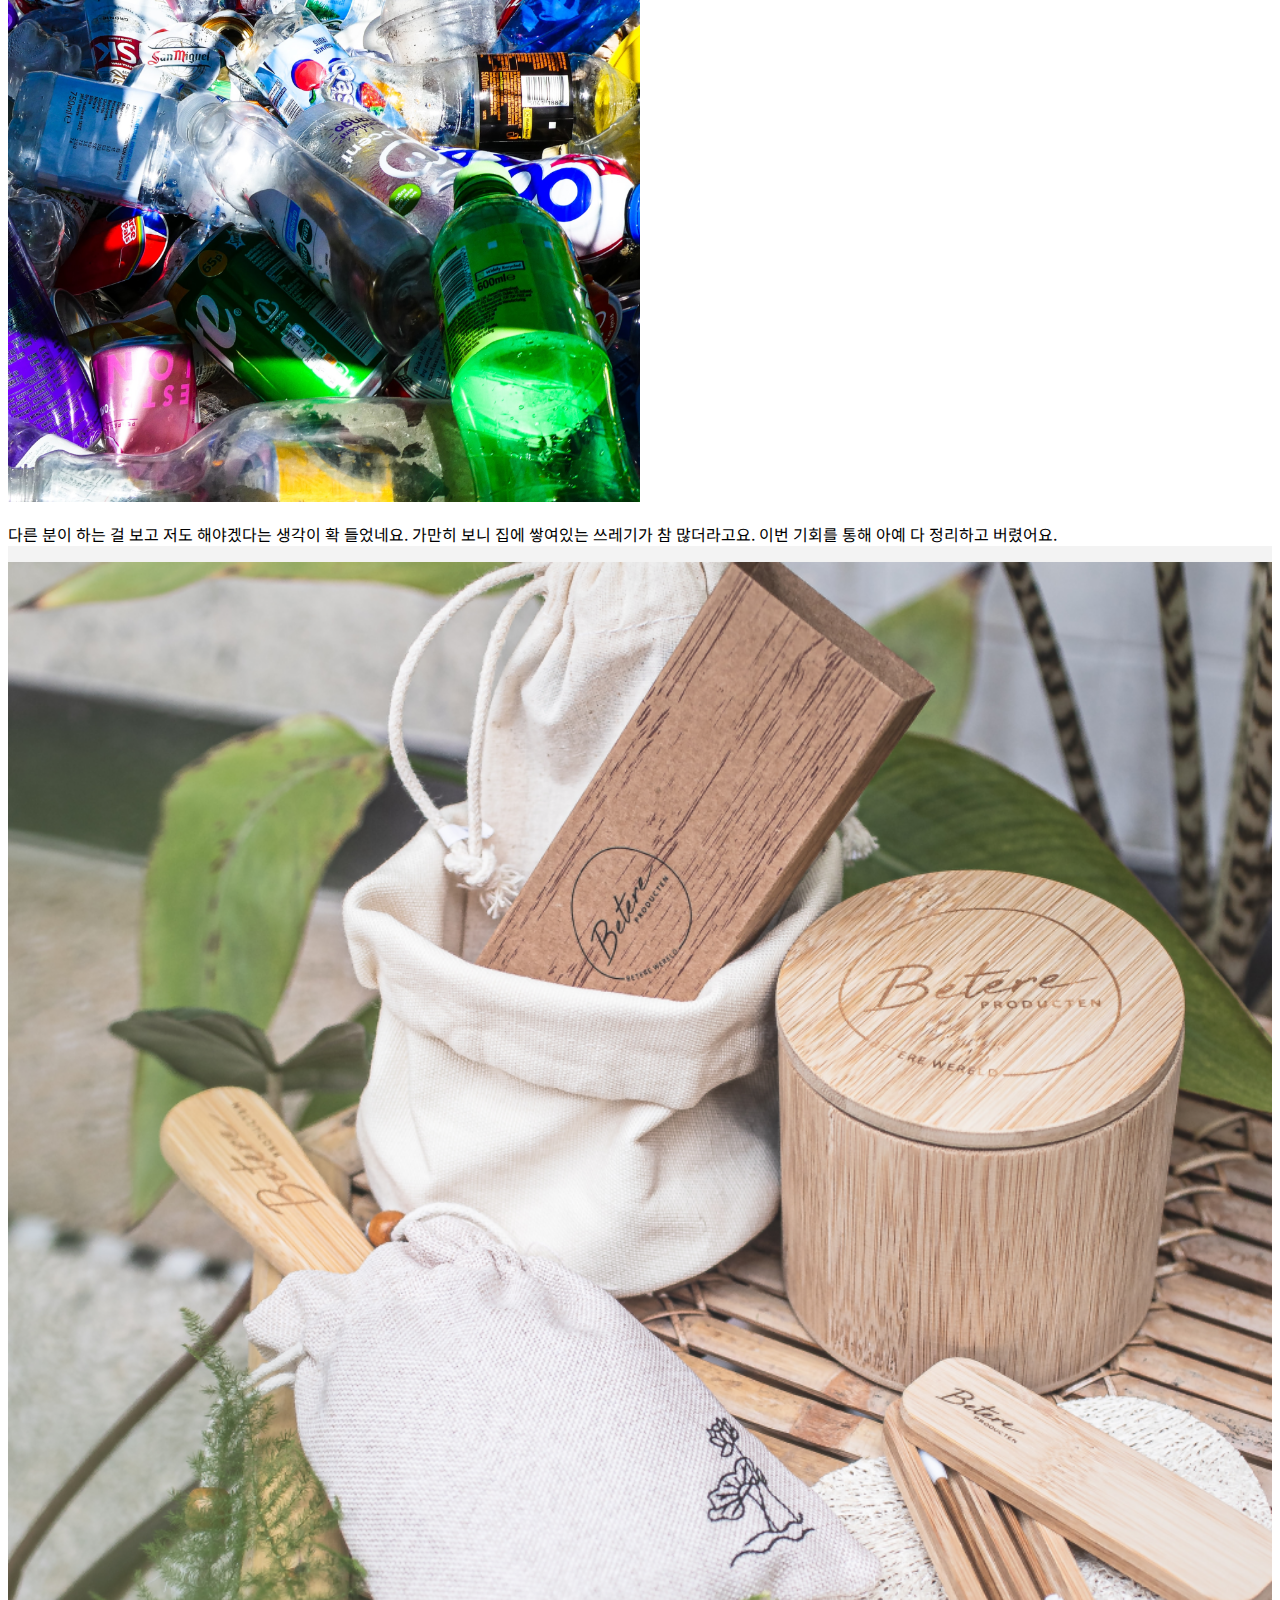
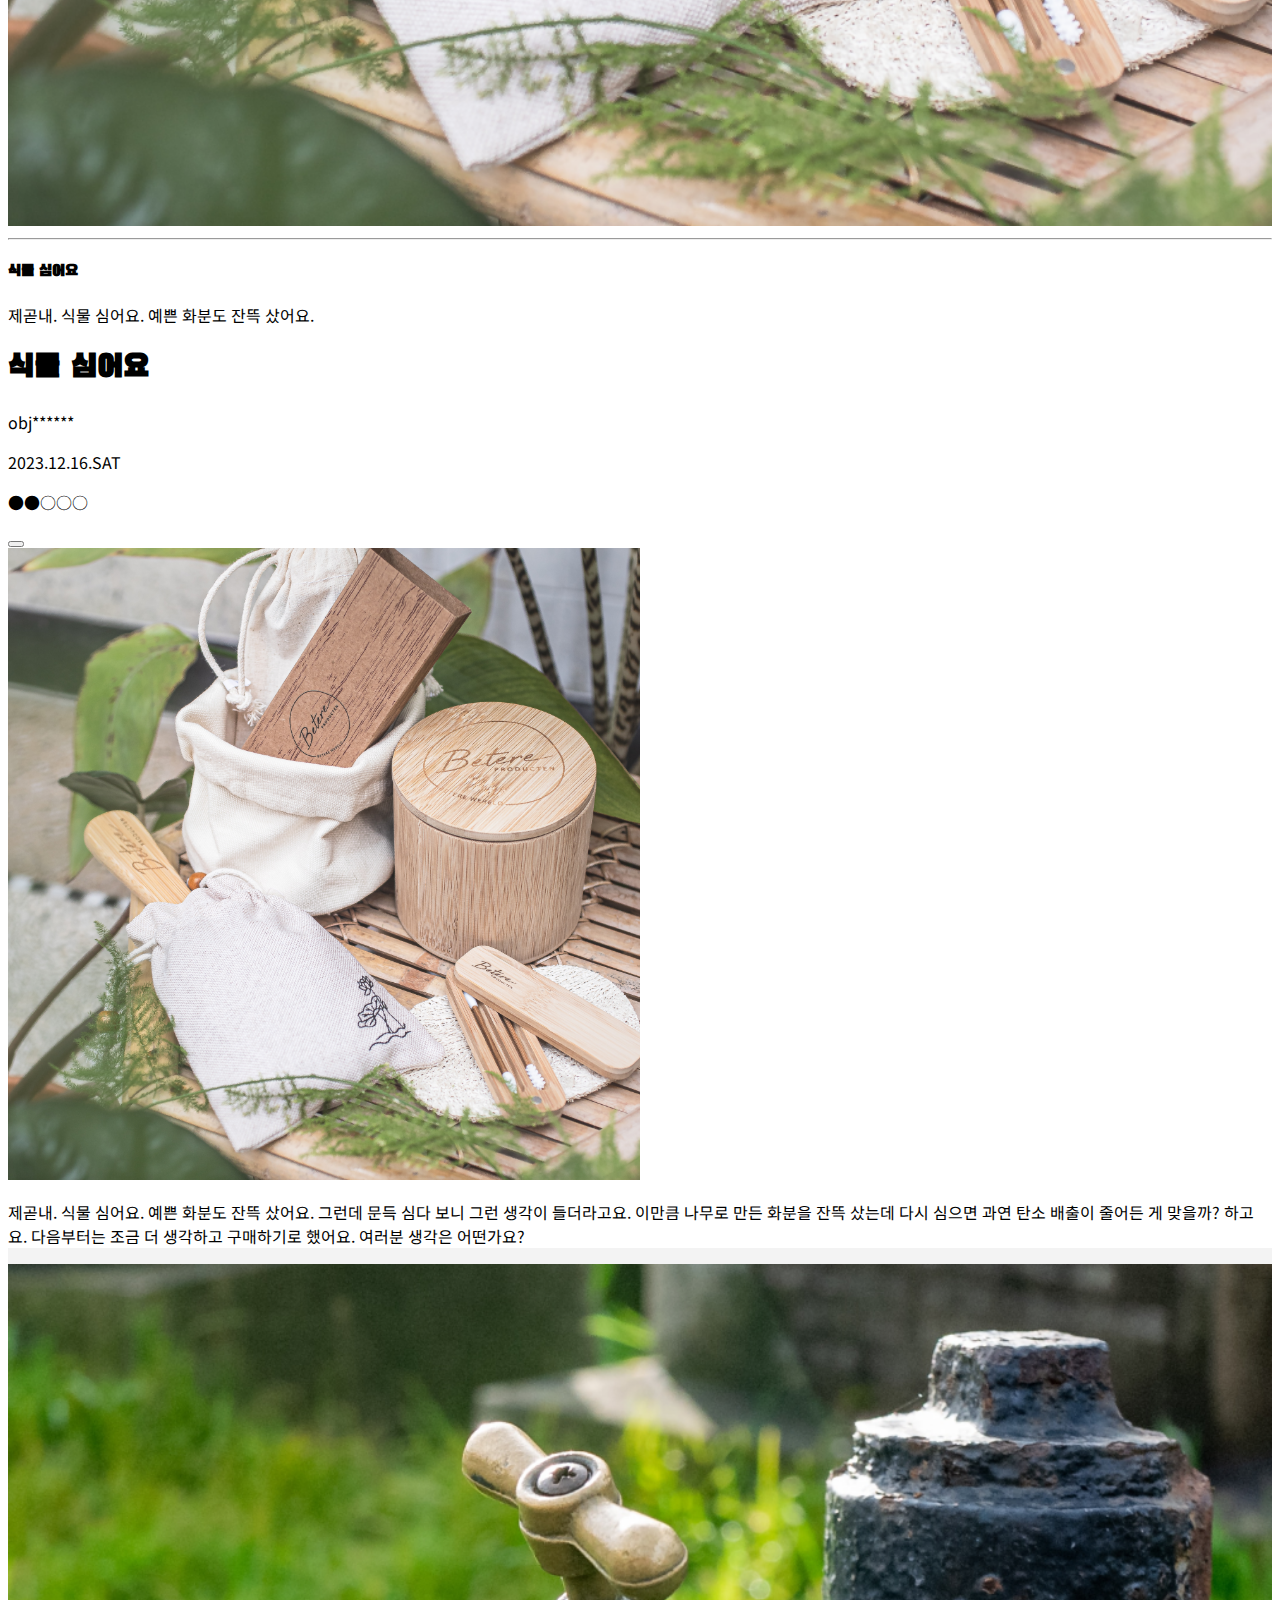
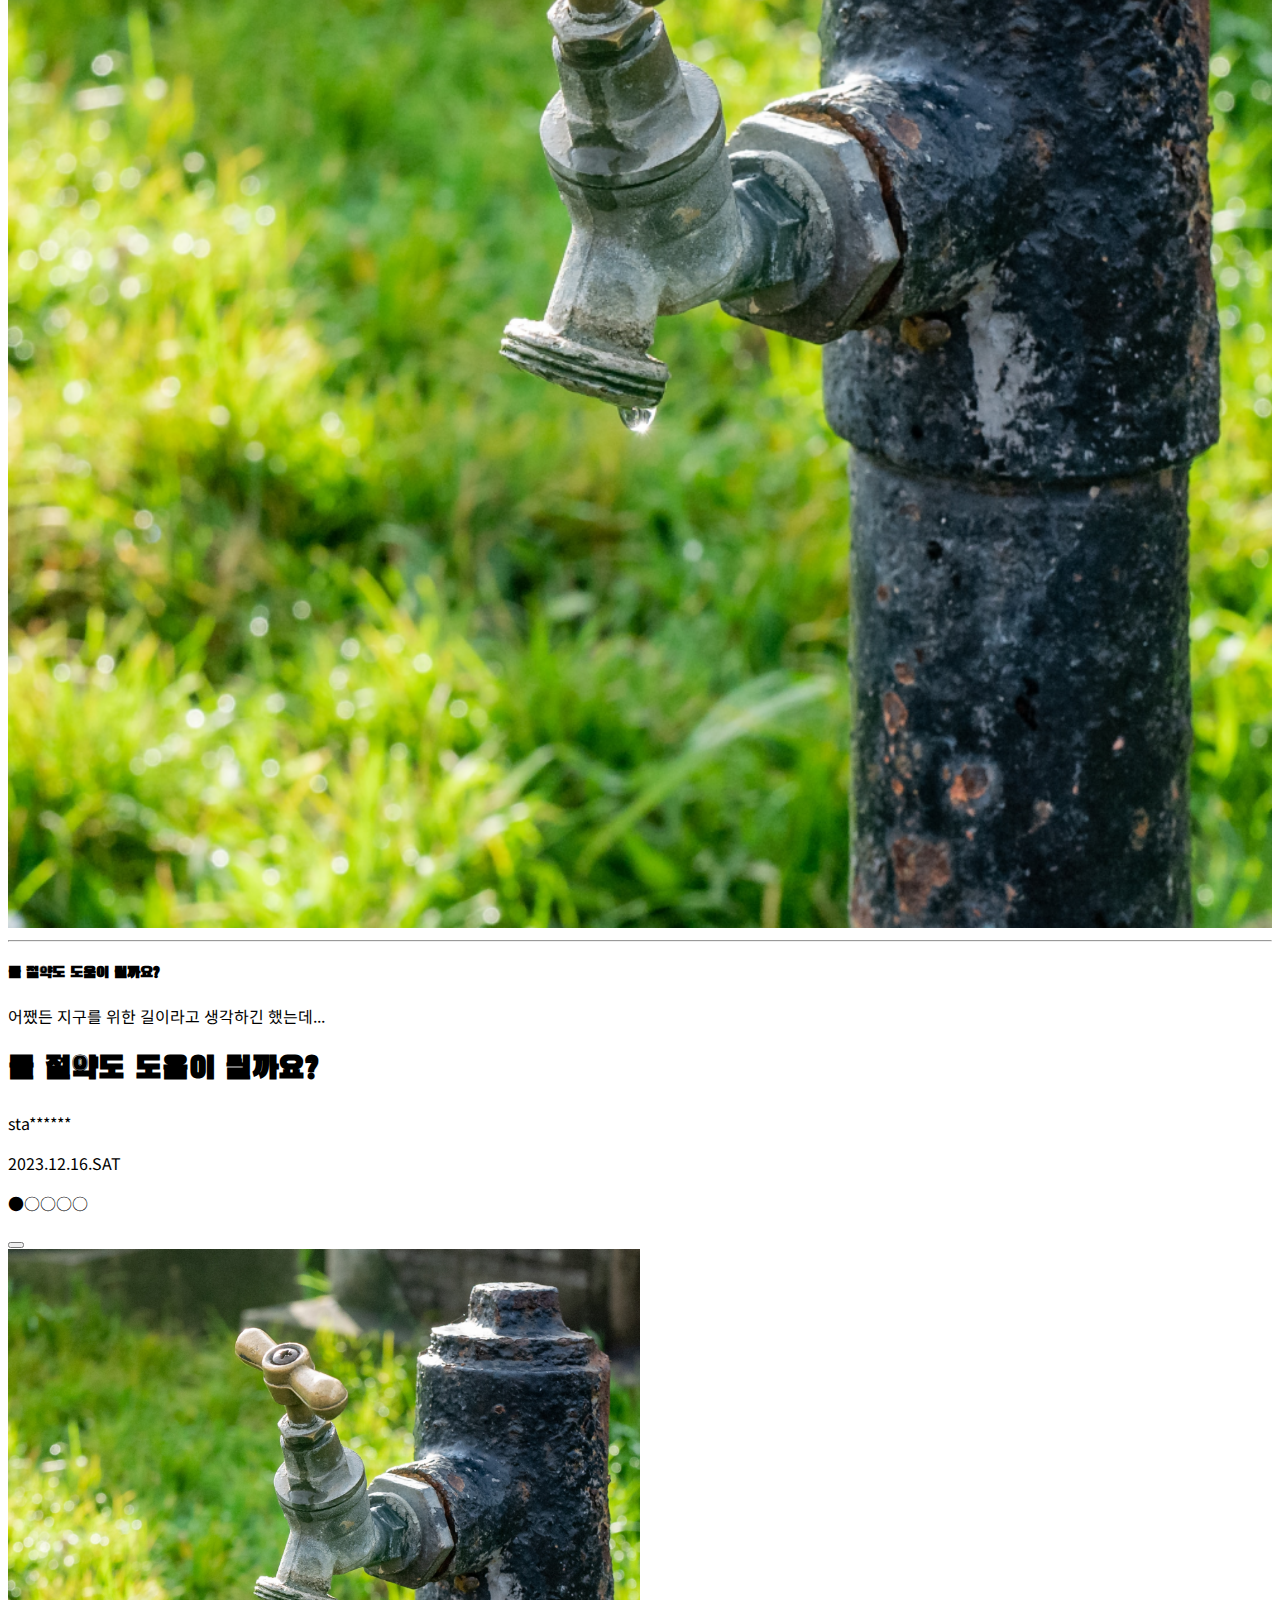
<file: togetherWrite.html>
<!doctype html>
<html lang="ko">
  <head>
    <meta charset="utf-8">
    <meta name="viewport" content="width=device-width, initial-scale=1">
    <title>ForSafe</title>
    <link href="https://cdn.jsdelivr.net/npm/bootstrap@5.3.1/dist/css/bootstrap.min.css" rel="stylesheet" integrity="sha384-4bw+/aepP/YC94hEpVNVgiZdgIC5+VKNBQNGCHeKRQN+PtmoHDEXuppvnDJzQIu9" crossorigin="anonymous">
    <link rel="stylesheet" href="https://cdn.jsdelivr.net/npm/bootstrap-icons@1.10.5/font/bootstrap-icons.css">
    <link rel="stylesheet" href="style.css">

    <!--구글 폰트-->
    <link rel="preconnect" href="https://fonts.googleapis.com">
    <link rel="preconnect" href="https://fonts.gstatic.com" crossorigin>
    <link href="https://fonts.googleapis.com/css2?family=Black+Han+Sans&family=Noto+Sans+KR&family=Pacifico&display=swap" rel="stylesheet">
  </head>
  <body>
    <!--네비게이션-->
    <nav class="navbar navbar-expand-sm bg-light-subtle fixed-top opacity-75" id="nav">
        <div class="container">
            <a class="navbar-brand" href="index.html">
                <img src="images/Logo_B.png" width="150" alt="로고">
            </a>

            <button class="navbar-toggler" type="button" data-bs-toggle="collapse" data-bs-target="#navbarSupportedContent" aria-controls="navbarSupportedContent" aria-expanded="false" aria-label="Toggle navigation">
                <span class="navbar-toggler-icon"></span>
            </button>

            <div class="collapse navbar-collapse" id="nav-menu">
                <ul class="navbar-nav ms-auto my-2 mr">
                    <li class="nav-item">
                        <a class="nav-link" href="carbonZero.html">탄소 중립이란?</a>
                    </li>
                    <li class="nav-item">
                        <a class="nav-link" href="dailyPractice.html">일상에서 실천해요</a>
                    </li>
                    <li class="nav-item">
                        <a class="nav-link" href="ourEarth.html">우리 지구는</a>
                    </li>
                    <li class="nav-item">
                        <a class="nav-link text-success" href="#together_home">함께 나누어요</a>
                    </li>
                </ul>
            </div>

            <span class="navbar-text ms-5 ps-5">
                끝. 없이 달리다
            </span>
        </div>
    </nav>

    <!--함께 나누어요 // together_home-->
    <section class="py-5" id="together_home">
        <div class="container overflow-hidden my-5">
            <div class="row g-4">
                <div class="mt-5 col-lg-10">
                    <h1 class="display-3 mb-0 d-inline-block">함께 나누어요</h1>
                    <p class="ms-3 d-inline-block mb-0">지금도 함께하는 사람들이 있어요.</p>
                </div>
                <div class="mt-5 col-lg-2 align-self-end">
                    <p class="text-end"><i class="bi bi-vector-pen"></i> 글 작성</p>
                </div>
            </div>

            <hr class="mt-0 mb-5">

            <!--첫번째 줄-->
            <div class="row g-4 align-items-center">
                <!--포스트 하나-->
                <div class="col-lg-3 col-sm-6 mb-4">
                    <div class="rounded shadow p-3 post" data-bs-toggle="modal" data-bs-target="#newsModal1">
                        <img class="rounded" src="images/Practice1_turnOff.png" width="100%">
                        <hr class="my-3">
                        <h4 class="m-0 blackHan">오늘은 일찍 전원을 껐어요</h4>
                        <p class="m-0 fs-6 d-inline-block text-truncate" style="width: 100%;">매번 기기를 오래 사용하다가 오늘은 전원을 일찍 껐어요.</p>

                        <!--모달-->
                        <div class="modal fade" id="newsModal1" tabindex="-1" aria-labelledby="newsModalTitle"
                        aria-hidden="true">
                            <div class="modal-dialog modal-dialog-centered modal-lg">
                                <div class="modal-content">
                                    <div class="modal-header">
                                        <h1 class="modal-title fs-1" id="newsModalTitle">오늘은 일찍 전원을 껐어요</h1>
                                        <p class="pt-3 ps-4">kwr***</p>
                                        <p class="pt-3 ps-3 text-black-50">2023.12.17.SUN</p>
                                        <p class="pt-3 ps-3 text-success">●●○○○</p>
                                        <button type="button" class="btn-close" data-bs-dismiss="modal"
                                        aria-label="닫기"></button>
                                    </div>
                                    <div class="modal-body position-relative">
                                        <div>
                                            <img src="images/Practice1_turnOff.png" width="50%" class="float-start me-3">
                                            <p>매번 기기를 오래 사용하다가 오늘은 전원을 일찍 껐어요. 충전하는 데에 드는 탄소도 있을 거라고 생각했고. 이렇게 하나하나 실천해나가니 좋네요.</p>
                                        </div>
                                    </div>
                                </div>
                            </div>
                        </div>
                    </div>
                </div>
                <!--포스트 하나-->
                <div class="col-lg-3 col-sm-6 mb-4">
                    <div class="rounded shadow p-3 post" data-bs-toggle="modal" data-bs-target="#newsModal2">
                        <img class="rounded" src="images/Practice2_Recycle.png" width="100%">
                        <hr class="my-3">
                        <h4 class="m-0 blackHan">분리수거</h4>
                        <p class="m-0 fs-6 d-inline-block text-truncate" style="width: 100%;">오늘따라 유독 분리수거 쓰레기통이 예뻐 보여서 대충 버려두었던 쓰레기들을 가지고 집밖으로 나왔어요.</p>

                        <!--모달-->
                        <div class="modal fade" id="newsModal2" tabindex="-1" aria-labelledby="newsModalTitle"
                        aria-hidden="true">
                            <div class="modal-dialog modal-dialog-centered modal-lg">
                                <div class="modal-content">
                                    <div class="modal-header">
                                        <h1 class="modal-title fs-1" id="newsModalTitle">분리수거</h1>
                                        <p class="pt-3 ps-4">io45***</p>
                                        <p class="pt-3 ps-3 text-black-50">2023.12.17.SUN</p>
                                        <p class="pt-3 ps-3 text-success">●●●●○</p>
                                        <button type="button" class="btn-close" data-bs-dismiss="modal"
                                        aria-label="닫기"></button>
                                    </div>
                                    <div class="modal-body position-relative">
                                        <div>
                                            <img src="images/Practice2_Recycle.png" width="50%" class="float-start me-3">
                                            <p>오늘따라 유독 분리수거 쓰레기통이 예뻐 보여서 대충 버려두었던 쓰레기들을 가지고 집밖으로 나왔어요. 오늘 뿐만 아니라 앞으로도 예뻐 보이면 좋겠네요.</p>
                                        </div>
                                    </div>
                                </div>
                            </div>
                        </div>
                    </div>
                </div>
                <!--포스트 하나-->
                <div class="col-lg-3 col-sm-6 mb-4">
                    <div class="rounded shadow p-3 post" data-bs-toggle="modal" data-bs-target="#newsModal3">
                        <img class="rounded" src="images/Practice3_plant.png" width="100%">
                        <hr class="my-3">
                        <h4 class="m-0 blackHan">식물 심기!</h4>
                        <p class="m-0 fs-6 d-inline-block text-truncate" style="width: 100%;">집에 화단도 가꿀 겸 지구에 도움도 될 겸 식물을 심어봤어요.</p>

                        <!--모달-->
                        <div class="modal fade" id="newsModal3" tabindex="-1" aria-labelledby="newsModalTitle"
                        aria-hidden="true">
                            <div class="modal-dialog modal-dialog-centered modal-lg">
                                <div class="modal-content">
                                    <div class="modal-header">
                                        <h1 class="modal-title fs-1" id="newsModalTitle">식물 심기!</h1>
                                        <p class="pt-3 ps-4">d89****</p>
                                        <p class="pt-3 ps-3 text-black-50">2023.12.17.SUN</p>
                                        <p class="pt-3 ps-3 text-success">●○○○○</p>
                                        <button type="button" class="btn-close" data-bs-dismiss="modal"
                                        aria-label="닫기"></button>
                                    </div>
                                    <div class="modal-body position-relative">
                                        <div>
                                            <img src="images/Practice3_plant.png" width="50%" class="float-start me-3">
                                            <p>집에 화단도 가꿀 겸 지구에 도움도 될 겸 식물을 심어봤어요. 집에 예쁜 화단 둘 생각에 기분이 좋네요. 물론 제게만 좋은 일은 아닐 거고요.</p>
                                        </div>
                                    </div>
                                </div>
                            </div>
                        </div>
                    </div>
                </div>
                <!--포스트 하나-->
                <div class="col-lg-3 col-sm-6 mb-4">
                    <div class="rounded shadow p-3 post" data-bs-toggle="modal" data-bs-target="#newsModal4">
                        <img class="rounded" src="images/Practice4_bag.png" width="100%">
                        <hr class="my-3">
                        <h4 class="m-0 blackHan">가방을 가지고</h4>
                        <p class="m-0 fs-6 d-inline-block text-truncate" style="width: 100%;">가방을 가지고 장 보고 왔어요. 집에 비닐도 쌓이지 않아서 좋네요.</p>

                        <!--모달-->
                        <div class="modal fade" id="newsModal4" tabindex="-1" aria-labelledby="newsModalTitle"
                        aria-hidden="true">
                            <div class="modal-dialog modal-dialog-centered modal-lg">
                                <div class="modal-content">
                                    <div class="modal-header">
                                        <h1 class="modal-title fs-1" id="newsModalTitle">가방을 가지고</h1>
                                        <p class="pt-3 ps-4">goe**</p>
                                        <p class="pt-3 ps-3 text-black-50">2023.12.16.SAT</p>
                                        <p class="pt-3 ps-3 text-success">●●●●●</p>
                                        <button type="button" class="btn-close" data-bs-dismiss="modal"
                                        aria-label="닫기"></button>
                                    </div>
                                    <div class="modal-body position-relative">
                                        <div>
                                            <img src="images/Practice4_bag.png" width="50%" class="float-start me-3">
                                            <p>가방을 가지고 장 보고 왔어요. 집에 비닐도 쌓이지 않아서 좋네요. 오늘의 실천 5개 끝!</p>
                                        </div>
                                    </div>
                                </div>
                            </div>
                        </div>
                    </div>
                </div>
            </div>

            <!--두번째 줄-->
            <div class="row g-4 align-items-center">
                <!--포스트 하나-->
                <div class="col-lg-3 col-sm-6 mb-4">
                    <div class="rounded shadow p-3 post" data-bs-toggle="modal" data-bs-target="#newsModal5">
                        <img class="rounded" src="images/Practice5_recycle.png" width="100%">
                        <hr class="my-3">
                        <h4 class="m-0 blackHan">저도 분리수거 참여해요.</h4>
                        <p class="m-0 fs-6 d-inline-block text-truncate" style="width: 100%;">다른 분이 하는 걸 보고 저도 해야겠다는 생각이 확 들었네요.</p>

                        <!--모달-->
                        <div class="modal fade" id="newsModal5" tabindex="-1" aria-labelledby="newsModalTitle"
                        aria-hidden="true">
                            <div class="modal-dialog modal-dialog-centered modal-lg">
                                <div class="modal-content">
                                    <div class="modal-header">
                                        <h1 class="modal-title fs-1" id="newsModalTitle">저도 분리수거 참여해요.</h1>
                                        <p class="pt-3 ps-4">asr*****</p>
                                        <p class="pt-3 ps-3 text-black-50">2023.12.16.SAT</p>
                                        <p class="pt-3 ps-3 text-success">●○○○○</p>
                                        <button type="button" class="btn-close" data-bs-dismiss="modal"
                                        aria-label="닫기"></button>
                                    </div>
                                    <div class="modal-body position-relative">
                                        <div>
                                            <img src="images/Practice5_recycle.png" width="50%" class="float-start me-3">
                                            <p>다른 분이 하는 걸 보고 저도 해야겠다는 생각이 확 들었네요. 가만히 보니 집에 쌓여있는 쓰레기가 참 많더라고요. 이번 기회를 통해 아예 다 정리하고 버렸어요.</p>
                                        </div>
                                    </div>
                                </div>
                            </div>
                        </div>
                    </div>
                </div>
                <!--포스트 하나-->
                <div class="col-lg-3 col-sm-6 mb-4">
                    <div class="rounded shadow p-3 post" data-bs-toggle="modal" data-bs-target="#newsModal6">
                        <img class="rounded" src="images/Practice6_plant.png" width="100%">
                        <hr class="my-3">
                        <h4 class="m-0 blackHan">식물 심어요</h4>
                        <p class="m-0 fs-6 d-inline-block text-truncate" style="width: 100%;">제곧내. 식물 심어요. 예쁜 화분도 잔뜩 샀어요.</p>

                        <!--모달-->
                        <div class="modal fade" id="newsModal6" tabindex="-1" aria-labelledby="newsModalTitle"
                        aria-hidden="true">
                            <div class="modal-dialog modal-dialog-centered modal-lg">
                                <div class="modal-content">
                                    <div class="modal-header">
                                        <h1 class="modal-title fs-1" id="newsModalTitle">식물 심어요</h1>
                                        <p class="pt-3 ps-4">obj******</p>
                                        <p class="pt-3 ps-3 text-black-50">2023.12.16.SAT</p>
                                        <p class="pt-3 ps-3 text-success">●●○○○</p>
                                        <button type="button" class="btn-close" data-bs-dismiss="modal"
                                        aria-label="닫기"></button>
                                    </div>
                                    <div class="modal-body position-relative">
                                        <div>
                                            <img src="images/Practice6_plant.png" width="50%" class="float-start me-3">
                                            <p>제곧내. 식물 심어요. 예쁜 화분도 잔뜩 샀어요. 그런데 문득 심다 보니 그런 생각이 들더라고요. 이만큼 나무로 만든 화분을 잔뜩 샀는데 다시 심으면 과연 탄소 배출이
                                                줄어든 게 맞을까? 하고요. 다음부터는 조금 더 생각하고 구매하기로 했어요. 여러분 생각은 어떤가요?
                                            </p>
                                        </div>
                                    </div>
                                </div>
                            </div>
                        </div>
                    </div>
                </div>
                <!--포스트 하나-->
                <div class="col-lg-3 col-sm-6 mb-4">
                    <div class="rounded shadow p-3 post" data-bs-toggle="modal" data-bs-target="#newsModal7">
                        <img class="rounded" src="images/Practice7_water.png" width="100%">
                        <hr class="my-3">
                        <h4 class="m-0 blackHan">물 절약도 도움이 될까요?</h4>
                        <p class="m-0 fs-6 d-inline-block text-truncate" style="width: 100%;">어쨌든 지구를 위한 길이라고 생각하긴 했는데...</p>

                        <!--모달-->
                        <div class="modal fade" id="newsModal7" tabindex="-1" aria-labelledby="newsModalTitle"
                        aria-hidden="true">
                            <div class="modal-dialog modal-dialog-centered modal-lg">
                                <div class="modal-content">
                                    <div class="modal-header">
                                        <h1 class="modal-title fs-1" id="newsModalTitle">물 절약도 도움이 될까요?</h1>
                                        <p class="pt-3 ps-4">sta******</p>
                                        <p class="pt-3 ps-3 text-black-50">2023.12.16.SAT</p>
                                        <p class="pt-3 ps-3 text-success">●○○○○</p>
                                        <button type="button" class="btn-close" data-bs-dismiss="modal"
                                        aria-label="닫기"></button>
                                    </div>
                                    <div class="modal-body position-relative">
                                        <div>
                                            <img src="images/Practice7_water.png" width="50%" class="float-start me-3">
                                            <p>어쨌든 지구를 위한 길이라고 생각하긴 했는데... 탄소라고 하니까 잘 모르겠네요.</p>
                                            <p>물부족 국가라는 말도 있고, 우선 생각나는 것부터 실천하고 있는데 괜찮을까요? 조금 더 공부해야겠어요.</p>
                                        </div>
                                    </div>
                                </div>
                            </div>
                        </div>
                    </div>
                </div>
                <!--포스트 하나-->
                <div class="col-lg-3 col-sm-6 mb-4">
                    <div class="rounded shadow p-3 post" data-bs-toggle="modal" data-bs-target="#newsModal8">
                        <img class="rounded" src="images/Practice8_turnOff.png" width="100%">
                        <hr class="my-3">
                        <h4 class="m-0 blackHan">다섯 번째 실천</h4>
                        <p class="m-0 fs-6 d-inline-block text-truncate" style="width: 100%;">오늘 다섯 번째 실천을 마쳤다. 물론 다른 것들도 더 진행하겠지만.</p>

                        <!--모달-->
                        <div class="modal fade" id="newsModal8" tabindex="-1" aria-labelledby="newsModalTitle"
                        aria-hidden="true">
                            <div class="modal-dialog modal-dialog-centered modal-lg">
                                <div class="modal-content">
                                    <div class="modal-header">
                                        <h1 class="modal-title fs-1" id="newsModalTitle">다섯 번째 실천</h1>
                                        <p class="pt-3 ps-4">pro***</p>
                                        <p class="pt-3 ps-3 text-black-50">2023.12.15.FRI</p>
                                        <p class="pt-3 ps-3 text-success">●●●●●</p>
                                        <button type="button" class="btn-close" data-bs-dismiss="modal"
                                        aria-label="닫기"></button>
                                    </div>
                                    <div class="modal-body position-relative">
                                        <div>
                                            <img src="images/Practice8_turnOff.png" width="50%" class="float-start me-3">
                                            <p>오늘 다섯 번째 실천을 마쳤다. 물론 다른 것들도 더 진행하겠지만. 마지막으로 진행한 활동은 콘센트 뽑기.
                                                여러 것들을 둘러보고, 우리 집 역시 둘러보았는데 생각보다 불필요하게 꽂힌 콘센트가 많아 뽑기로 했다.
                                            </p>
                                        </div>
                                    </div>
                                </div>
                            </div>
                        </div>
                    </div>
                </div>
            </div>

            <div class="text-center mt-4">
                <a a href="#post" class="text-decoration-none text-black"><span class="notoKR mx-4 page"><</span></a>
                <span class="notoKR mx-2 bg-success text-white"><b>1</b></span>
                <a a href="#2" class="text-decoration-none text-black"><span class="notoKR mx-2 page">2</span></a>
                <a a href="#3" class="text-decoration-none text-black"><span class="notoKR mx-2 page">3</span></a>
                <a a href="#4" class="text-decoration-none text-black"><span class="notoKR mx-2 page">4</span></a>
                <a a href="#7" class="text-decoration-none text-black"><span class="notoKR mx-2 page">5</span></a>
                <a a href="#next" class="text-decoration-none text-black"><span class="notoKR mx-4 page">></span></a>
            </div>
        </div>
    </section>

    <!--푸터-->
    <footer class="bg-white">
        <div class="container text-center">
            <div class="pt-4 pb-3">
                <a class="px-3" href="#home"><i class="bi bi-facebook fs-4 text-black"></i></a>
                <a class="px-3" href="#home"><i class="bi bi-instagram fs-4 text-black"></i></a>
                <a class="px-3" href="#home"><i class="bi bi-twitter fs-4 text-black"></i></i></a>
            </div>

            <div>
                <a class="pe-1" href="#home"><i class="bi bi-telephone-fill text-black"></i></a>
                <p class="d-inline-block m-0">010-0000-0000</p>

                <p class="d-inline-block px-3 m-0">·</p>

                <a class="pe-1" href="#home"><i class="bi bi-envelope-at-fill text-black"></i></a>
                <p class="d-inline-block m-0">abcdefg@swu.ac.kr</p>
            </div>
            
            <p class="mt-1 mb-4 text-black-50">Copyright <i class="bi bi-c-circle"></i> 2023 Designed by 한채영</p>
        </div>
    </footer>

    <script src="https://cdn.jsdelivr.net/npm/bootstrap@5.3.1/dist/js/bootstrap.bundle.min.js" integrity="sha384-HwwvtgBNo3bZJJLYd8oVXjrBZt8cqVSpeBNS5n7C8IVInixGAoxmnlMuBnhbgrkm" crossorigin="anonymous"></script>
  </body>
</html>
</file>
<file: style.css>
/*헤더*/
#home{
    background-image: url(images/header_background.png);
    background-size: cover;
    background-position: center top;
    position:relative;
}


/*폰트*/
p{
    font-family: 'Noto Sans KR', sans-serif;
}

.blackHan{
    font-family: 'Black Han Sans', sans-serif;
}
.notoKR{
    font-family: 'Noto Sans KR', sans-serif;
}
.writing{
    font-family: 'Pacifico', cursive;
}

h1{
    font-family: 'Black Han Sans', sans-serif;
}


/*네비게이션 바 호버링*/
.nav-link:hover, .nav-link:active{
    color: #ffffff;
    background-color: #333333;
}

.category{
    width: 1920px;
    height: 1080px;
    float:left;
    position: absolute;
}

#weather-change, #together_home, #consumption {
    background-color: #f3f3f3;
}

#together, #our_earth_home, .post:hover, .post:active, #recycle {
    background-color: #F4F8F5;
}

.circle{
    border-radius: 50%;
}

.post{
    background-color: white;
}

.page:hover{
    color: #ffffff;
    background-color: #333333;
}

.newspaper{
    background-image: linear-gradient(to top, rgba(255, 255, 255, 0.6), rgba(255, 255, 255, 0.4)), url(images/newspaper_p.jpg);
    background-size: cover;
    background-position: center top;
}

#definition{
    background-image: linear-gradient(to top, rgba(255, 255, 255, 0.4), rgba(255, 255, 255, 0.8)), url(images/what_is_net_zero_main.jpg);
    background-size: cover;
    background-position: center top;
}

td, th{
    padding: 10px 15px;
}

#need{
    background-image: linear-gradient(to top, rgba(255, 255, 255, 0.8), rgba(255, 255, 255, 1.0)), url(images/need_polar.jpg);
    background-size: cover;
    background-position: center top;
    background-attachment: fixed;
}

#goods{
    background-image: linear-gradient(to top, rgba(243, 243, 243, 1.0), rgba(243, 243, 243, 0.0));
}

#daily_home{
    background-image: linear-gradient(to top, rgba(255, 255, 255, 0.4), rgba(255, 255, 255, 0.6)), url(images/practice_main.png);
    background-size: cover;
    background-position: center top;
}

.prac{
    text-decoration: none;
    color:black;
}
.prac:hover, .prac:active{
    background-color: #4B6448;
    color: white;
}

#energy{
    background-image: linear-gradient(to top, rgba(255, 255, 255, 0.4), rgba(255, 255, 255, 0.6)), url(images/energy_conservation_p.png);
    background-size: cover;
    background-position: center top;
    background-attachment: fixed;
}

#movement{
    background-image: linear-gradient(to top, rgba(255, 255, 255, 0.6), rgba(255, 255, 255, 0.8)), url(images/public_transport_p.png);
    background-size: cover;
    background-position: center top;
    background-attachment: fixed;
}

#protection{
    background-image: linear-gradient(to top, rgba(255, 255, 255, 0.4), rgba(255, 255, 255, 0.6)), url(images/nature_protect_p.png);
    background-size: cover;
    background-position: center top;
    background-attachment: fixed;
}
</file>
